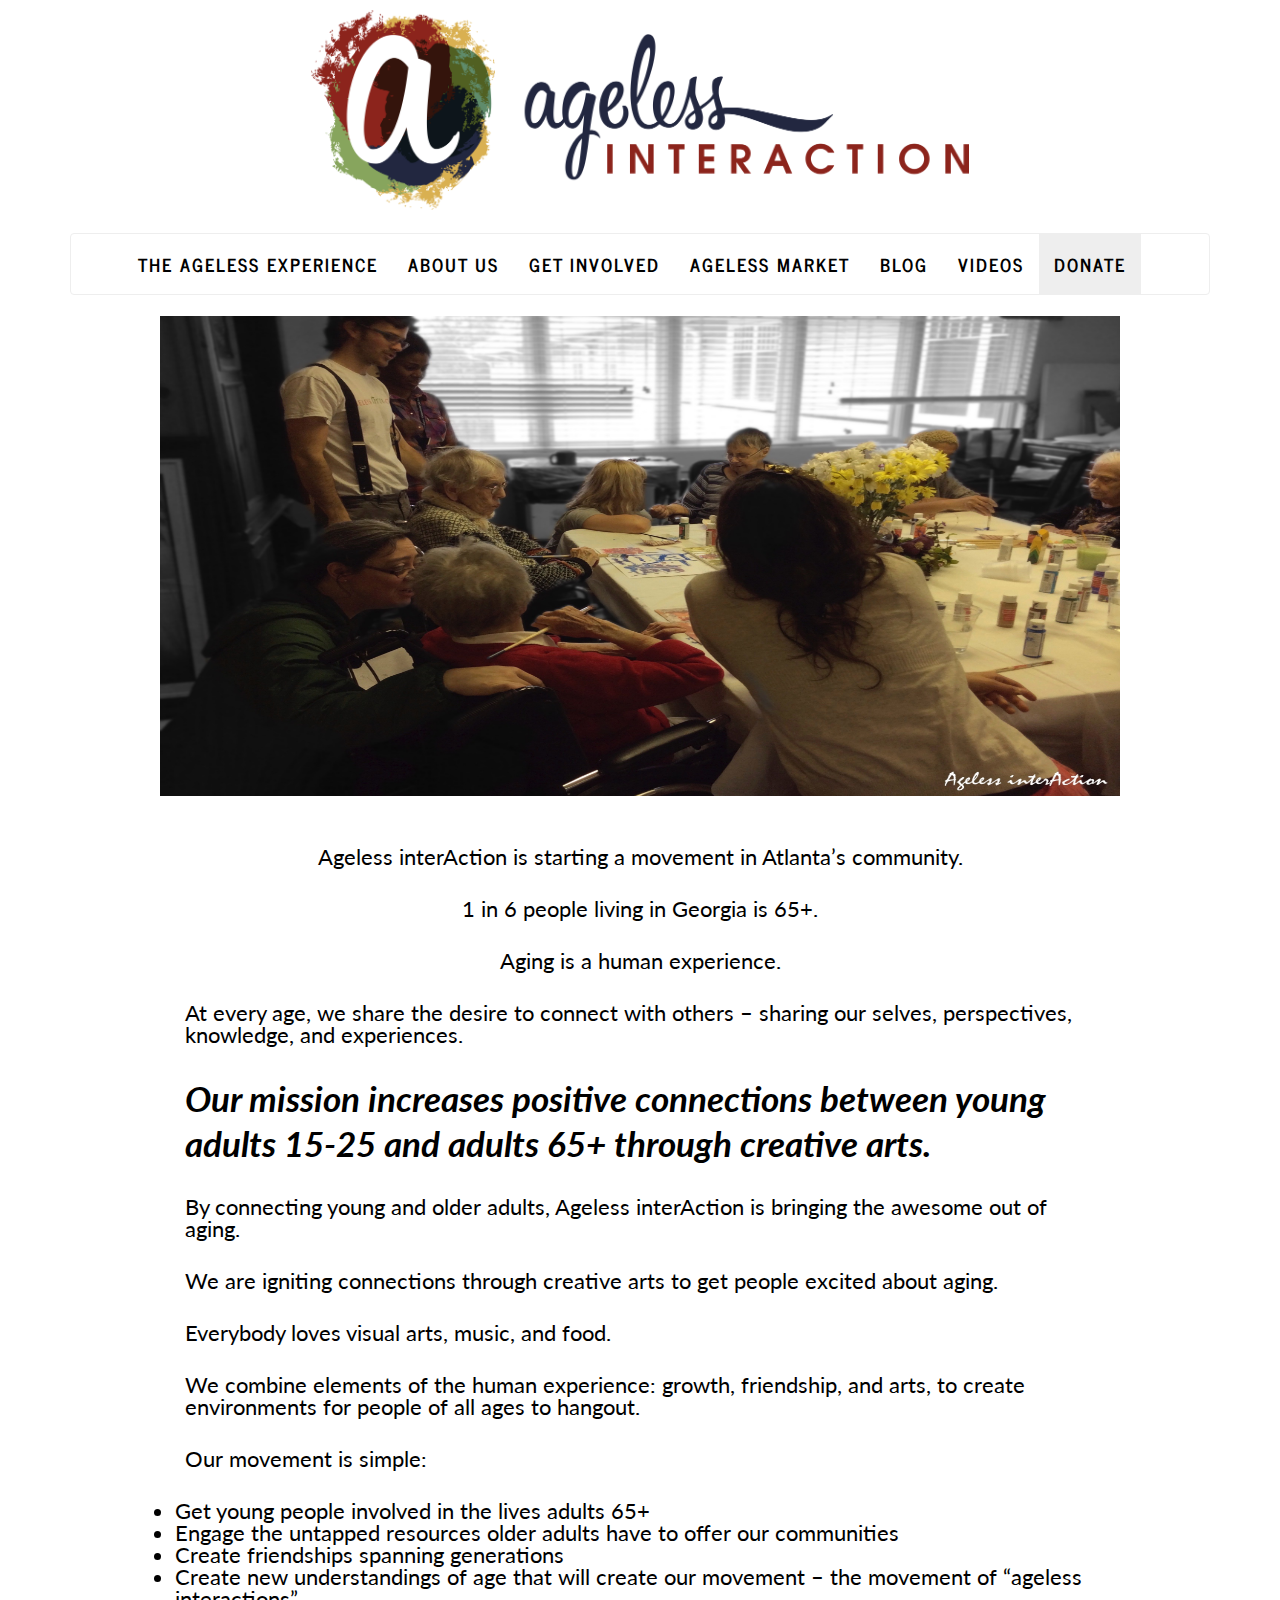
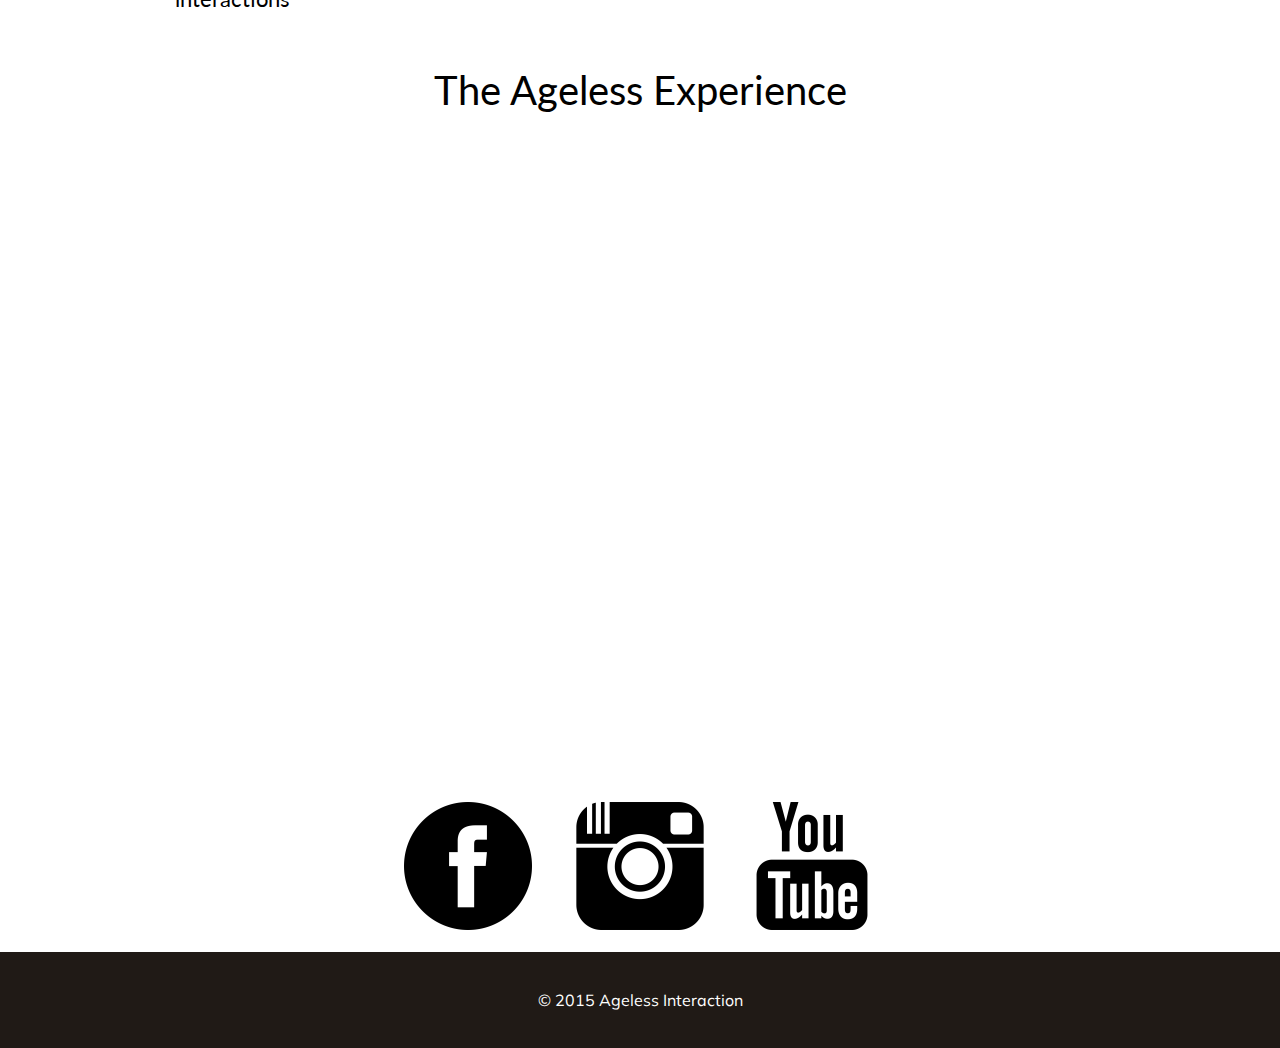
<file: index.html>
<!DOCTYPE html>
<html lang="en">
<head>
  <meta charset="utf-8">
  <meta name="viewport" content="width=device-width, initial-scale=1">
  <link href='http://fonts.googleapis.com/css?family=Muli' rel='stylesheet' type='text/css'>
  <link href='http://fonts.googleapis.com/css?family=Lato:300' rel='stylesheet' type='text/css'>
  <link rel="stylesheet" href="/stylesheets/bootstrap.min.css"></link>
  <link href="/stylesheets/screen.css" media="screen, projection" rel="stylesheet" type="text/css" />
  <link href="/stylesheets/print.css" media="print" rel="stylesheet" type="text/css" />
  <link href="/stylesheets/jquery.bxslider.css" media="print" rel="stylesheet" type="text/css" />
  <link rel="icon" 
      type="image/png" 
      href="images/icon.png">
  <!--[if IE]>
      <link href="/stylesheets/ie.css" media="screen, projection" rel="stylesheet" type="text/css" />
  <![endif]-->
</head>
<title> Ageless Interaction </title>
<body>
    <div class="container">
      <header>
      <div class="row">
        <div class="logo">
          <img src="images/icon_v2.png" alt="Ageless Interaction" height="200">
        </div>
      </div>

      <!--
      <div class="row">
        <div class="col-xs-4 btn btn-default">
          Shop
        </div>
        <div class="col-xs-4 btn btn-default">
          Stats
        </div> 
        <div class="col-xs-4 btn btn-primary">
          Donate
        </div>
      </div>-->

      <nav class="navbar navbar-default main-nav">

        <div class="container-fluid">
        <!-- Brand and toggle get grouped for better mobile display -->
        <div class="navbar-header">
          <button type="button" class="navbar-toggle collapsed" data-toggle="collapse" data-target="#bs-example-navbar-collapse-1">
            <span class="sr-only">Toggle navigation</span>
            <span class="icon-bar"></span>
            <span class="icon-bar"></span>
            <span class="icon-bar"></span>
          </button>
        </div>
              <div class="collapse navbar-collapse" id="bs-example-navbar-collapse-1">
             <ul class="nav navbar-nav">
              <li> <a href="index.html#ageless_experience"> The Ageless Experience </a> </li>

              <li> <a href="about.html"> About Us </a> </li>
             <li> <a href="get_involved.html"> Get Involved </a> </li>
             <li> <a href="coming_soon.html"> Ageless Market </a> </li>
             <li> <a href="coming_soon.html"> Blog </a> </li>
             <li> <a href="https://www.youtube.com/channel/UCBTeQMYo3TA3FllL4txUZWQ/videos" target="_blank"> Videos </a> </li>
             <li class="active"> <a href="https://squareup.com/market/ageless-interaction/donation" target="_blank"> Donate </a> </li>

            </ul>
          </div>
        </div>
      </nav>
    </header>
      <div class="row">
        <div class="col-xs-12">
         <div id="slider1_container" style="position: relative; top: 0px; left: 0px; width: 960px; height: 480px;" />

          <!-- Slides Container -->
          <div u="slides" style="cursor: move; position: absolute; overflow: hidden; left: 0px; top: 0px; width: 960px; height: 480px;">

              <div><img u="image" src="images/1.jpeg" /></div>
              <div><img u="image" src="images/2.jpeg" /></div>
              <div><img u="image" src="images/3.jpeg" /></div>
             <!-- <div><img u="image" src="images/4.jpeg" /></div> -->
              <div><img u="image" src="images/5.jpeg" /></div>
              <div><img u="image" src="images/6.jpeg" /></div>
              <div><img u="image" src="images/7.jpeg" /></div>
              <div><img u="image" src="images/8.jpeg" /></div>

          </div>
         </div>
      </div>
        <!--
        <div class="col-xs-5 blockquote">

          <div class="mb-wrap mb-style-3">
            <div class="mb-thumb"></div>
            <blockquote cite="http://www.gutenberg.org/ebooks/1257">
                <p>Embracing our growth is the most beautiful aspect of living. Instead of “aging,” we are simply growing. 
            We grow. We learn. We connect. And our ultimate goal, is to share these Experience</p>
            </blockquote>
            <div class="mb-attribution">
                <p class="mb-author">Meagan Jain</p>
                <cite><a href="http://www.gutenberg.org/ebooks/1257">The Three Musketeers</a></cite>
            </div>
          </div>

        </div>
        -->
      <div class="row">
        <div class="col-xs-10 col-xs-offset-1 intro-text">
          <center>
            <p> Ageless interAction is starting a movement in Atlanta’s community. </p>
            <p> 1 in 6 people living in Georgia is 65+. </p>
            <p> Aging is a human experience. </p>
          </center>
          <p> At every age, we share the desire to connect with others – sharing our selves, perspectives, knowledge, and experiences.</p>
          <p class="mission"> Our mission increases positive connections between young adults 15-25 and adults 65+ through creative arts. </p>
          <p> By connecting young and older adults, Ageless interAction is bringing the awesome out of aging.</p>
          <p> We are igniting connections through creative arts to get people excited about aging. </p>
          <p> Everybody loves visual arts, music, and food. </p>
          <p> We combine elements of the human experience: growth, friendship, and arts, to create environments for people of all ages to hangout.</p>
          <p> Our movement is simple:
            <ul class="bullets">
              <li>Get young people involved in the lives adults 65+</li>
              <li>Engage the untapped resources older adults have to offer our communities</li>
              <li> Create friendships spanning generations </li>
              <li> Create new understandings of age that will create our movement – the movement of “ageless interactions” 
              </li>
            </ul>
          </p>      
        </div>
      </div>
      <div class="row">
        <div class="col-xs-12 experience_video">
          <a name="ageless_experience"><h1>The Ageless Experience</h1></a>
          <center>
          <p>
           <iframe width="853" height="480" src="https://www.youtube.com/embed/hzFdYiwfNb4?rel=0&amp;controls=0&amp;showinfo=0" frameborder="0" allowfullscreen></iframe>
          </p>
        </center>
        </div>
      </div>
      <div class="row">
        <div class="social-links">
        <center>
          <a href="https://www.facebook.com/agelessinteraction"><img src="images/iconmonstr-facebook-4-icon-128.png"></a>
          <a href="https://instagram.com/agelessinteraction"><img src="images/iconmonstr-instagram-icon-128.png"></a>
          <a href="https://www.youtube.com/channel/UCBTeQMYo3TA3FllL4txUZWQ/videos"><img src="images/iconmonstr-youtube-icon-128.png"></a>
        </center>
      </div>
      </div>
    </div>

  <script src="//ajax.googleapis.com/ajax/libs/jquery/1.10.2/jquery.min.js"></script>
  <script>window.jQuery || document.write('<script src="js/vendor/jquery-1.10.2.min.js"><\/script>')</script>
  <script type="text/javascript" src="https://cdnjs.cloudflare.com/ajax/libs/twitter-bootstrap/3.3.1/js/bootstrap.min.js"></script>
  <script src="js/jquery.bxslider.min.js"></script>
  <script src="js/jssor.js"></script>
  <script src="js/jssor.slider.min.js"></script>
  <script src="js/main.js"></script>
</div>
  <footer>
    &copy; 2015 Ageless Interaction
  </footer>
</body>
</html>

<!--
- About
o Facts and Statistics 
o Our mission
o Our innovation
o What we do
  [These will all be on one scrolling page but people can click on each topic respectively and be moved to the area   that they clicked on]
- The Ageless Experience
o Young adult ageless innovators
o Older adult ageless leaders
- Get Involved
o Collaborate
o Connect
o Create 
- Ageless Market
- Blog
- Videos
- Donate
-->
</file>
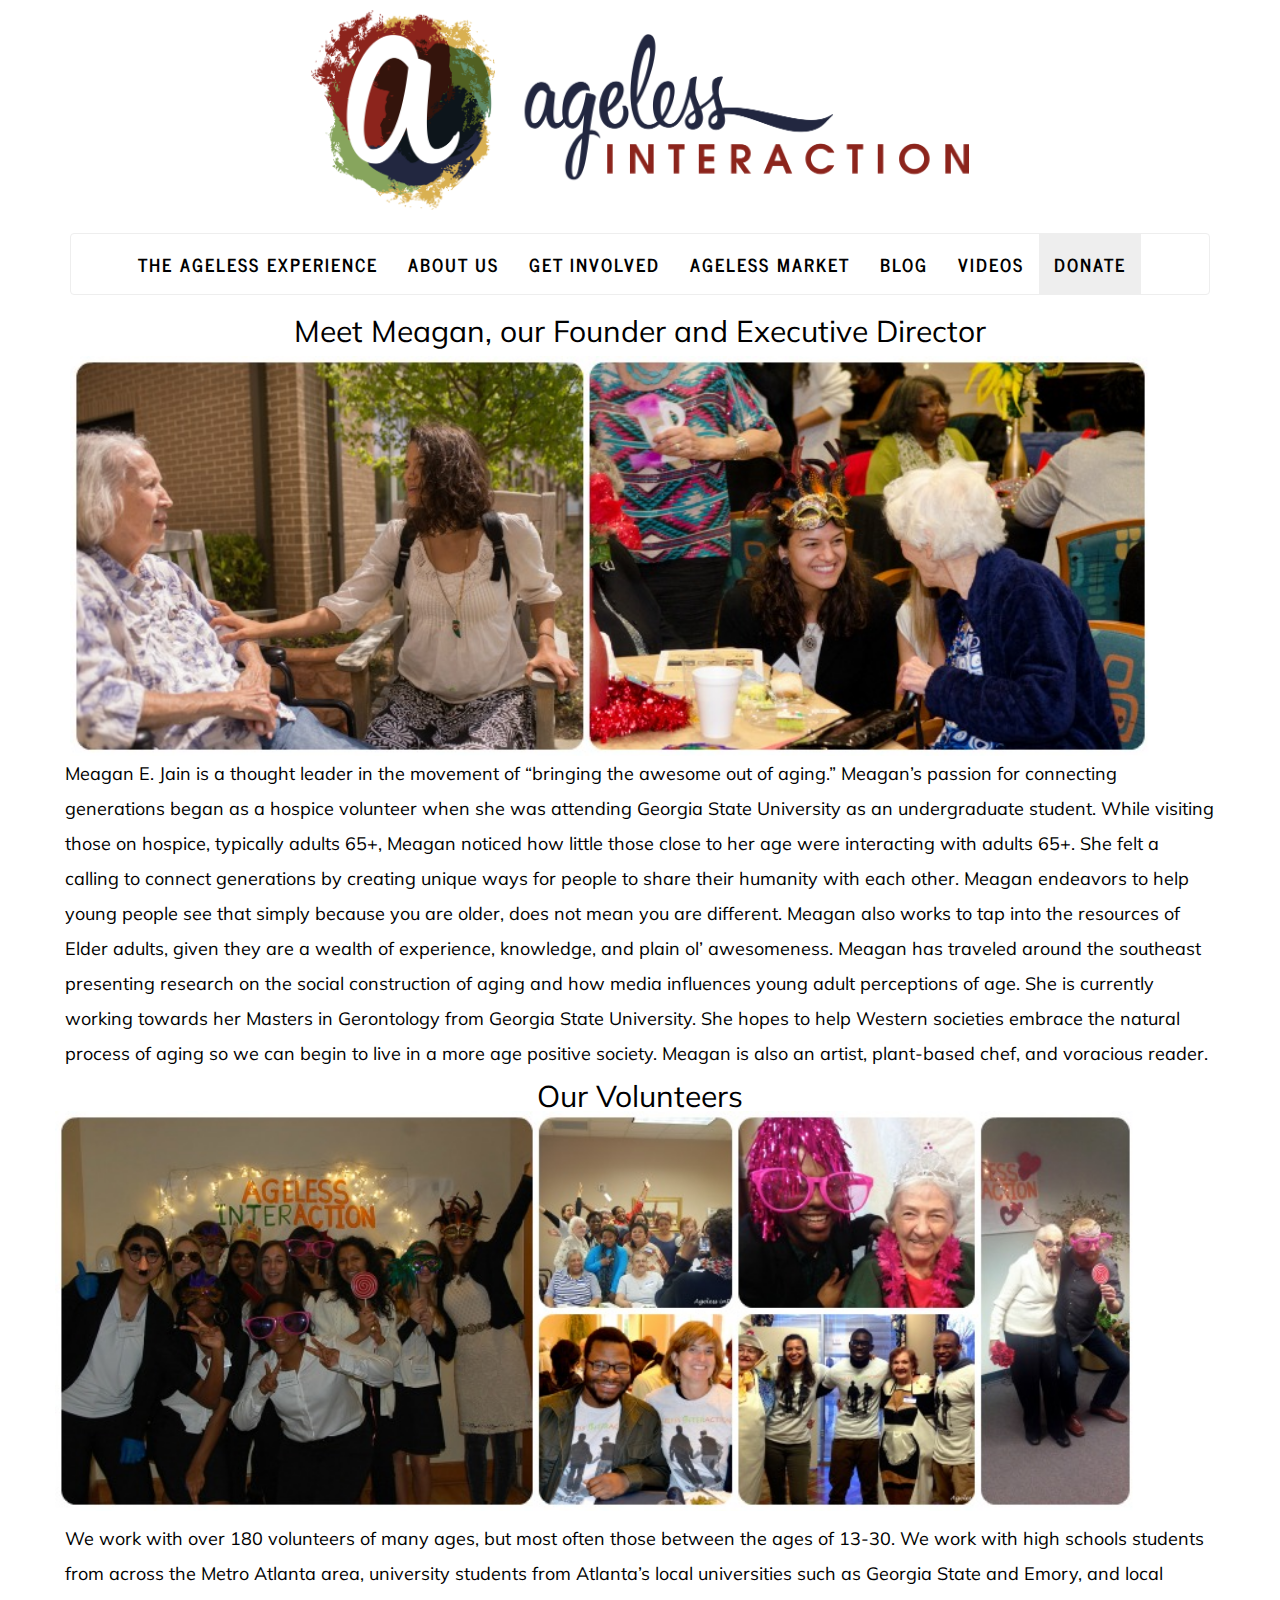
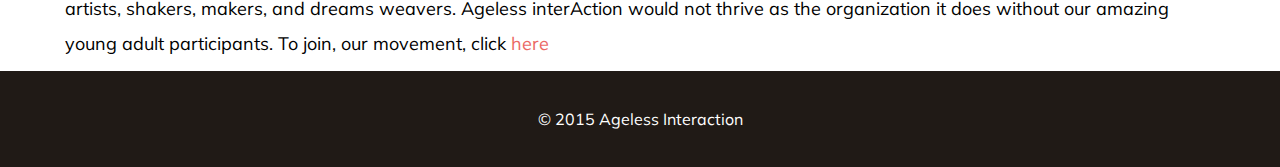
<file: about.html>
<!DOCTYPE html>
<html lang="en">
<head>
  <meta charset="utf-8">
  <meta name="viewport" content="width=device-width, initial-scale=1">
  <link href='http://fonts.googleapis.com/css?family=Muli' rel='stylesheet' type='text/css'>
  <link href='http://fonts.googleapis.com/css?family=Lato:300' rel='stylesheet' type='text/css'>
  <link rel="stylesheet" href="/stylesheets/bootstrap.min.css"></link>
  <link href="/stylesheets/screen.css" media="screen, projection" rel="stylesheet" type="text/css" />
  <link href="/stylesheets/print.css" media="print" rel="stylesheet" type="text/css" />
  <link href="/stylesheets/jquery.bxslider.css" media="print" rel="stylesheet" type="text/css" />
  <link rel="icon" 
      type="image/png" 
      href="images/icon.png">
  <!--[if IE]>
      <link href="/stylesheets/ie.css" media="screen, projection" rel="stylesheet" type="text/css" />
  <![endif]-->
</head>
<title> Ageless Interaction </title>
<body>
    <div class="container">
      <header>
      <div class="row">
        <div class="logo">
          <img src="images/icon_v2.png" alt="Ageless Interaction" height="200">
        </div>
      </div>

      <!--
      <div class="row">
        <div class="col-xs-4 btn btn-default">
          Shop
        </div>
        <div class="col-xs-4 btn btn-default">
          Stats
        </div> 
        <div class="col-xs-4 btn btn-primary">
          Donate
        </div>
      </div>-->

      <nav class="navbar navbar-default main-nav">

        <div class="container-fluid">
        <!-- Brand and toggle get grouped for better mobile display -->
        <div class="navbar-header">
          <button type="button" class="navbar-toggle collapsed" data-toggle="collapse" data-target="#bs-example-navbar-collapse-1">
            <span class="sr-only">Toggle navigation</span>
            <span class="icon-bar"></span>
            <span class="icon-bar"></span>
            <span class="icon-bar"></span>
          </button>
        </div>
        <div class="collapse navbar-collapse" id="bs-example-navbar-collapse-1">
             <ul class="nav navbar-nav">
              <li> <a href="index.html#ageless_experience"> The Ageless Experience </a> </li>

              <li> <a href="about.html"> About Us </a> </li>
             <li> <a href="get_involved.html"> Get Involved </a> </li>
             <li> <a href="coming_soon.html"> Ageless Market </a> </li>
             <li> <a href="coming_soon.html"> Blog </a> </li>
             <li> <a href="https://www.youtube.com/channel/UCBTeQMYo3TA3FllL4txUZWQ/videos" target="_blank"> Videos </a> </li>
             <li class="active"> <a href="https://squareup.com/market/ageless-interaction/donation" target="_blank"> Donate </a> </li>

            </ul>
          </div>
        </div>
      </nav>
    </header>
      <div class="row">
        <div class="col-xs-12 get_involved">
          <center>
          <h1> Meet Meagan, our Founder and Executive Director <h1>
            <p></p>
           <img src="images/Meagan_small_res.jpg"><br>
           <div class="clear"/>
        </center>

        </div>
        <p class="about_text">
          Meagan E. Jain is a thought leader in the movement of “bringing the awesome out of aging.” Meagan’s passion for connecting generations began as a hospice volunteer when she was attending Georgia State University as an undergraduate student. While visiting those on hospice, typically adults 65+, Meagan noticed how little those close to her age were interacting with adults 65+. She felt a calling to connect generations by creating unique ways for people to share their humanity with each other. Meagan endeavors to help young people see that simply because you are older, does not mean you are different. Meagan also works to tap into the resources of Elder adults, given they are a wealth of experience, knowledge, and plain ol’ awesomeness. Meagan has traveled around the southeast presenting research on the social construction of aging and how media influences young adult perceptions of age. She is currently working towards her Masters in Gerontology from Georgia State University. She hopes to help Western societies embrace the natural process of aging so we can begin to live in a more age positive society. Meagan is also an artist, plant-based chef, and voracious reader.
        </p>
        <div class="get_involved">
          <center>
            <h1> Our Volunteers </h1>
            <img src="images/volunteers.jpg"> <br>
            <div class="clear"/>
          </center>
          <p class="about_text">
            We work with over 180 volunteers of many ages, but most often those between the ages of 13-30. We work with high schools students from across the Metro Atlanta area, university students from Atlanta’s local universities such as Georgia State and Emory, and local artists, shakers, makers, and dreams weavers. Ageless interAction would not thrive as the organization it does without our amazing young adult participants. To join, our movement, click <a href="get_involved.html">here</a>
          </p>
       </div>
      </div>

   
    </div>

  <script src="//ajax.googleapis.com/ajax/libs/jquery/1.10.2/jquery.min.js"></script>
  <script>window.jQuery || document.write('<script src="js/vendor/jquery-1.10.2.min.js"><\/script>')</script>
  <script type="text/javascript" src="https://cdnjs.cloudflare.com/ajax/libs/twitter-bootstrap/3.3.1/js/bootstrap.min.js"></script>
  <script src="js/jquery.bxslider.min.js"></script>
  <script src="js/jssor.js"></script>
  <script src="js/jssor.slider.min.js"></script>
  <script src="js/main.js"></script>
</div>

  <footer>
    &copy; 2015 Ageless Interaction
  </footer>
</body>
</html>
</file>
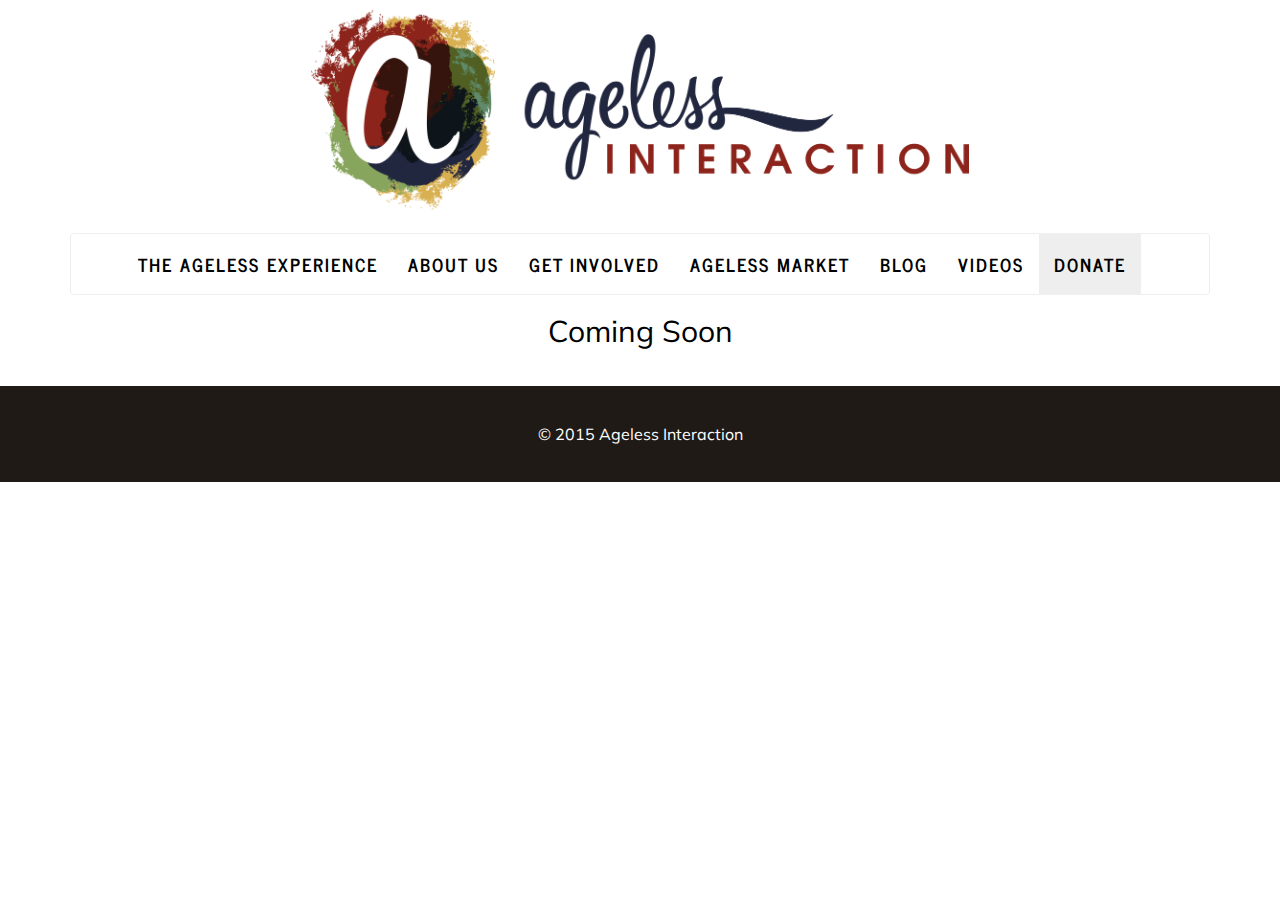
<file: coming_soon.html>
<!DOCTYPE html>
<html lang="en">
<head>
  <meta charset="utf-8">
  <meta name="viewport" content="width=device-width, initial-scale=1">
  <link href='http://fonts.googleapis.com/css?family=Muli' rel='stylesheet' type='text/css'>
  <link href='http://fonts.googleapis.com/css?family=Lato:300' rel='stylesheet' type='text/css'>
  <link rel="stylesheet" href="/stylesheets/bootstrap.min.css"></link>
  <link href="/stylesheets/screen.css" media="screen, projection" rel="stylesheet" type="text/css" />
  <link href="/stylesheets/print.css" media="print" rel="stylesheet" type="text/css" />
  <link href="/stylesheets/jquery.bxslider.css" media="print" rel="stylesheet" type="text/css" />
  <link rel="icon" 
      type="image/png" 
      href="images/icon.png">
  <!--[if IE]>
      <link href="/stylesheets/ie.css" media="screen, projection" rel="stylesheet" type="text/css" />
  <![endif]-->
</head>
<title> Ageless Interaction </title>
<body>
    <div class="container">
      <header>
      <div class="row">
        <div class="logo">
          <img src="images/icon_v2.png" alt="Ageless Interaction" height="200">
        </div>
      </div>

      <!--
      <div class="row">
        <div class="col-xs-4 btn btn-default">
          Shop
        </div>
        <div class="col-xs-4 btn btn-default">
          Stats
        </div> 
        <div class="col-xs-4 btn btn-primary">
          Donate
        </div>
      </div>-->

      <nav class="navbar navbar-default main-nav">

        <div class="container-fluid">
        <!-- Brand and toggle get grouped for better mobile display -->
        <div class="navbar-header">
          <button type="button" class="navbar-toggle collapsed" data-toggle="collapse" data-target="#bs-example-navbar-collapse-1">
            <span class="sr-only">Toggle navigation</span>
            <span class="icon-bar"></span>
            <span class="icon-bar"></span>
            <span class="icon-bar"></span>
          </button>
        </div>
             <div class="collapse navbar-collapse" id="bs-example-navbar-collapse-1">
             <ul class="nav navbar-nav">
              <li> <a href="index.html#ageless_experience"> The Ageless Experience </a> </li>

              <li> <a href="about.html"> About Us </a> </li>
             <li> <a href="get_involved.html"> Get Involved </a> </li>
             <li> <a href="coming_soon.html"> Ageless Market </a> </li>
             <li> <a href="coming_soon.html"> Blog </a> </li>
             <li> <a href="https://www.youtube.com/channel/UCBTeQMYo3TA3FllL4txUZWQ/videos" target="_blank"> Videos </a> </li>
             <li class="active"> <a href="https://squareup.com/market/ageless-interaction/donation" target="_blank"> Donate </a> </li>

            </ul>
          </div>
        </div>
      </nav>
    </header>
      <div class="row">
        <div class="col-xs-12 coming_soon">
          <center>
          <h1> Coming Soon <h1>
         <center>
      </div>

   
    </div>

  <script src="//ajax.googleapis.com/ajax/libs/jquery/1.10.2/jquery.min.js"></script>
  <script>window.jQuery || document.write('<script src="js/vendor/jquery-1.10.2.min.js"><\/script>')</script>
  <script type="text/javascript" src="https://cdnjs.cloudflare.com/ajax/libs/twitter-bootstrap/3.3.1/js/bootstrap.min.js"></script>
  <script src="js/jquery.bxslider.min.js"></script>
  <script src="js/jssor.js"></script>
  <script src="js/jssor.slider.min.js"></script>
  <script src="js/main.js"></script>
</div>
  <footer>
    &copy; 2015 Ageless Interaction
  </footer>
</body>
</html>
</file>
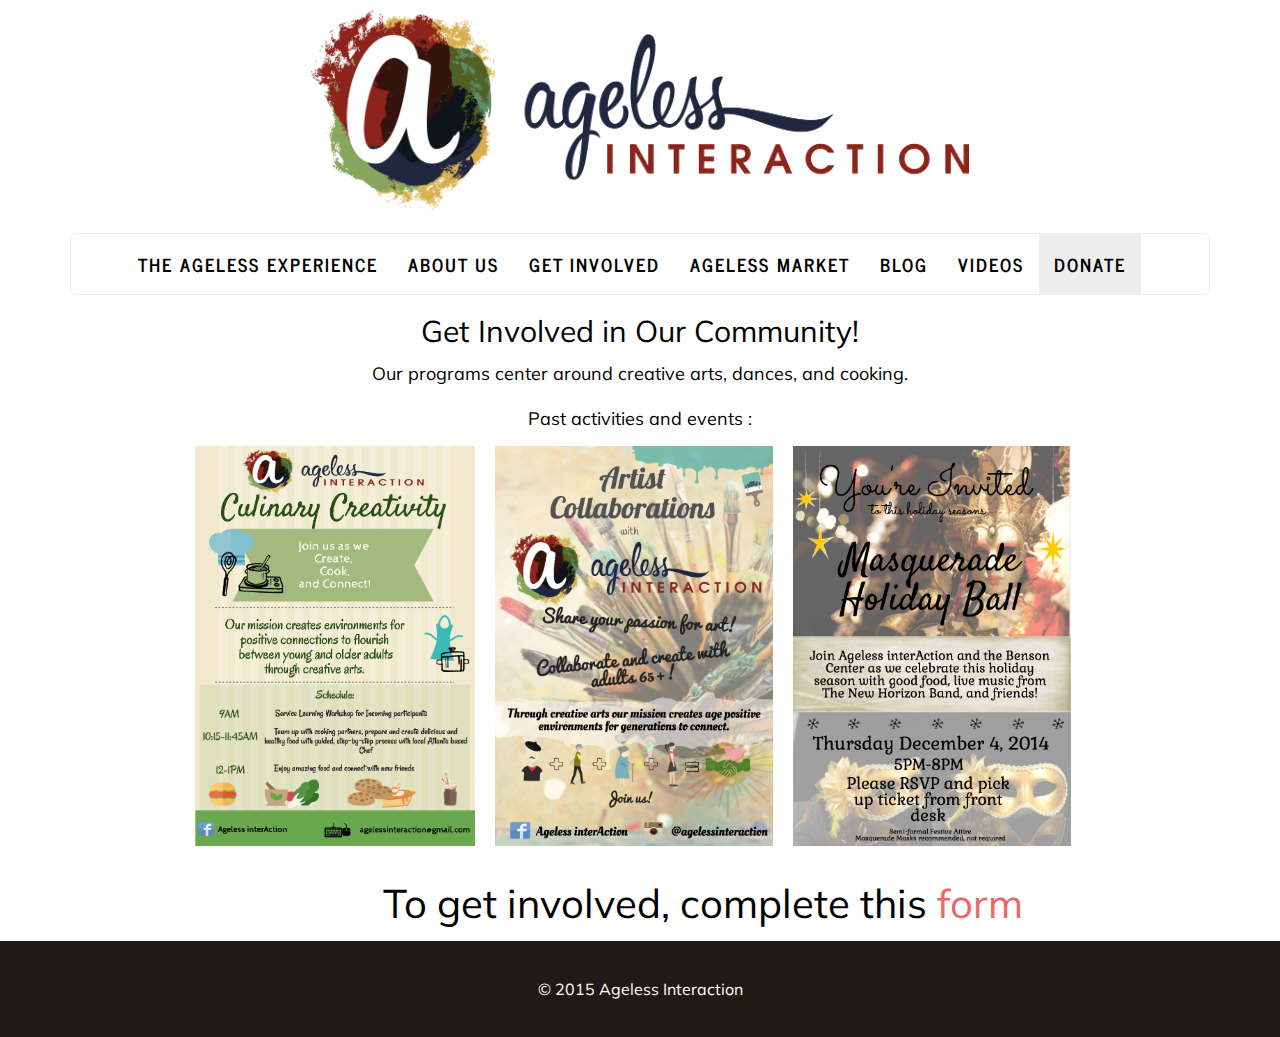
<file: get_involved.html>
<!DOCTYPE html>
<html lang="en">
<head>
  <meta charset="utf-8">
  <meta name="viewport" content="width=device-width, initial-scale=1">
  <link href='http://fonts.googleapis.com/css?family=Muli' rel='stylesheet' type='text/css'>
  <link href='http://fonts.googleapis.com/css?family=Lato:300' rel='stylesheet' type='text/css'>
  <link rel="stylesheet" href="/stylesheets/bootstrap.min.css"></link>
  <link href="/stylesheets/screen.css" media="screen, projection" rel="stylesheet" type="text/css" />
  <link href="/stylesheets/print.css" media="print" rel="stylesheet" type="text/css" />
  <link href="/stylesheets/jquery.bxslider.css" media="print" rel="stylesheet" type="text/css" />
  <link rel="icon" 
      type="image/png" 
      href="images/icon.png">
  <!--[if IE]>
      <link href="/stylesheets/ie.css" media="screen, projection" rel="stylesheet" type="text/css" />
  <![endif]-->
</head>
<title> Ageless Interaction </title>
<body>
    <div class="container">
      <header>
      <div class="row">
        <div class="logo">
          <img src="images/icon_v2.png" alt="Ageless Interaction" height="200">
        </div>
      </div>

      <!--
      <div class="row">
        <div class="col-xs-4 btn btn-default">
          Shop
        </div>
        <div class="col-xs-4 btn btn-default">
          Stats
        </div> 
        <div class="col-xs-4 btn btn-primary">
          Donate
        </div>
      </div>-->

      <nav class="navbar navbar-default main-nav">

        <div class="container-fluid">
        <!-- Brand and toggle get grouped for better mobile display -->
        <div class="navbar-header">
          <button type="button" class="navbar-toggle collapsed" data-toggle="collapse" data-target="#bs-example-navbar-collapse-1">
            <span class="sr-only">Toggle navigation</span>
            <span class="icon-bar"></span>
            <span class="icon-bar"></span>
            <span class="icon-bar"></span>
          </button>
        </div>
               <div class="collapse navbar-collapse" id="bs-example-navbar-collapse-1">
             <ul class="nav navbar-nav">
              <li> <a href="index.html#ageless_experience"> The Ageless Experience </a> </li>

              <li> <a href="about.html"> About Us </a> </li>
             <li> <a href="get_involved.html"> Get Involved </a> </li>
             <li> <a href="coming_soon.html"> Ageless Market </a> </li>
             <li> <a href="coming_soon.html"> Blog </a> </li>
             <li> <a href="https://www.youtube.com/channel/UCBTeQMYo3TA3FllL4txUZWQ/videos" target="_blank"> Videos </a> </li>
             <li class="active"> <a href="https://squareup.com/market/ageless-interaction/donation" target="_blank"> Donate </a> </li>

            </ul>
          </div>
        </div>
      </nav>
    </header>
      <div class="row">
        <div class="col-xs-12 get_involved">
          <center>
          <h1> Get Involved in Our Community! <h1>
         <p> Our programs center around creative arts, dances, and cooking. </p>
         <p> Past activities and events : </p>
         <div class="image_wrap">
           <a href="https://www.facebook.com/media/set/?set=a.757666514320531.1073741844.358143387606181&type=3"><img src="images/get_involved_1.png"></a>
           <a href="https://www.facebook.com/agelessinteraction/photos_stream?tab=photos"><img src="images/get_involved_2.png"></a>
           <a href="https://www.facebook.com/media/set/?set=a.734857636601419.1073741843.358143387606181&type=3"><img src="images/get_involved_3.png"></a>
           <div class="clear" />
        </div>
         
         <p class="get_involved_form">  To get involved, complete this <a href="https://docs.google.com/forms/d/1F9ZVNhvfnN1cCp1rq-lx9OINtQIpjVwzZzDy4-h-UHQ/viewform"> form </a> </p>
         </div>
         <center>
      </div>

   
    </div>

  <script src="//ajax.googleapis.com/ajax/libs/jquery/1.10.2/jquery.min.js"></script>
  <script>window.jQuery || document.write('<script src="js/vendor/jquery-1.10.2.min.js"><\/script>')</script>
  <script type="text/javascript" src="https://cdnjs.cloudflare.com/ajax/libs/twitter-bootstrap/3.3.1/js/bootstrap.min.js"></script>
  <script src="js/jquery.bxslider.min.js"></script>
  <script src="js/jssor.js"></script>
  <script src="js/jssor.slider.min.js"></script>
  <script src="js/main.js"></script>
</div>

  <footer>
    &copy; 2015 Ageless Interaction
  </footer>
</body>
</html>
</file>
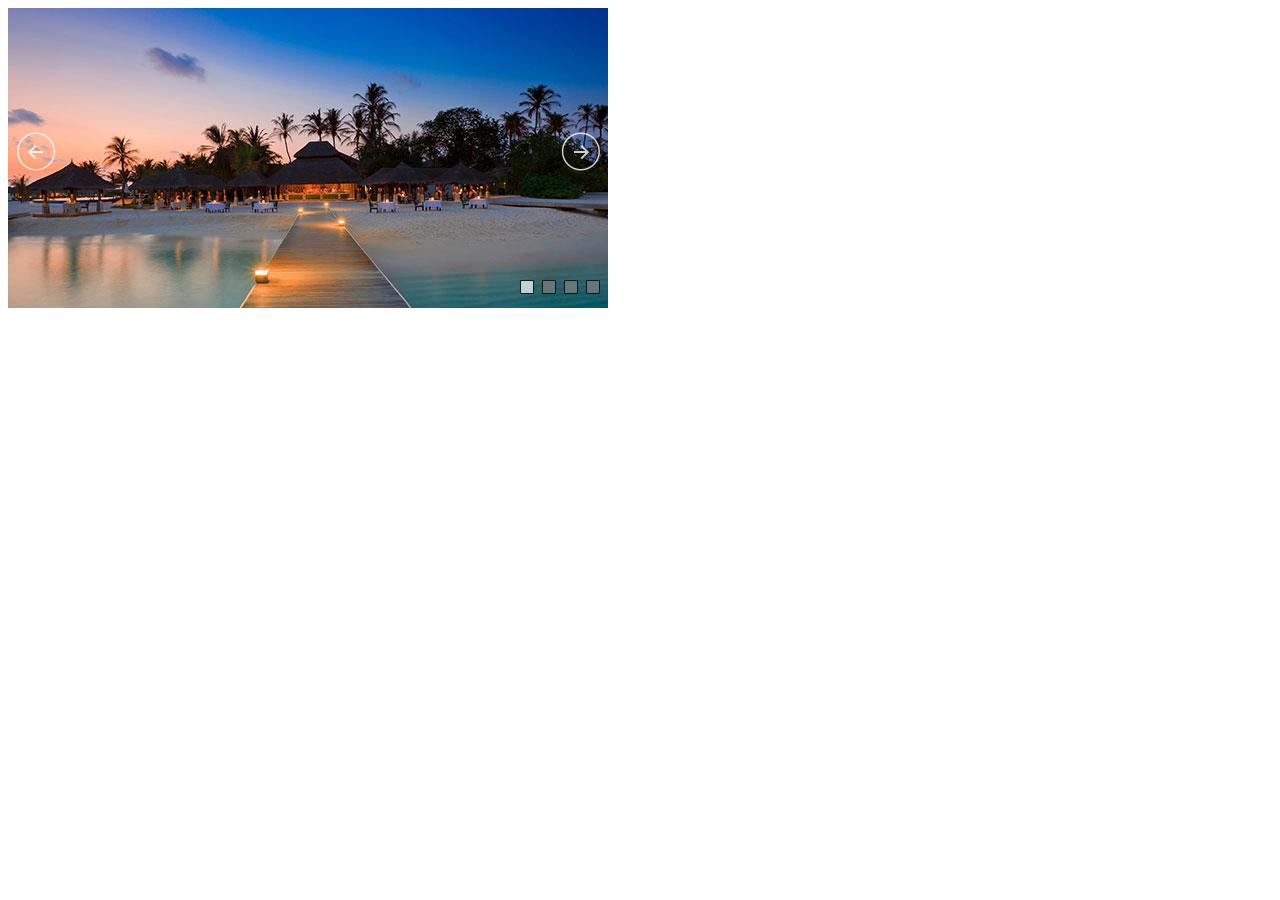
<file: downloads/slider-master/demos-jquery/banner-rotator-2.source.html>
﻿<!DOCTYPE html>
<html>
<head>
    <meta charset="utf-8">
    <meta name="viewport" content="width=device-width, initial-scale=1.0">
    <title>Banner Rotator Demo - Jssor Slider, Carousel, Slideshow with Javascript Source Code</title>
</head>
<body style="background:#fff;">
    <!-- Caption Style -->
    <style> 
        .captionOrange, .captionBlack
        {
            color: #fff;
            font-size: 20px;
            line-height: 30px;
            text-align: center;
            border-radius: 4px;
        }
        .captionOrange
        {
            background: #EB5100;
            background-color: rgba(235, 81, 0, 0.6);
        }
        .captionBlack
        {
        	font-size:16px;
            background: #000;
            background-color: rgba(0, 0, 0, 0.4);
        }
        a.captionOrange, A.captionOrange:active, A.captionOrange:visited
        {
        	color: #ffffff;
        	text-decoration: none;
        }
        a.captionOrange:hover
        {
            color: #eb5100;
            text-decoration: underline;
            background-color: #eeeeee;
            background-color: rgba(238, 238, 238, 0.7);
        }
        .bricon
        {
            background: url(../img/browser-icons.png);
        }
    </style>
    <!-- it works the same with all jquery version from 1.x to 2.x -->
    <script type="text/javascript" src="../js/jquery-1.9.1.min.js"></script>
    <!-- use jssor.slider.mini.js (40KB) instead for release -->
    <!-- jssor.slider.mini.js = (jssor.js + jssor.slider.js) -->
    <script type="text/javascript" src="../js/jssor.js"></script>
    <script type="text/javascript" src="../js/jssor.slider.js"></script>
    <script>
        jQuery(document).ready(function ($) {
            //Reference http://www.jssor.com/development/slider-with-slideshow-jquery.html
            //Reference http://www.jssor.com/development/tool-slideshow-transition-viewer.html

            var _SlideshowTransitions = [
            //Swing Outside in Stairs
            {$Duration: 1200, x: 0.2, y: -0.1, $Delay: 20, $Cols: 8, $Rows: 4, $Clip: 15, $During: { $Left: [0.3, 0.7], $Top: [0.3, 0.7] }, $Formation: $JssorSlideshowFormations$.$FormationStraightStairs, $Assembly: 260, $Easing: { $Left: $JssorEasing$.$EaseInWave, $Top: $JssorEasing$.$EaseInWave, $Clip: $JssorEasing$.$EaseOutQuad }, $Outside: true, $Round: { $Left: 1.3, $Top: 2.5} }

            //Dodge Dance Outside out Stairs
            , { $Duration: 1500, x: 0.3, y: -0.3, $Delay: 20, $Cols: 8, $Rows: 4, $Clip: 15, $During: { $Left: [0.1, 0.9], $Top: [0.1, 0.9] }, $SlideOut: true, $Formation: $JssorSlideshowFormations$.$FormationStraightStairs, $Assembly: 260, $Easing: { $Left: $JssorEasing$.$EaseInJump, $Top: $JssorEasing$.$EaseInJump, $Clip: $JssorEasing$.$EaseOutQuad }, $Outside: true, $Round: { $Left: 0.8, $Top: 2.5} }

            //Dodge Pet Outside in Stairs
            , { $Duration: 1500, x: 0.2, y: -0.1, $Delay: 20, $Cols: 8, $Rows: 4, $Clip: 15, $During: { $Left: [0.3, 0.7], $Top: [0.3, 0.7] }, $Formation: $JssorSlideshowFormations$.$FormationStraightStairs, $Assembly: 260, $Easing: { $Left: $JssorEasing$.$EaseInWave, $Top: $JssorEasing$.$EaseInWave, $Clip: $JssorEasing$.$EaseOutQuad }, $Outside: true, $Round: { $Left: 0.8, $Top: 2.5} }

            //Dodge Dance Outside in Random
            , { $Duration: 1500, x: 0.3, y: -0.3, $Delay: 80, $Cols: 8, $Rows: 4, $Clip: 15, $During: { $Left: [0.3, 0.7], $Top: [0.3, 0.7] }, $Easing: { $Left: $JssorEasing$.$EaseInJump, $Top: $JssorEasing$.$EaseInJump, $Clip: $JssorEasing$.$EaseOutQuad }, $Outside: true, $Round: { $Left: 0.8, $Top: 2.5} }

            //Flutter out Wind
            , { $Duration: 1800, x: 1, y: 0.2, $Delay: 30, $Cols: 10, $Rows: 5, $Clip: 15, $During: { $Left: [0.3, 0.7], $Top: [0.3, 0.7] }, $SlideOut: true, $Reverse: true, $Formation: $JssorSlideshowFormations$.$FormationStraightStairs, $Assembly: 2050, $Easing: { $Left: $JssorEasing$.$EaseInOutSine, $Top: $JssorEasing$.$EaseOutWave, $Clip: $JssorEasing$.$EaseInOutQuad }, $Outside: true, $Round: { $Top: 1.3} }

            //Collapse Stairs
            , { $Duration: 1200, $Delay: 30, $Cols: 8, $Rows: 4, $Clip: 15, $SlideOut: true, $Formation: $JssorSlideshowFormations$.$FormationStraightStairs, $Assembly: 2049, $Easing: $JssorEasing$.$EaseOutQuad }

            //Collapse Random
            , { $Duration: 1000, $Delay: 80, $Cols: 8, $Rows: 4, $Clip: 15, $SlideOut: true, $Easing: $JssorEasing$.$EaseOutQuad }

            //Vertical Chess Stripe
            , { $Duration: 1000, y: -1, $Cols: 12, $Formation: $JssorSlideshowFormations$.$FormationStraight, $ChessMode: { $Column: 12} }

            //Extrude out Stripe
            , { $Duration: 1000, x: -0.2, $Delay: 40, $Cols: 12, $SlideOut: true, $Formation: $JssorSlideshowFormations$.$FormationStraight, $Assembly: 260, $Easing: { $Left: $JssorEasing$.$EaseInOutExpo, $Opacity: $JssorEasing$.$EaseInOutQuad }, $Opacity: 2, $Outside: true, $Round: { $Top: 0.5} }

            //Dominoes Stripe
            , { $Duration: 2000, y: -1, $Delay: 60, $Cols: 15, $SlideOut: true, $Formation: $JssorSlideshowFormations$.$FormationStraight, $Easing: $JssorEasing$.$EaseOutJump, $Round: { $Top: 1.5} }
            ];

            var options = {
                $AutoPlay: true,                                    //[Optional] Whether to auto play, to enable slideshow, this option must be set to true, default value is false
                $AutoPlaySteps: 1,                                  //[Optional] Steps to go for each navigation request (this options applys only when slideshow disabled), the default value is 1
                $AutoPlayInterval: 4000,                            //[Optional] Interval (in milliseconds) to go for next slide since the previous stopped if the slider is auto playing, default value is 3000
                $PauseOnHover: 1,                               //[Optional] Whether to pause when mouse over if a slider is auto playing, 0 no pause, 1 pause for desktop, 2 pause for touch device, 3 pause for desktop and touch device, 4 freeze for desktop, 8 freeze for touch device, 12 freeze for desktop and touch device, default value is 1

                $ArrowKeyNavigation: true,   			            //[Optional] Allows keyboard (arrow key) navigation or not, default value is false
                $SlideDuration: 500,                                //[Optional] Specifies default duration (swipe) for slide in milliseconds, default value is 500
                $MinDragOffsetToSlide: 20,                          //[Optional] Minimum drag offset to trigger slide , default value is 20
                //$SlideWidth: 600,                                 //[Optional] Width of every slide in pixels, default value is width of 'slides' container
                //$SlideHeight: 300,                                //[Optional] Height of every slide in pixels, default value is height of 'slides' container
                $SlideSpacing: 0, 					                //[Optional] Space between each slide in pixels, default value is 0
                $DisplayPieces: 1,                                  //[Optional] Number of pieces to display (the slideshow would be disabled if the value is set to greater than 1), the default value is 1
                $ParkingPosition: 0,                                //[Optional] The offset position to park slide (this options applys only when slideshow disabled), default value is 0.
                $UISearchMode: 1,                                   //[Optional] The way (0 parellel, 1 recursive, default value is 1) to search UI components (slides container, loading screen, navigator container, arrow navigator container, thumbnail navigator container etc).
                $PlayOrientation: 1,                                //[Optional] Orientation to play slide (for auto play, navigation), 1 horizental, 2 vertical, 5 horizental reverse, 6 vertical reverse, default value is 1
                $DragOrientation: 3,                                //[Optional] Orientation to drag slide, 0 no drag, 1 horizental, 2 vertical, 3 either, default value is 1 (Note that the $DragOrientation should be the same as $PlayOrientation when $DisplayPieces is greater than 1, or parking position is not 0)

                $SlideshowOptions: {                                //[Optional] Options to specify and enable slideshow or not
                    $Class: $JssorSlideshowRunner$,                 //[Required] Class to create instance of slideshow
                    $Transitions: _SlideshowTransitions,            //[Required] An array of slideshow transitions to play slideshow
                    $TransitionsOrder: 1,                           //[Optional] The way to choose transition to play slide, 1 Sequence, 0 Random
                    $ShowLink: true                                    //[Optional] Whether to bring slide link on top of the slider when slideshow is running, default value is false
                },

                $BulletNavigatorOptions: {                                //[Optional] Options to specify and enable navigator or not
                    $Class: $JssorBulletNavigator$,                       //[Required] Class to create navigator instance
                    $ChanceToShow: 2,                               //[Required] 0 Never, 1 Mouse Over, 2 Always
                    $AutoCenter: 0,                                 //[Optional] Auto center navigator in parent container, 0 None, 1 Horizontal, 2 Vertical, 3 Both, default value is 0
                    $Steps: 1,                                      //[Optional] Steps to go for each navigation request, default value is 1
                    $Lanes: 1,                                      //[Optional] Specify lanes to arrange items, default value is 1
                    $SpacingX: 10,                                   //[Optional] Horizontal space between each item in pixel, default value is 0
                    $SpacingY: 10,                                   //[Optional] Vertical space between each item in pixel, default value is 0
                    $Orientation: 1                                 //[Optional] The orientation of the navigator, 1 horizontal, 2 vertical, default value is 1
                },

                $ArrowNavigatorOptions: {
                    $Class: $JssorArrowNavigator$,              //[Requried] Class to create arrow navigator instance
                    $ChanceToShow: 2                                //[Required] 0 Never, 1 Mouse Over, 2 Always
                }
            };

            var jssor_slider2 = new $JssorSlider$("slider2_container", options);

            //responsive code begin
            //you can remove responsive code if you don't want the slider scales while window resizes
            function ScaleSlider() {
                var parentWidth = jssor_slider2.$Elmt.parentNode.clientWidth;
                if (parentWidth)
                    jssor_slider2.$ScaleWidth(Math.min(parentWidth, 600));
                else
                    window.setTimeout(ScaleSlider, 30);
            }

            ScaleSlider();

            $(window).bind("load", ScaleSlider);
            $(window).bind("resize", ScaleSlider);
            $(window).bind("orientationchange", ScaleSlider);

            //responsive code end
        });
    </script>
    <!-- Jssor Slider Begin -->
    <!-- You can move inline styles to css file or css block. -->
    <div id="slider2_container" style="position: relative; width: 600px;
        height: 300px;">

        <!-- Loading Screen -->
        <div u="loading" style="position: absolute; top: 0px; left: 0px;">
            <div style="filter: alpha(opacity=70); opacity:0.7; position: absolute; display: block;
                background-color: #000; top: 0px; left: 0px;width: 100%;height:100%;">
            </div>
            <div style="position: absolute; display: block; background: url(../img/loading.gif) no-repeat center center;
                top: 0px; left: 0px;width: 100%;height:100%;">
            </div>
        </div>

        <!-- Slides Container -->
        <div u="slides" style="cursor: move; position: absolute; left: 0px; top: 0px; width: 600px; height: 300px;
            overflow: hidden;">
            <div>
                <a u=image href="#"><img src="../img/landscape/01.jpg" /></a>
            </div>
            <div>
                <a u=image href="#"><img src="../img/landscape/02.jpg" /></a>
            </div>
            <div>
                <a u=image href="#"><img src="../img/landscape/03.jpg" /></a>
            </div>
            <div>
                <a u=image href="#"><img src="../img/landscape/05.jpg" /></a>
            </div>
        </div>
        
        <!-- Bullet Navigator Skin Begin -->
        <!-- jssor slider bullet navigator skin 01 -->
        <style>
            /*
            .jssorb01 div           (normal)
            .jssorb01 div:hover     (normal mouseover)
            .jssorb01 .av           (active)
            .jssorb01 .av:hover     (active mouseover)
            .jssorb01 .dn           (mousedown)
            */
            .jssorb01 div, .jssorb01 div:hover, .jssorb01 .av
            {
                filter: alpha(opacity=70);
                opacity: .7;
                overflow:hidden;
                cursor: pointer;
                border: #000 1px solid;
            }
            .jssorb01 div { background-color: gray; }
            .jssorb01 div:hover, .jssorb01 .av:hover { background-color: #d3d3d3; }
            .jssorb01 .av { background-color: #fff; }
            .jssorb01 .dn, .jssorb01 .dn:hover { background-color: #555555; }
        </style>
        <!-- bullet navigator container -->
        <div u="navigator" class="jssorb01" style="position: absolute; bottom: 16px; right: 10px;">
            <!-- bullet navigator item prototype -->
            <div u="prototype" style="POSITION: absolute; WIDTH: 12px; HEIGHT: 12px;"></div>
        </div>
        <!-- Bullet Navigator Skin End -->
        
        <!-- Arrow Navigator Skin Begin -->
        <style>
            /* jssor slider arrow navigator skin 05 css */
            /*
            .jssora05l              (normal)
            .jssora05r              (normal)
            .jssora05l:hover        (normal mouseover)
            .jssora05r:hover        (normal mouseover)
            .jssora05ldn            (mousedown)
            .jssora05rdn            (mousedown)
            */
            .jssora05l, .jssora05r, .jssora05ldn, .jssora05rdn
            {
            	position: absolute;
            	cursor: pointer;
            	display: block;
                background: url(../img/a17.png) no-repeat;
                overflow:hidden;
            }
            .jssora05l { background-position: -10px -40px; }
            .jssora05r { background-position: -70px -40px; }
            .jssora05l:hover { background-position: -130px -40px; }
            .jssora05r:hover { background-position: -190px -40px; }
            .jssora05ldn { background-position: -250px -40px; }
            .jssora05rdn { background-position: -310px -40px; }
        </style>
        <!-- Arrow Left -->
        <span u="arrowleft" class="jssora05l" style="width: 40px; height: 40px; top: 123px; left: 8px;">
        </span>
        <!-- Arrow Right -->
        <span u="arrowright" class="jssora05r" style="width: 40px; height: 40px; top: 123px; right: 8px">
        </span>
        <!-- Arrow Navigator Skin End -->
        <a style="display: none" href="http://www.jssor.com">Image Slider</a>
    </div>
    <!-- Jssor Slider End -->
</body>
</html>
</file>
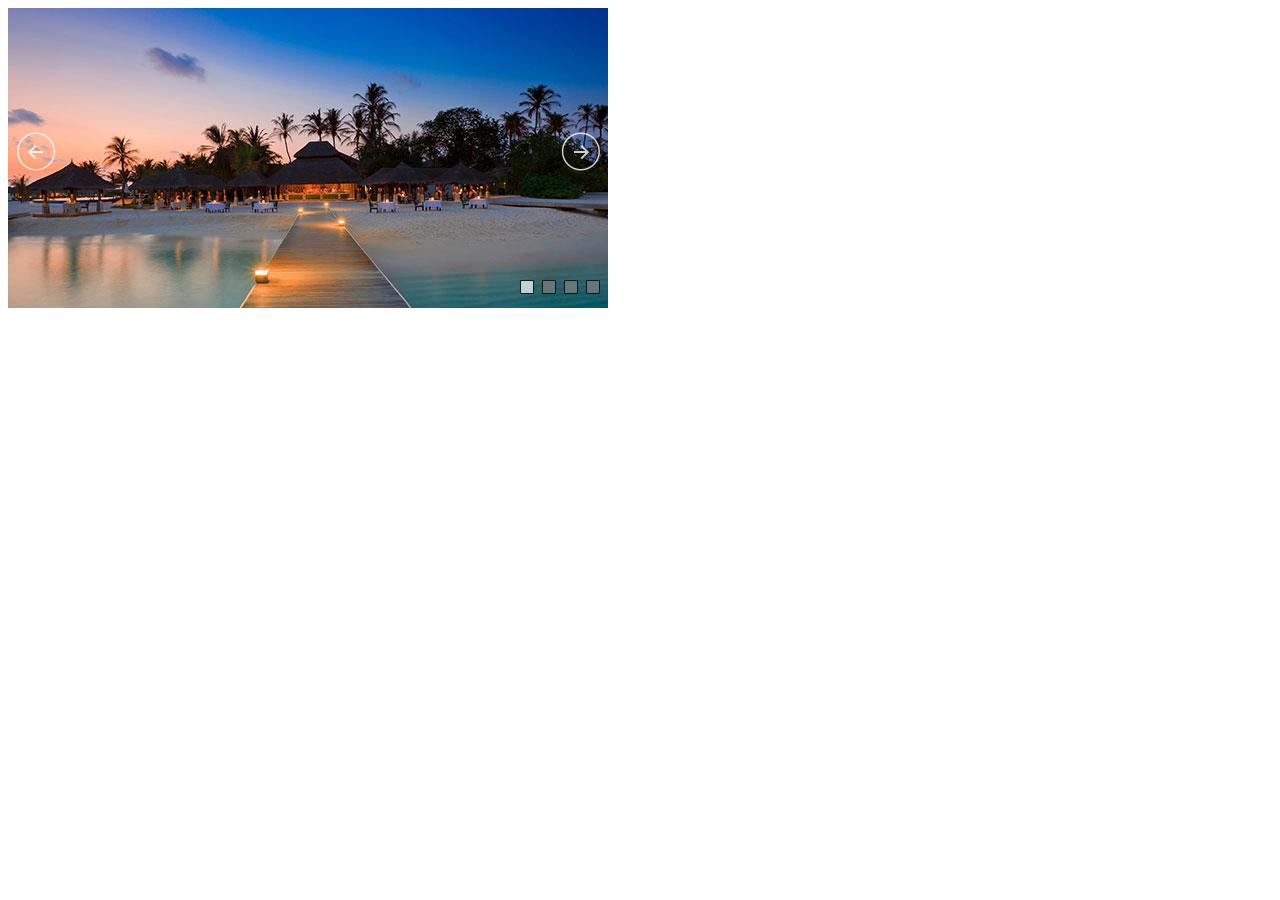
<file: downloads/slider-master/demos-jquery/banner-rotator.source.html>
﻿<!DOCTYPE html>
<html>
<head>
    <meta charset="utf-8">
    <meta name="viewport" content="width=device-width, initial-scale=1.0">
    <title>Banner Rotator Demo - Jssor Slider, Carousel, Slideshow with Javascript Source Code</title>
</head>
<body style="background:#fff;">
    <!-- Caption Style -->
    <style> 
        .captionOrange, .captionBlack
        {
            color: #fff;
            font-size: 20px;
            line-height: 30px;
            text-align: center;
            border-radius: 4px;
        }
        .captionOrange
        {
            background: #EB5100;
            background-color: rgba(235, 81, 0, 0.6);
        }
        .captionBlack
        {
        	font-size:16px;
            background: #000;
            background-color: rgba(0, 0, 0, 0.4);
        }
        a.captionOrange, A.captionOrange:active, A.captionOrange:visited
        {
        	color: #ffffff;
        	text-decoration: none;
        }
        a.captionOrange:hover
        {
            color: #eb5100;
            text-decoration: underline;
            background-color: #eeeeee;
            background-color: rgba(238, 238, 238, 0.7);
        }
        .bricon
        {
            background: url(../img/browser-icons.png);
        }
    </style>
    <!-- it works the same with all jquery version from 1.x to 2.x -->
    <script type="text/javascript" src="../js/jquery-1.9.1.min.js"></script>
    <!-- use jssor.slider.mini.js (40KB) instead for release -->
    <!-- jssor.slider.mini.js = (jssor.js + jssor.slider.js) -->
    <script type="text/javascript" src="../js/jssor.js"></script>
    <script type="text/javascript" src="../js/jssor.slider.js"></script>
    <script>
        jQuery(document).ready(function ($) {
            //Reference http://www.jssor.com/development/slider-with-slideshow-jquery.html
            //Reference http://www.jssor.com/development/tool-slideshow-transition-viewer.html

            var _SlideshowTransitions = [
                //Rotate Overlap
                { $Duration: 1200, $Zoom: 11, $Rotate: -1, $Easing: { $Zoom: $JssorEasing$.$EaseInQuad, $Opacity: $JssorEasing$.$EaseLinear, $Rotate: $JssorEasing$.$EaseInQuad }, $Opacity: 2, $Round: { $Rotate: 0.5 }, $Brother: { $Duration: 1200, $Zoom: 1, $Rotate: 1, $Easing: $JssorEasing$.$EaseSwing, $Opacity: 2, $Round: { $Rotate: 0.5 }, $Shift: 90 } },
                //Switch
                { $Duration: 1400, x: 0.25, $Zoom: 1.5, $Easing: { $Left: $JssorEasing$.$EaseInWave, $Zoom: $JssorEasing$.$EaseInSine }, $Opacity: 2, $ZIndex: -10, $Brother: { $Duration: 1400, x: -0.25, $Zoom: 1.5, $Easing: { $Left: $JssorEasing$.$EaseInWave, $Zoom: $JssorEasing$.$EaseInSine }, $Opacity: 2, $ZIndex: -10 } },
                //Rotate Relay
                { $Duration: 1200, $Zoom: 11, $Rotate: 1, $Easing: { $Opacity: $JssorEasing$.$EaseLinear, $Rotate: $JssorEasing$.$EaseInQuad }, $Opacity: 2, $Round: { $Rotate: 1 }, $ZIndex: -10, $Brother: { $Duration: 1200, $Zoom: 11, $Rotate: -1, $Easing: { $Opacity: $JssorEasing$.$EaseLinear, $Rotate: $JssorEasing$.$EaseInQuad }, $Opacity: 2, $Round: { $Rotate: 1 }, $ZIndex: -10, $Shift: 600 } },
                //Doors
                { $Duration: 1500, x: 0.5, $Cols: 2, $ChessMode: { $Column: 3 }, $Easing: { $Left: $JssorEasing$.$EaseInOutCubic }, $Opacity: 2, $Brother: { $Duration: 1500, $Opacity: 2 } },
                //Rotate in+ out-
                { $Duration: 1500, x: -0.3, y: 0.5, $Zoom: 1, $Rotate: 0.1, $During: { $Left: [0.6, 0.4], $Top: [0.6, 0.4], $Rotate: [0.6, 0.4], $Zoom: [0.6, 0.4] }, $Easing: { $Left: $JssorEasing$.$EaseInQuad, $Top: $JssorEasing$.$EaseInQuad, $Opacity: $JssorEasing$.$EaseLinear, $Rotate: $JssorEasing$.$EaseInQuad }, $Opacity: 2, $Brother: { $Duration: 1000, $Zoom: 11, $Rotate: -0.5, $Easing: { $Opacity: $JssorEasing$.$EaseLinear, $Rotate: $JssorEasing$.$EaseInQuad }, $Opacity: 2, $Shift: 200 } },
                //Fly Twins
                { $Duration: 1500, x: 0.3, $During: { $Left: [0.6, 0.4] }, $Easing: { $Left: $JssorEasing$.$EaseInQuad, $Opacity: $JssorEasing$.$EaseLinear }, $Opacity: 2, $Outside: true, $Brother: { $Duration: 1000, x: -0.3, $Easing: { $Left: $JssorEasing$.$EaseInQuad, $Opacity: $JssorEasing$.$EaseLinear }, $Opacity: 2 } },
                //Rotate in- out+
                { $Duration: 1500, $Zoom: 11, $Rotate: 0.5, $During: { $Left: [0.4, 0.6], $Top: [0.4, 0.6], $Rotate: [0.4, 0.6], $Zoom: [0.4, 0.6] }, $Easing: { $Opacity: $JssorEasing$.$EaseLinear, $Rotate: $JssorEasing$.$EaseInQuad }, $Opacity: 2, $Brother: { $Duration: 1000, $Zoom: 1, $Rotate: -0.5, $Easing: { $Opacity: $JssorEasing$.$EaseLinear, $Rotate: $JssorEasing$.$EaseInQuad }, $Opacity: 2, $Shift: 200 } },
                //Rotate Axis up overlap
                { $Duration: 1200, x: 0.25, y: 0.5, $Rotate: -0.1, $Easing: { $Left: $JssorEasing$.$EaseInQuad, $Top: $JssorEasing$.$EaseInQuad, $Opacity: $JssorEasing$.$EaseLinear, $Rotate: $JssorEasing$.$EaseInQuad }, $Opacity: 2, $Brother: { $Duration: 1200, x: -0.1, y: -0.7, $Rotate: 0.1, $Easing: { $Left: $JssorEasing$.$EaseInQuad, $Top: $JssorEasing$.$EaseInQuad, $Opacity: $JssorEasing$.$EaseLinear, $Rotate: $JssorEasing$.$EaseInQuad }, $Opacity: 2 } },
                //Chess Replace TB
                { $Duration: 1600, x: 1, $Rows: 2, $ChessMode: { $Row: 3 }, $Easing: { $Left: $JssorEasing$.$EaseInOutQuart, $Opacity: $JssorEasing$.$EaseLinear }, $Opacity: 2, $Brother: { $Duration: 1600, x: -1, $Rows: 2, $ChessMode: { $Row: 3 }, $Easing: { $Left: $JssorEasing$.$EaseInOutQuart, $Opacity: $JssorEasing$.$EaseLinear }, $Opacity: 2 } },
                //Chess Replace LR
                { $Duration: 1600, y: -1, $Cols: 2, $ChessMode: { $Column: 12 }, $Easing: { $Top: $JssorEasing$.$EaseInOutQuart, $Opacity: $JssorEasing$.$EaseLinear }, $Opacity: 2, $Brother: { $Duration: 1600, y: 1, $Cols: 2, $ChessMode: { $Column: 12 }, $Easing: { $Top: $JssorEasing$.$EaseInOutQuart, $Opacity: $JssorEasing$.$EaseLinear }, $Opacity: 2 } },
                //Shift TB
                { $Duration: 1200, y: 1, $Easing: { $Top: $JssorEasing$.$EaseInOutQuart, $Opacity: $JssorEasing$.$EaseLinear }, $Opacity: 2, $Brother: { $Duration: 1200, y: -1, $Easing: { $Top: $JssorEasing$.$EaseInOutQuart, $Opacity: $JssorEasing$.$EaseLinear }, $Opacity: 2 } },
                //Shift LR
                { $Duration: 1200, x: 1, $Easing: { $Left: $JssorEasing$.$EaseInOutQuart, $Opacity: $JssorEasing$.$EaseLinear }, $Opacity: 2, $Brother: { $Duration: 1200, x: -1, $Easing: { $Left: $JssorEasing$.$EaseInOutQuart, $Opacity: $JssorEasing$.$EaseLinear }, $Opacity: 2 } },
                //Return TB
                { $Duration: 1200, y: -1, $Easing: { $Top: $JssorEasing$.$EaseInOutQuart, $Opacity: $JssorEasing$.$EaseLinear }, $Opacity: 2, $ZIndex: -10, $Brother: { $Duration: 1200, y: -1, $Easing: { $Top: $JssorEasing$.$EaseInOutQuart, $Opacity: $JssorEasing$.$EaseLinear }, $Opacity: 2, $ZIndex: -10, $Shift: -100 } },
                //Return LR
                { $Duration: 1200, x: 1, $Delay: 40, $Cols: 6, $Formation: $JssorSlideshowFormations$.$FormationStraight, $Easing: { $Left: $JssorEasing$.$EaseInOutQuart, $Opacity: $JssorEasing$.$EaseLinear }, $Opacity: 2, $ZIndex: -10, $Brother: { $Duration: 1200, x: 1, $Delay: 40, $Cols: 6, $Formation: $JssorSlideshowFormations$.$FormationStraight, $Easing: { $Top: $JssorEasing$.$EaseInOutQuart, $Opacity: $JssorEasing$.$EaseLinear }, $Opacity: 2, $ZIndex: -10, $Shift: -100 } },
                //Rotate Axis down
                { $Duration: 1500, x: -0.1, y: -0.7, $Rotate: 0.1, $During: { $Left: [0.6, 0.4], $Top: [0.6, 0.4], $Rotate: [0.6, 0.4] }, $Easing: { $Left: $JssorEasing$.$EaseInQuad, $Top: $JssorEasing$.$EaseInQuad, $Opacity: $JssorEasing$.$EaseLinear, $Rotate: $JssorEasing$.$EaseInQuad }, $Opacity: 2, $Brother: { $Duration: 1000, x: 0.2, y: 0.5, $Rotate: -0.1, $Easing: { $Left: $JssorEasing$.$EaseInQuad, $Top: $JssorEasing$.$EaseInQuad, $Opacity: $JssorEasing$.$EaseLinear, $Rotate: $JssorEasing$.$EaseInQuad }, $Opacity: 2 } },
                //Extrude Replace
                { $Duration: 1600, x: -0.2, $Delay: 40, $Cols: 12, $During: { $Left: [0.4, 0.6] }, $SlideOut: true, $Formation: $JssorSlideshowFormations$.$FormationStraight, $Assembly: 260, $Easing: { $Left: $JssorEasing$.$EaseInOutExpo, $Opacity: $JssorEasing$.$EaseInOutQuad }, $Opacity: 2, $Outside: true, $Round: { $Top: 0.5 }, $Brother: { $Duration: 1000, x: 0.2, $Delay: 40, $Cols: 12, $Formation: $JssorSlideshowFormations$.$FormationStraight, $Assembly: 1028, $Easing: { $Left: $JssorEasing$.$EaseInOutExpo, $Opacity: $JssorEasing$.$EaseInOutQuad }, $Opacity: 2, $Round: { $Top: 0.5 } } }
            ];

            var _CaptionTransitions = [
            //CLIP|LR
            {$Duration: 900, $Clip: 3, $Easing: $JssorEasing$.$EaseInOutCubic },
            //CLIP|TB
            {$Duration: 900, $Clip: 12, $Easing: $JssorEasing$.$EaseInOutCubic },

            //DDGDANCE|LB
            {$Duration: 1800, x: 0.3, y: -0.3, $Zoom: 1, $Easing: { $Left: $JssorEasing$.$EaseInJump, $Top: $JssorEasing$.$EaseInJump, $Zoom: $JssorEasing$.$EaseOutQuad }, $Opacity: 2, $During: { $Left: [0, 0.8], $Top: [0, 0.8] }, $Round: { $Left: 0.8, $Top: 2.5} },
            //DDGDANCE|RB
            {$Duration: 1800, x: -0.3, y: -0.3, $Zoom: 1, $Easing: { $Left: $JssorEasing$.$EaseInJump, $Top: $JssorEasing$.$EaseInJump, $Zoom: $JssorEasing$.$EaseOutQuad }, $Opacity: 2, $During: { $Left: [0, 0.8], $Top: [0, 0.8] }, $Round: { $Left: 0.8, $Top: 2.5} },

            //TORTUOUS|HL
            {$Duration: 1500, x: 0.2, $Zoom: 1, $Easing: { $Left: $JssorEasing$.$EaseOutWave, $Zoom: $JssorEasing$.$EaseOutCubic }, $Opacity: 2, $During: { $Left: [0, 0.7] }, $Round: { $Left: 1.3} },
            //TORTUOUS|VB
            {$Duration: 1500, y: -0.2, $Zoom: 1, $Easing: { $Top: $JssorEasing$.$EaseOutWave, $Zoom: $JssorEasing$.$EaseOutCubic }, $Opacity: 2, $During: { $Top: [0, 0.7] }, $Round: { $Top: 1.3} },

            //ZMF|10
            {$Duration: 600, $Zoom: 11, $Easing: { $Zoom: $JssorEasing$.$EaseInExpo, $Opacity: $JssorEasing$.$EaseLinear }, $Opacity: 2 },

            //ZML|R
            {$Duration: 600, x: -0.6, $Zoom: 11, $Easing: { $Left: $JssorEasing$.$EaseInCubic, $Zoom: $JssorEasing$.$EaseInCubic }, $Opacity: 2 },
            //ZML|B
            {$Duration: 600, y: -0.6, $Zoom: 11, $Easing: { $Top: $JssorEasing$.$EaseInCubic, $Zoom: $JssorEasing$.$EaseInCubic }, $Opacity: 2 },

            //ZMS|B
            {$Duration: 700, y: -0.6, $Zoom: 1, $Easing: { $Top: $JssorEasing$.$EaseInCubic, $Zoom: $JssorEasing$.$EaseInCubic }, $Opacity: 2 },

            //ZM*JDN|LB
            {$Duration: 1200, x: 0.8, y: -0.5, $Zoom: 11, $Easing: { $Left: $JssorEasing$.$EaseLinear, $Top: $JssorEasing$.$EaseOutCubic, $Zoom: $JssorEasing$.$EaseInCubic }, $Opacity: 2, $During: { $Top: [0, 0.5]} },
            //ZM*JUP|LB
            {$Duration: 1200, x: 0.8, y: -0.5, $Zoom: 11, $Easing: { $Left: $JssorEasing$.$EaseLinear, $Top: $JssorEasing$.$EaseInCubic, $Zoom: $JssorEasing$.$EaseInCubic }, $Opacity: 2, $During: { $Top: [0, 0.5]} },
            //ZM*JUP|RB
            {$Duration: 1200, x: -0.8, y: -0.5, $Zoom: 11, $Easing: { $Left: $JssorEasing$.$EaseLinear, $Top: $JssorEasing$.$EaseInCubic, $Zoom: $JssorEasing$.$EaseInCubic }, $Opacity: 2, $During: { $Top: [0, 0.5]} },

            //ZM*WVR|LT
            {$Duration: 1200, x: 0.5, y: 0.3, $Zoom: 11, $Easing: { $Left: $JssorEasing$.$EaseLinear, $Top: $JssorEasing$.$EaseInWave }, $Opacity: 2, $Round: { $Rotate: 0.8} },
            //ZM*WVR|RT
            {$Duration: 1200, x: -0.5, y: 0.3, $Zoom: 11, $Easing: { $Left: $JssorEasing$.$EaseLinear, $Top: $JssorEasing$.$EaseInWave }, $Opacity: 2, $Round: { $Rotate: 0.8} },
            //ZM*WVR|TL
            {$Duration: 1200, x: 0.3, y: 0.5, $Zoom: 11, $Easing: { $Left: $JssorEasing$.$EaseInWave, $Top: $JssorEasing$.$EaseLinear }, $Opacity: 2, $Round: { $Rotate: 0.8} },
            //ZM*WVR|BL
            {$Duration: 1200, x: 0.3, y: -0.5, $Zoom: 11, $Easing: { $Left: $JssorEasing$.$EaseInWave, $Top: $JssorEasing$.$EaseLinear }, $Opacity: 2, $Round: { $Rotate: 0.8} },

            //RTT|10
            {$Duration: 700, $Zoom: 11, $Rotate: 1, $Easing: { $Zoom: $JssorEasing$.$EaseInExpo, $Opacity: $JssorEasing$.$EaseLinear, $Rotate: $JssorEasing$.$EaseInExpo }, $Opacity: 2, $Round: { $Rotate: 0.8} },

            //RTTL|R
            {$Duration: 700, x: -0.6, $Zoom: 11, $Rotate: 1, $Easing: { $Left: $JssorEasing$.$EaseInCubic, $Zoom: $JssorEasing$.$EaseInCubic, $Opacity: $JssorEasing$.$EaseLinear, $Rotate: $JssorEasing$.$EaseInCubic }, $Opacity: 2, $Round: { $Rotate: 0.8} },
            //RTTL|B
            {$Duration: 700, y: -0.6, $Zoom: 11, $Rotate: 1, $Easing: { $Top: $JssorEasing$.$EaseInCubic, $Zoom: $JssorEasing$.$EaseInCubic, $Opacity: $JssorEasing$.$EaseLinear, $Rotate: $JssorEasing$.$EaseInCubic }, $Opacity: 2, $Round: { $Rotate: 0.8} },

            //RTTS|R
            {$Duration: 700, x: -0.6, $Zoom: 1, $Rotate: 1, $Easing: { $Left: $JssorEasing$.$EaseInQuad, $Zoom: $JssorEasing$.$EaseInQuad, $Rotate: $JssorEasing$.$EaseInQuad, $Opacity: $JssorEasing$.$EaseOutQuad }, $Opacity: 2, $Round: { $Rotate: 1.2} },
            //RTTS|B
            {$Duration: 700, y: -0.6, $Zoom: 1, $Rotate: 1, $Easing: { $Top: $JssorEasing$.$EaseInQuad, $Zoom: $JssorEasing$.$EaseInQuad, $Rotate: $JssorEasing$.$EaseInQuad, $Opacity: $JssorEasing$.$EaseOutQuad }, $Opacity: 2, $Round: { $Rotate: 1.2} },

            //RTT*JDN|RT
            {$Duration: 1000, x: -0.8, y: 0.5, $Zoom: 11, $Rotate: 0.2, $Easing: { $Left: $JssorEasing$.$EaseLinear, $Top: $JssorEasing$.$EaseOutCubic, $Zoom: $JssorEasing$.$EaseInCubic }, $Opacity: 2, $During: { $Top: [0, 0.5]} },
            //RTT*JDN|LB
            {$Duration: 1000, x: 0.8, y: -0.5, $Zoom: 11, $Rotate: 0.2, $Easing: { $Left: $JssorEasing$.$EaseLinear, $Top: $JssorEasing$.$EaseOutCubic, $Zoom: $JssorEasing$.$EaseInCubic }, $Opacity: 2, $During: { $Top: [0, 0.5]} },
            //RTT*JUP|RB
            {$Duration: 1000, x: -0.8, y: -0.5, $Zoom: 11, $Rotate: 0.2, $Easing: { $Left: $JssorEasing$.$EaseLinear, $Top: $JssorEasing$.$EaseInCubic, $Zoom: $JssorEasing$.$EaseInCubic }, $Opacity: 2, $During: { $Top: [0, 0.5]} },
            {$Duration: 1000, x: -0.5, y: 0.8, $Zoom: 11, $Rotate: 1, $Easing: { $Left: $JssorEasing$.$EaseInCubic, $Top: $JssorEasing$.$EaseLinear, $Zoom: $JssorEasing$.$EaseInCubic }, $Opacity: 2, $During: { $Left: [0, 0.5] }, $Round: { $Rotate: 0.5 } },
            //RTT*JUP|BR
            {$Duration: 1000, x: -0.5, y: -0.8, $Zoom: 11, $Rotate: 0.2, $Easing: { $Left: $JssorEasing$.$EaseInCubic, $Top: $JssorEasing$.$EaseLinear, $Zoom: $JssorEasing$.$EaseInCubic }, $Opacity: 2, $During: { $Left: [0, 0.5]} },

            //R|IB
            {$Duration: 900, x: -0.6, $Easing: { $Left: $JssorEasing$.$EaseInOutBack }, $Opacity: 2 },
            //B|IB
            {$Duration: 900, y: -0.6, $Easing: { $Top: $JssorEasing$.$EaseInOutBack }, $Opacity: 2 },

            ];

            var options = {
                $AutoPlay: true,                                    //[Optional] Whether to auto play, to enable slideshow, this option must be set to true, default value is false
                $AutoPlaySteps: 1,                                  //[Optional] Steps to go for each navigation request (this options applys only when slideshow disabled), the default value is 1
                $AutoPlayInterval: 4000,                            //[Optional] Interval (in milliseconds) to go for next slide since the previous stopped if the slider is auto playing, default value is 3000
                $PauseOnHover: 1,                               //[Optional] Whether to pause when mouse over if a slider is auto playing, 0 no pause, 1 pause for desktop, 2 pause for touch device, 3 pause for desktop and touch device, 4 freeze for desktop, 8 freeze for touch device, 12 freeze for desktop and touch device, default value is 1

                $ArrowKeyNavigation: true,   			            //[Optional] Allows keyboard (arrow key) navigation or not, default value is false
                $SlideDuration: 500,                                //[Optional] Specifies default duration (swipe) for slide in milliseconds, default value is 500
                $MinDragOffsetToSlide: 20,                          //[Optional] Minimum drag offset to trigger slide , default value is 20
                //$SlideWidth: 600,                                 //[Optional] Width of every slide in pixels, default value is width of 'slides' container
                //$SlideHeight: 300,                                //[Optional] Height of every slide in pixels, default value is height of 'slides' container
                $SlideSpacing: 0, 					                //[Optional] Space between each slide in pixels, default value is 0
                $DisplayPieces: 1,                                  //[Optional] Number of pieces to display (the slideshow would be disabled if the value is set to greater than 1), the default value is 1
                $ParkingPosition: 0,                                //[Optional] The offset position to park slide (this options applys only when slideshow disabled), default value is 0.
                $UISearchMode: 1,                                   //[Optional] The way (0 parellel, 1 recursive, default value is 1) to search UI components (slides container, loading screen, navigator container, arrow navigator container, thumbnail navigator container etc).
                $PlayOrientation: 1,                                //[Optional] Orientation to play slide (for auto play, navigation), 1 horizental, 2 vertical, 5 horizental reverse, 6 vertical reverse, default value is 1
                $DragOrientation: 3,                                //[Optional] Orientation to drag slide, 0 no drag, 1 horizental, 2 vertical, 3 either, default value is 1 (Note that the $DragOrientation should be the same as $PlayOrientation when $DisplayPieces is greater than 1, or parking position is not 0)

                $SlideshowOptions: {                                //[Optional] Options to specify and enable slideshow or not
                    $Class: $JssorSlideshowRunner$,                 //[Required] Class to create instance of slideshow
                    $Transitions: _SlideshowTransitions,            //[Required] An array of slideshow transitions to play slideshow
                    $TransitionsOrder: 1,                           //[Optional] The way to choose transition to play slide, 1 Sequence, 0 Random
                    $ShowLink: true                                    //[Optional] Whether to bring slide link on top of the slider when slideshow is running, default value is false
                },

                $CaptionSliderOptions: {                            //[Optional] Options which specifies how to animate caption
                    $Class: $JssorCaptionSlider$,                   //[Required] Class to create instance to animate caption
                    $CaptionTransitions: _CaptionTransitions,       //[Required] An array of caption transitions to play caption, see caption transition section at jssor slideshow transition builder
                    $PlayInMode: 1,                                 //[Optional] 0 None (no play), 1 Chain (goes after main slide), 3 Chain Flatten (goes after main slide and flatten all caption animations), default value is 1
                    $PlayOutMode: 3                                 //[Optional] 0 None (no play), 1 Chain (goes before main slide), 3 Chain Flatten (goes before main slide and flatten all caption animations), default value is 1
                },

                $BulletNavigatorOptions: {                                //[Optional] Options to specify and enable navigator or not
                    $Class: $JssorBulletNavigator$,                       //[Required] Class to create navigator instance
                    $ChanceToShow: 2,                               //[Required] 0 Never, 1 Mouse Over, 2 Always
                    $AutoCenter: 0,                                 //[Optional] Auto center navigator in parent container, 0 None, 1 Horizontal, 2 Vertical, 3 Both, default value is 0
                    $Steps: 1,                                      //[Optional] Steps to go for each navigation request, default value is 1
                    $Lanes: 1,                                      //[Optional] Specify lanes to arrange items, default value is 1
                    $SpacingX: 10,                                   //[Optional] Horizontal space between each item in pixel, default value is 0
                    $SpacingY: 10,                                   //[Optional] Vertical space between each item in pixel, default value is 0
                    $Orientation: 1                                 //[Optional] The orientation of the navigator, 1 horizontal, 2 vertical, default value is 1
                },

                $ArrowNavigatorOptions: {
                    $Class: $JssorArrowNavigator$,              //[Requried] Class to create arrow navigator instance
                    $ChanceToShow: 2                                //[Required] 0 Never, 1 Mouse Over, 2 Always
                }
            };

            var jssor_slider1 = new $JssorSlider$("slider1_container", options);
            //responsive code begin
            //you can remove responsive code if you don't want the slider scales while window resizes
            function ScaleSlider() {
                var parentWidth = jssor_slider1.$Elmt.parentNode.clientWidth;
                if (parentWidth)
                    jssor_slider1.$ScaleWidth(Math.min(parentWidth, 600));
                else
                    window.setTimeout(ScaleSlider, 30);
            }
            ScaleSlider();

            $(window).bind("load", ScaleSlider);
            $(window).bind("resize", ScaleSlider);
            $(window).bind("orientationchange", ScaleSlider);
            //responsive code end
        });
    </script>
    <!-- Jssor Slider Begin -->
    <!-- You can move inline styles to css file or css block. -->
    <div id="slider1_container" style="position: relative; width: 600px;
        height: 300px; overflow: hidden;">

        <!-- Loading Screen -->
        <div u="loading" style="position: absolute; top: 0px; left: 0px;">
            <div style="filter: alpha(opacity=70); opacity:0.7; position: absolute; display: block;
                background-color: #000; top: 0px; left: 0px;width: 100%;height:100%;">
            </div>
            <div style="position: absolute; display: block; background: url(../img/loading.gif) no-repeat center center;
                top: 0px; left: 0px;width: 100%;height:100%;">
            </div>
        </div>
        
        <!-- Slides Container -->
        <div u="slides" style="cursor: move; position: absolute; left: 0px; top: 0px; width: 600px; height: 300px;
            overflow: hidden;">
            <div>
                <a u=image href="#"><img src="../img/landscape/01.jpg" /></a>
                <div u=caption t="*" class="captionOrange"  style="position:absolute; left:20px; top: 30px; width:300px; height:30px;"> 
                slideshow transition twins
                </div>
            </div>
            <div>
                <a u=image href="#"><img src="../img/landscape/02.jpg" /></a>
                <div u=caption t="*" class="captionOrange"  style="position:absolute; left:20px; top: 30px; width:300px; height:30px;"> 
                random caption transition
                </div>
            </div>
            <div>
                <a u=image href="#"><img src="../img/landscape/03.jpg" /></a>
                <div u=caption t="*" class="captionOrange"  style="position:absolute; left:20px; top: 30px; width:300px; height:30px;"> 
                mobile ready, touch swipe
                </div>
            </div>
            <div>
                <a u=image href="#"><img src="../img/landscape/04.jpg" /></a>
                <div u=caption t="*" class="captionOrange"  style="position:absolute; left:20px; top: 30px; width:300px; height:30px;"> 
                responsive, scale smoothly
                </div>
            </div>
        </div>
        
        <!-- Bullet Navigator Skin Begin -->
        <!-- jssor slider bullet navigator skin 01 -->
        <style>
            /*
            .jssorb01 div           (normal)
            .jssorb01 div:hover     (normal mouseover)
            .jssorb01 .av           (active)
            .jssorb01 .av:hover     (active mouseover)
            .jssorb01 .dn           (mousedown)
            */
            .jssorb01 div, .jssorb01 div:hover, .jssorb01 .av
            {
                filter: alpha(opacity=70);
                opacity: .7;
                overflow:hidden;
                cursor: pointer;
                border: #000 1px solid;
            }
            .jssorb01 div { background-color: gray; }
            .jssorb01 div:hover, .jssorb01 .av:hover { background-color: #d3d3d3; }
            .jssorb01 .av { background-color: #fff; }
            .jssorb01 .dn, .jssorb01 .dn:hover { background-color: #555555; }
        </style>
        <!-- bullet navigator container -->
        <div u="navigator" class="jssorb01" style="position: absolute; bottom: 16px; right: 10px;">
            <!-- bullet navigator item prototype -->
            <div u="prototype" style="POSITION: absolute; WIDTH: 12px; HEIGHT: 12px;"></div>
        </div>
        <!-- Bullet Navigator Skin End -->
        
        <!-- Arrow Navigator Skin Begin -->
        <style>
            /* jssor slider arrow navigator skin 05 css */
            /*
            .jssora05l              (normal)
            .jssora05r              (normal)
            .jssora05l:hover        (normal mouseover)
            .jssora05r:hover        (normal mouseover)
            .jssora05ldn            (mousedown)
            .jssora05rdn            (mousedown)
            */
            .jssora05l, .jssora05r, .jssora05ldn, .jssora05rdn
            {
            	position: absolute;
            	cursor: pointer;
            	display: block;
                background: url(../img/a17.png) no-repeat;
                overflow:hidden;
            }
            .jssora05l { background-position: -10px -40px; }
            .jssora05r { background-position: -70px -40px; }
            .jssora05l:hover { background-position: -130px -40px; }
            .jssora05r:hover { background-position: -190px -40px; }
            .jssora05ldn { background-position: -250px -40px; }
            .jssora05rdn { background-position: -310px -40px; }
        </style>
        <!-- Arrow Left -->
        <span u="arrowleft" class="jssora05l" style="width: 40px; height: 40px; top: 123px; left: 8px;">
        </span>
        <!-- Arrow Right -->
        <span u="arrowright" class="jssora05r" style="width: 40px; height: 40px; top: 123px; right: 8px">
        </span>
        <!-- Arrow Navigator Skin End -->
        <a style="display: none" href="http://www.jssor.com">Image Slider</a>
    </div>
    <!-- Jssor Slider End -->
</body>
</html>
</file>
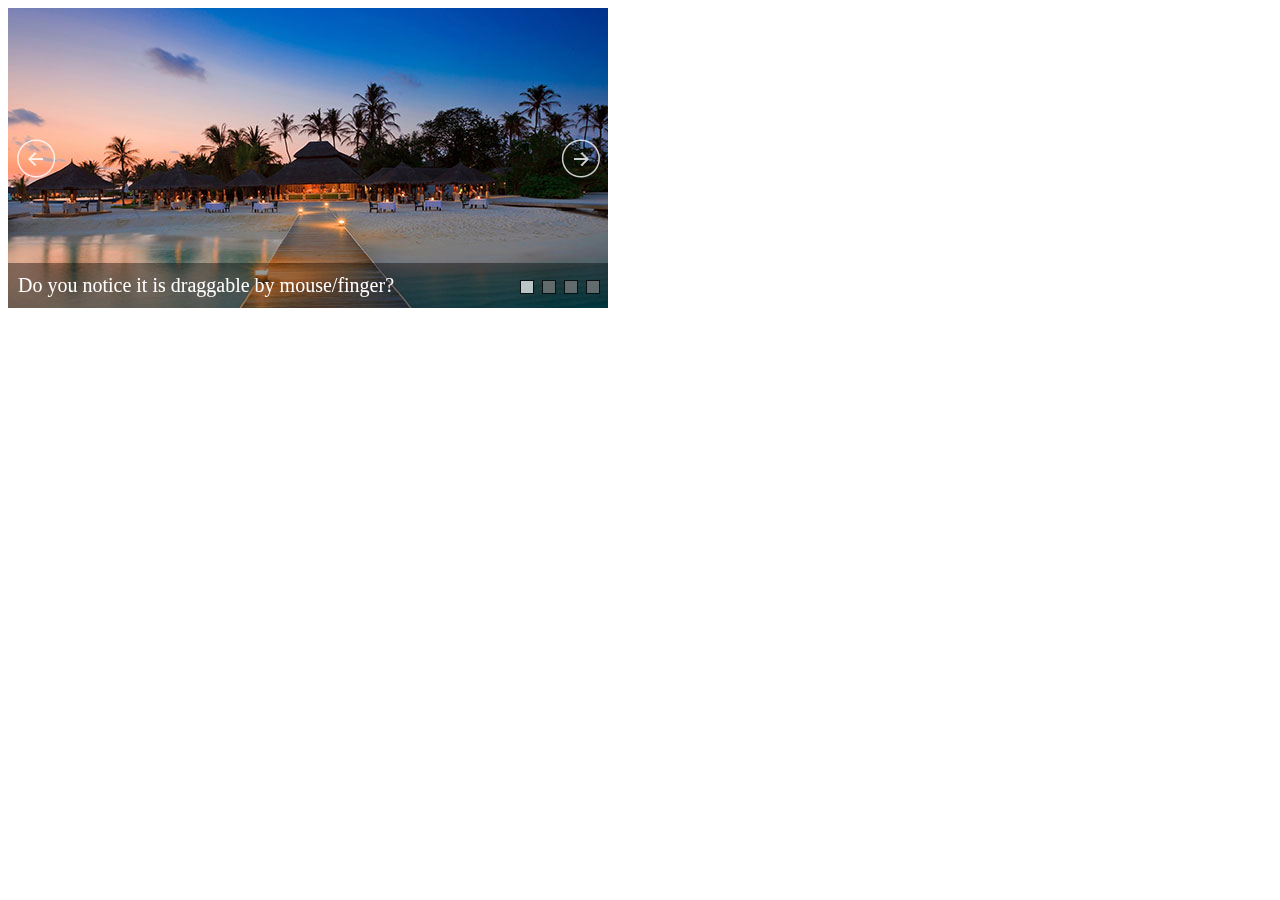
<file: downloads/slider-master/demos-jquery/banner-slider.source.html>
﻿<!DOCTYPE html>
<html>
<head>
    <meta charset="utf-8">
    <meta name="viewport" content="width=device-width, initial-scale=1.0">
    <title>Banner Slider Demo - Jssor Slider, Carousel, Slideshow with Javascript Source Code</title>
</head>
<body style="background:#fff;">
    <!-- Caption Style -->
    <style> 
        .captionOrange, .captionBlack
        {
            color: #fff;
            font-size: 20px;
            line-height: 30px;
            text-align: center;
            border-radius: 4px;
        }
        .captionOrange
        {
            background: #EB5100;
            background-color: rgba(235, 81, 0, 0.6);
        }
        .captionBlack
        {
        	font-size:16px;
            background: #000;
            background-color: rgba(0, 0, 0, 0.4);
        }
        a.captionOrange, A.captionOrange:active, A.captionOrange:visited
        {
        	color: #ffffff;
        	text-decoration: none;
        }
        a.captionOrange:hover
        {
            color: #eb5100;
            text-decoration: underline;
            background-color: #eeeeee;
            background-color: rgba(238, 238, 238, 0.7);
        }
        .bricon
        {
            background: url(../img/browser-icons.png);
        }
    </style>
    <!-- it works the same with all jquery version from 1.x to 2.x -->
    <script type="text/javascript" src="../js/jquery-1.9.1.min.js"></script>
    <!-- use jssor.slider.mini.js (40KB) instead for release -->
    <!-- jssor.slider.mini.js = (jssor.js + jssor.slider.js) -->
    <script type="text/javascript" src="../js/jssor.js"></script>
    <script type="text/javascript" src="../js/jssor.slider.js"></script>
    <script>
        jQuery(document).ready(function ($) {
            //Reference http://www.jssor.com/development/slider-with-slideshow-jquery.html
            //Reference http://www.jssor.com/development/tool-slideshow-transition-viewer.html

            var _SlideshowTransitions = [
            //Fade in R
            {$Duration: 1200, x: -0.3, $During: { $Left: [0.3, 0.7] }, $Easing: { $Left: $JssorEasing$.$EaseInCubic, $Opacity: $JssorEasing$.$EaseLinear }, $Opacity: 2 }
            //Fade out L
            , { $Duration: 1200, x: 0.3, $SlideOut: true, $Easing: { $Left: $JssorEasing$.$EaseInCubic, $Opacity: $JssorEasing$.$EaseLinear }, $Opacity: 2 }
            ];

            var options = {
                $AutoPlay: true,                                    //[Optional] Whether to auto play, to enable slideshow, this option must be set to true, default value is false
                $AutoPlaySteps: 1,                                  //[Optional] Steps to go for each navigation request (this options applys only when slideshow disabled), the default value is 1
                $AutoPlayInterval: 4000,                            //[Optional] Interval (in milliseconds) to go for next slide since the previous stopped if the slider is auto playing, default value is 3000
                $PauseOnHover: 1,                               //[Optional] Whether to pause when mouse over if a slider is auto playing, 0 no pause, 1 pause for desktop, 2 pause for touch device, 3 pause for desktop and touch device, 4 freeze for desktop, 8 freeze for touch device, 12 freeze for desktop and touch device, default value is 1

                $ArrowKeyNavigation: true,   			            //[Optional] Allows keyboard (arrow key) navigation or not, default value is false
                $SlideDuration: 500,                                //[Optional] Specifies default duration (swipe) for slide in milliseconds, default value is 500
                $MinDragOffsetToSlide: 20,                          //[Optional] Minimum drag offset to trigger slide , default value is 20
                //$SlideWidth: 600,                                 //[Optional] Width of every slide in pixels, default value is width of 'slides' container
                //$SlideHeight: 300,                                //[Optional] Height of every slide in pixels, default value is height of 'slides' container
                $SlideSpacing: 0, 					                //[Optional] Space between each slide in pixels, default value is 0
                $DisplayPieces: 1,                                  //[Optional] Number of pieces to display (the slideshow would be disabled if the value is set to greater than 1), the default value is 1
                $ParkingPosition: 0,                                //[Optional] The offset position to park slide (this options applys only when slideshow disabled), default value is 0.
                $UISearchMode: 1,                                   //[Optional] The way (0 parellel, 1 recursive, default value is 1) to search UI components (slides container, loading screen, navigator container, arrow navigator container, thumbnail navigator container etc).
                $PlayOrientation: 1,                                //[Optional] Orientation to play slide (for auto play, navigation), 1 horizental, 2 vertical, 5 horizental reverse, 6 vertical reverse, default value is 1
                $DragOrientation: 3,                                //[Optional] Orientation to drag slide, 0 no drag, 1 horizental, 2 vertical, 3 either, default value is 1 (Note that the $DragOrientation should be the same as $PlayOrientation when $DisplayPieces is greater than 1, or parking position is not 0)

                $SlideshowOptions: {                                //[Optional] Options to specify and enable slideshow or not
                    $Class: $JssorSlideshowRunner$,                 //[Required] Class to create instance of slideshow
                    $Transitions: _SlideshowTransitions,            //[Required] An array of slideshow transitions to play slideshow
                    $TransitionsOrder: 1,                           //[Optional] The way to choose transition to play slide, 1 Sequence, 0 Random
                    $ShowLink: true                                    //[Optional] Whether to bring slide link on top of the slider when slideshow is running, default value is false
                },

                $BulletNavigatorOptions: {                                //[Optional] Options to specify and enable navigator or not
                    $Class: $JssorBulletNavigator$,                       //[Required] Class to create navigator instance
                    $ChanceToShow: 2,                               //[Required] 0 Never, 1 Mouse Over, 2 Always
                    $Lanes: 1,                                      //[Optional] Specify lanes to arrange items, default value is 1
                    $SpacingX: 10,                                   //[Optional] Horizontal space between each item in pixel, default value is 0
                    $SpacingY: 10                                    //[Optional] Vertical space between each item in pixel, default value is 0
                },

                $ArrowNavigatorOptions: {
                    $Class: $JssorArrowNavigator$,              //[Requried] Class to create arrow navigator instance
                    $ChanceToShow: 2,                                //[Required] 0 Never, 1 Mouse Over, 2 Always
                    $AutoCenter: 2                                 //[Optional] Auto center navigator in parent container, 0 None, 1 Horizontal, 2 Vertical, 3 Both, default value is 0
                },

                $ThumbnailNavigatorOptions: {
                    $Class: $JssorThumbnailNavigator$,              //[Required] Class to create thumbnail navigator instance
                    $ChanceToShow: 2,                               //[Required] 0 Never, 1 Mouse Over, 2 Always
                    $ActionMode: 0,                                 //[Optional] 0 None, 1 act by click, 2 act by mouse hover, 3 both, default value is 1
                    $DisableDrag: true                              //[Optional] Disable drag or not, default value is false
                }
            };

            var jssor_sliderb = new $JssorSlider$("sliderb_container", options);
            //responsive code begin
            //you can remove responsive code if you don't want the slider scales while window resizes
            function ScaleSlider() {
                var parentWidth = jssor_sliderb.$Elmt.parentNode.clientWidth;
                if (parentWidth)
                    jssor_sliderb.$ScaleWidth(Math.min(parentWidth, 600));
                else
                    window.setTimeout(ScaleSlider, 30);
            }
            ScaleSlider();

            $(window).bind("load", ScaleSlider);
            $(window).bind("resize", ScaleSlider);
            $(window).bind("orientationchange", ScaleSlider);
            //responsive code end
        });
    </script>
    <!-- Jssor Slider Begin -->
    <!-- You can move inline styles to css file or css block. -->
    <div id="sliderb_container" style="position: relative; width: 600px;
        height: 300px; overflow: hidden;">

        <!-- Loading Screen -->
        <div u="loading" style="position: absolute; top: 0px; left: 0px;">
            <div style="filter: alpha(opacity=70); opacity:0.7; position: absolute; display: block;
                background-color: #000; top: 0px; left: 0px;width: 100%;height:100%;">
            </div>
            <div style="position: absolute; display: block; background: url(../img/loading.gif) no-repeat center center;
                top: 0px; left: 0px;width: 100%;height:100%;">
            </div>
        </div>

        <!-- Slides Container -->
        <div u="slides" style="cursor: move; position: absolute; left: 0px; top: 0px; width: 600px; height: 300px;
            overflow: hidden;">
            <div>
                <img u=image src="../img/landscape/01.jpg" />
                <div u="thumb">Do you notice it is draggable by mouse/finger?</div>
            </div>
            <div>
                <img u=image src="../img/landscape/02.jpg" />
                <div u="thumb">Did you drag by either horizontal or vertical?</div>
            </div>
            <div>
                <img u=image src="../img/landscape/03.jpg" />
                <div u="thumb">Do you notice navigator responses when drag?</div>
            </div>
            <div>
                <img u=image src="../img/landscape/04.jpg" />
                <div u="thumb">Do you notice arrow responses when click?</div>
            </div>
        </div>

        <!-- ThumbnailNavigator Skin Begin -->
        <div u="thumbnavigator" class="sliderb-T" style="position: absolute; bottom: 0px; left: 0px; height:45px; width:600px;">
            <div style="filter: alpha(opacity=40); opacity:0.4; position: absolute; display: block;
                background-color: #000000; top: 0px; left: 0px; width: 100%; height: 100%;">
            </div>
            <!-- Thumbnail Item Skin Begin -->
            <div u="slides">
                <div u="prototype" style="POSITION: absolute; WIDTH: 600px; HEIGHT: 45px; TOP: 0; LEFT: 0;">
                    <div u="thumbnailtemplate" style="font-family: verdana; font-weight: normal; POSITION: absolute; WIDTH: 100%; HEIGHT: 100%; TOP: 0; LEFT: 0; color:#fff; line-height: 45px; font-size:20px; padding-left:10px;"></div>
                </div>
            </div>
            <!-- Thumbnail Item Skin End -->
        </div>
        <!-- ThumbnailNavigator Skin End -->
        
        <!-- Bullet Navigator Skin Begin -->
        <!-- jssor slider bullet navigator skin 01 -->
        <style>
            /*
            .jssorb01 div           (normal)
            .jssorb01 div:hover     (normal mouseover)
            .jssorb01 .av           (active)
            .jssorb01 .av:hover     (active mouseover)
            .jssorb01 .dn           (mousedown)
            */
            .jssorb01 div, .jssorb01 div:hover, .jssorb01 .av
            {
                filter: alpha(opacity=70);
                opacity: .7;
                overflow:hidden;
                cursor: pointer;
                border: #000 1px solid;
            }
            .jssorb01 div { background-color: gray; }
            .jssorb01 div:hover, .jssorb01 .av:hover { background-color: #d3d3d3; }
            .jssorb01 .av { background-color: #fff; }
            .jssorb01 .dn, .jssorb01 .dn:hover { background-color: #555555; }
        </style>
        <!-- bullet navigator container -->
        <div u="navigator" class="jssorb01" style="position: absolute; bottom: 16px; right: 10px;">
            <!-- bullet navigator item prototype -->
            <div u="prototype" style="POSITION: absolute; WIDTH: 12px; HEIGHT: 12px;"></div>
        </div>
        <!-- Bullet Navigator Skin End -->
        
        <!-- Arrow Navigator Skin Begin -->
        <style>
            /* jssor slider arrow navigator skin 05 css */
            /*
            .jssora05l              (normal)
            .jssora05r              (normal)
            .jssora05l:hover        (normal mouseover)
            .jssora05r:hover        (normal mouseover)
            .jssora05ldn            (mousedown)
            .jssora05rdn            (mousedown)
            */
            .jssora05l, .jssora05r, .jssora05ldn, .jssora05rdn
            {
            	position: absolute;
            	cursor: pointer;
            	display: block;
                background: url(../img/a17.png) no-repeat;
                overflow:hidden;
            }
            .jssora05l { background-position: -10px -40px; }
            .jssora05r { background-position: -70px -40px; }
            .jssora05l:hover { background-position: -130px -40px; }
            .jssora05r:hover { background-position: -190px -40px; }
            .jssora05ldn { background-position: -250px -40px; }
            .jssora05rdn { background-position: -310px -40px; }
        </style>
        <!-- Arrow Left -->
        <span u="arrowleft" class="jssora05l" style="width: 40px; height: 40px; top: 123px; left: 8px;">
        </span>
        <!-- Arrow Right -->
        <span u="arrowright" class="jssora05r" style="width: 40px; height: 40px; top: 123px; right: 8px">
        </span>
        <!-- Arrow Navigator Skin End -->
        <a style="display: none" href="http://www.jssor.com">Image Slider</a>
        <!-- Trigger -->
    </div>
    <!-- Jssor Slider End -->
</body>
</html>
</file>
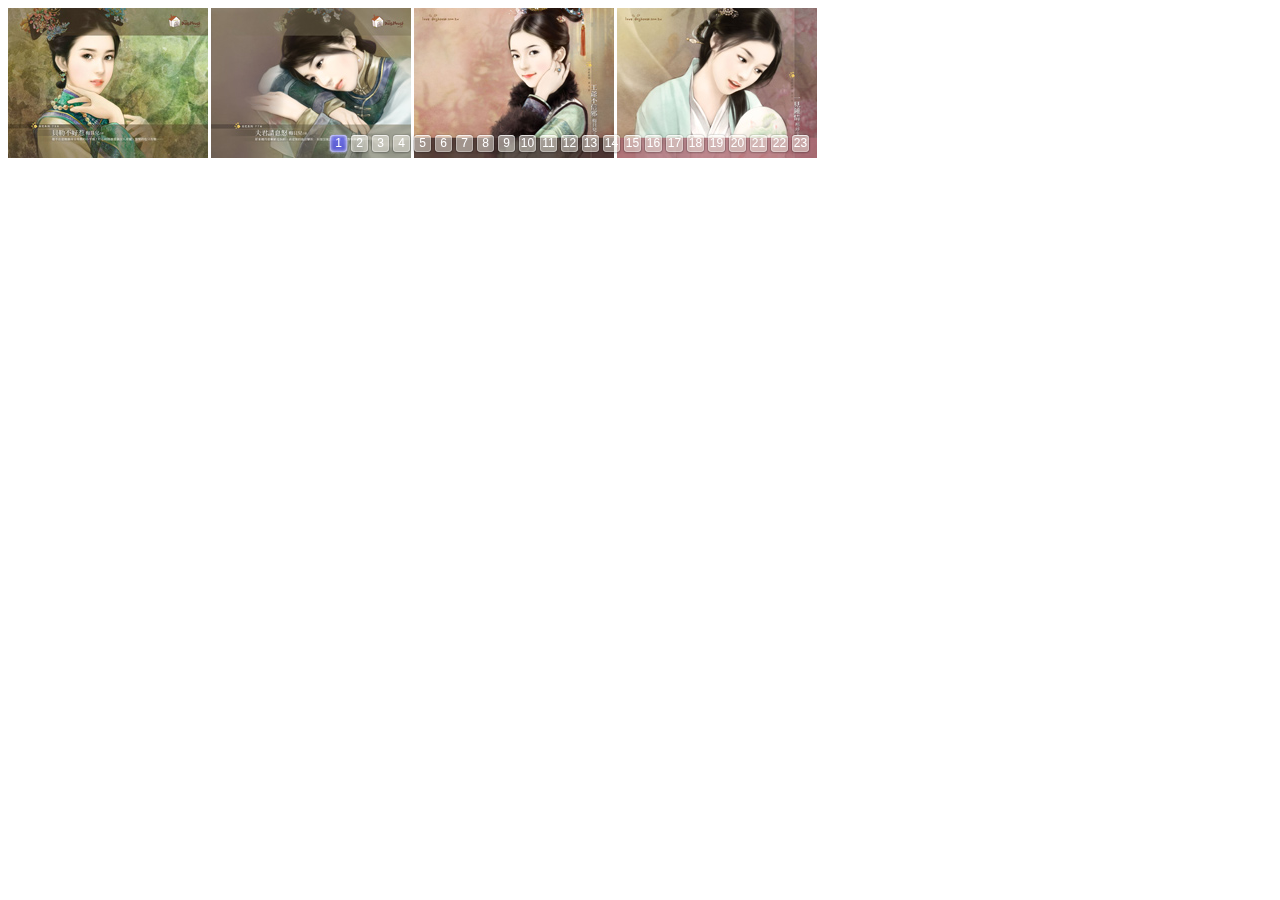
<file: downloads/slider-master/demos-jquery/carousel-slider.source.html>
﻿<!DOCTYPE html>
<html>
<head>
    <meta charset="utf-8">
    <meta name="viewport" content="width=device-width, initial-scale=1.0">
    <title>Carousel Demo - Jssor Slider, Carousel, Slideshow with Javascript Source Code</title>
</head>
<body style="font-family:Arial, Verdana;background-color:#fff;">
    <!-- it works the same with all jquery version from 1.x to 2.x -->
    <script type="text/javascript" src="../js/jquery-1.9.1.min.js"></script>
    <!-- use jssor.slider.mini.js (40KB) instead for release -->
    <!-- jssor.slider.mini.js = (jssor.js + jssor.slider.js) -->
    <script type="text/javascript" src="../js/jssor.js"></script>
    <script type="text/javascript" src="../js/jssor.slider.js"></script>
    <script>
        jQuery(document).ready(function ($) {
            var options = {
                $AutoPlay: true,                                    //[Optional] Whether to auto play, to enable slideshow, this option must be set to true, default value is false
                $AutoPlaySteps: 4,                                  //[Optional] Steps to go for each navigation request (this options applys only when slideshow disabled), the default value is 1
                $AutoPlayInterval: 4000,                            //[Optional] Interval (in milliseconds) to go for next slide since the previous stopped if the slider is auto playing, default value is 3000
                $PauseOnHover: 1,                               //[Optional] Whether to pause when mouse over if a slider is auto playing, 0 no pause, 1 pause for desktop, 2 pause for touch device, 3 pause for desktop and touch device, 4 freeze for desktop, 8 freeze for touch device, 12 freeze for desktop and touch device, default value is 1

                $ArrowKeyNavigation: true,   			            //[Optional] Allows keyboard (arrow key) navigation or not, default value is false
                $SlideDuration: 160,                                //[Optional] Specifies default duration (swipe) for slide in milliseconds, default value is 500
                $MinDragOffsetToSlide: 20,                          //[Optional] Minimum drag offset to trigger slide , default value is 20
                $SlideWidth: 200,                                   //[Optional] Width of every slide in pixels, default value is width of 'slides' container
                //$SlideHeight: 150,                                //[Optional] Height of every slide in pixels, default value is height of 'slides' container
                $SlideSpacing: 3, 					                //[Optional] Space between each slide in pixels, default value is 0
                $DisplayPieces: 4,                                  //[Optional] Number of pieces to display (the slideshow would be disabled if the value is set to greater than 1), the default value is 1
                $ParkingPosition: 0,                              //[Optional] The offset position to park slide (this options applys only when slideshow disabled), default value is 0.
                $UISearchMode: 1,                                   //[Optional] The way (0 parellel, 1 recursive, default value is 1) to search UI components (slides container, loading screen, navigator container, arrow navigator container, thumbnail navigator container etc).
                $PlayOrientation: 1,                                //[Optional] Orientation to play slide (for auto play, navigation), 1 horizental, 2 vertical, 5 horizental reverse, 6 vertical reverse, default value is 1
                $DragOrientation: 1,                                //[Optional] Orientation to drag slide, 0 no drag, 1 horizental, 2 vertical, 3 either, default value is 1 (Note that the $DragOrientation should be the same as $PlayOrientation when $DisplayPieces is greater than 1, or parking position is not 0)

                $BulletNavigatorOptions: {                                //[Optional] Options to specify and enable navigator or not
                    $Class: $JssorBulletNavigator$,                       //[Required] Class to create navigator instance
                    $ChanceToShow: 2,                               //[Required] 0 Never, 1 Mouse Over, 2 Always
                    $AutoCenter: 0,                                 //[Optional] Auto center navigator in parent container, 0 None, 1 Horizontal, 2 Vertical, 3 Both, default value is 0
                    $Steps: 1,                                      //[Optional] Steps to go for each navigation request, default value is 1
                    $Lanes: 1,                                      //[Optional] Specify lanes to arrange items, default value is 1
                    $SpacingX: 0,                                   //[Optional] Horizontal space between each item in pixel, default value is 0
                    $SpacingY: 0,                                   //[Optional] Vertical space between each item in pixel, default value is 0
                    $Orientation: 1                                 //[Optional] The orientation of the navigator, 1 horizontal, 2 vertical, default value is 1
                },

                $ArrowNavigatorOptions: {
                    $Class: $JssorArrowNavigator$,              //[Requried] Class to create arrow navigator instance
                    $ChanceToShow: 1,                               //[Required] 0 Never, 1 Mouse Over, 2 Always
                    $AutoCenter: 2,                                 //[Optional] Auto center navigator in parent container, 0 None, 1 Horizontal, 2 Vertical, 3 Both, default value is 0
                    $Steps: 4                                       //[Optional] Steps to go for each navigation request, default value is 1
                }
            };

            var jssor_slider1 = new $JssorSlider$("slider1_container", options);

            //responsive code begin
            //you can remove responsive code if you don't want the slider scales while window resizes
            function ScaleSlider() {
                var bodyWidth = document.body.clientWidth;
                if (bodyWidth)
                    jssor_slider1.$ScaleWidth(Math.min(bodyWidth, 809));
                else
                    window.setTimeout(ScaleSlider, 30);
            }
            ScaleSlider();

            $(window).bind("load", ScaleSlider);
            $(window).bind("resize", ScaleSlider);
            $(window).bind("orientationchange", ScaleSlider);
            //responsive code end
        });
    </script>
    <!-- Jssor Slider Begin -->
    <!-- You can move inline styles to css file or css block. -->
    <div id="slider1_container" style="position: relative; top: 0px; left: 0px; width: 809px; height: 150px; overflow: hidden;">

        <!-- Loading Screen -->
        <div u="loading" style="position: absolute; top: 0px; left: 0px;">
            <div style="filter: alpha(opacity=70); opacity:0.7; position: absolute; display: block;
                background-color: #000; top: 0px; left: 0px;width: 100%;height:100%;">
            </div>
            <div style="position: absolute; display: block; background: url(../img/loading.gif) no-repeat center center;
                top: 0px; left: 0px;width: 100%;height:100%;">
            </div>
        </div>

        <!-- Slides Container -->
        <div u="slides" style="cursor: move; position: absolute; left: 0px; top: 0px; width: 809px; height: 150px; overflow: hidden;">
            <div><img u="image" src="../img/ancient-lady/005.jpg" /></div>
            <div><img u="image" src="../img/ancient-lady/006.jpg" /></div>
            <div><img u="image" src="../img/ancient-lady/011.jpg" /></div>
            <div><img u="image" src="../img/ancient-lady/013.jpg" /></div>
            <div><img u="image" src="../img/ancient-lady/014.jpg" /></div>
            <div><img u="image" src="../img/ancient-lady/019.jpg" /></div>
            <div><img u="image" src="../img/ancient-lady/020.jpg" /></div>
            <div><img u="image" src="../img/ancient-lady/021.jpg" /></div>
            <div><img u="image" src="../img/ancient-lady/022.jpg" /></div>
            <div><img u="image" src="../img/ancient-lady/024.jpg" /></div>
            <div><img u="image" src="../img/ancient-lady/025.jpg" /></div>
            <div><img u="image" src="../img/ancient-lady/027.jpg" /></div>
            <div><img u="image" src="../img/ancient-lady/029.jpg" /></div>
            <div><img u="image" src="../img/ancient-lady/030.jpg" /></div>
            <div><img u="image" src="../img/ancient-lady/031.jpg" /></div>
            <div><img u="image" src="../img/ancient-lady/032.jpg" /></div>
            <div><img u="image" src="../img/ancient-lady/034.jpg" /></div>
            <div><img u="image" src="../img/ancient-lady/038.jpg" /></div>
            <div><img u="image" src="../img/ancient-lady/039.jpg" /></div>
            <div><img u="image" src="../img/ancient-lady/043.jpg" /></div>
            <div><img u="image" src="../img/ancient-lady/044.jpg" /></div>
            <div><img u="image" src="../img/ancient-lady/047.jpg" /></div>
            <div><img u="image" src="../img/ancient-lady/050.jpg" /></div>
        </div>
        
        <!-- Bullet Navigator Skin Begin -->
        <style>
            /* jssor slider bullet navigator skin 03 css */
            /*
            .jssorb03 div           (normal)
            .jssorb03 div:hover     (normal mouseover)
            .jssorb03 .av           (active)
            .jssorb03 .av:hover     (active mouseover)
            .jssorb03 .dn           (mousedown)
            */
            .jssorb03 div, .jssorb03 div:hover, .jssorb03 .av
            {
                background: url(../img/b03.png) no-repeat;
                overflow:hidden;
                cursor: pointer;
            }
            .jssorb03 div { background-position: -5px -4px; }
            .jssorb03 div:hover, .jssorb03 .av:hover { background-position: -35px -4px; }
            .jssorb03 .av { background-position: -65px -4px; }
            .jssorb03 .dn, .jssorb03 .dn:hover { background-position: -95px -4px; }
        </style>
        <!-- bullet navigator container -->
        <div u="navigator" class="jssorb03" style="position: absolute; bottom: 4px; right: 6px;">
            <!-- bullet navigator item prototype -->
            <div u="prototype" style="position: absolute; width: 21px; height: 21px; text-align:center; line-height:21px; color:white; font-size:12px;"><div u="numbertemplate"></div></div>
        </div>
        <!-- Bullet Navigator Skin End -->
        
        <!-- Arrow Navigator Skin Begin -->
        <style>
            /* jssor slider arrow navigator skin 03 css */
            /*
            .jssora03l              (normal)
            .jssora03r              (normal)
            .jssora03l:hover        (normal mouseover)
            .jssora03r:hover        (normal mouseover)
            .jssora03ldn            (mousedown)
            .jssora03rdn            (mousedown)
            */
            .jssora03l, .jssora03r, .jssora03ldn, .jssora03rdn
            {
            	position: absolute;
            	cursor: pointer;
            	display: block;
                background: url(../img/a03.png) no-repeat;
                overflow:hidden;
            }
            .jssora03l { background-position: -3px -33px; }
            .jssora03r { background-position: -63px -33px; }
            .jssora03l:hover { background-position: -123px -33px; }
            .jssora03r:hover { background-position: -183px -33px; }
            .jssora03ldn { background-position: -243px -33px; }
            .jssora03rdn { background-position: -303px -33px; }
        </style>
        <!-- Arrow Left -->
        <span u="arrowleft" class="jssora03l" style="width: 55px; height: 55px; top: 123px; left: 8px;">
        </span>
        <!-- Arrow Right -->
        <span u="arrowright" class="jssora03r" style="width: 55px; height: 55px; top: 123px; right: 8px">
        </span>
        <!-- Arrow Navigator Skin End -->
        <a style="display: none" href="http://www.jssor.com">Image Slider</a>
    </div>
    <!-- Jssor Slider End -->
</body>
</html>
</file>
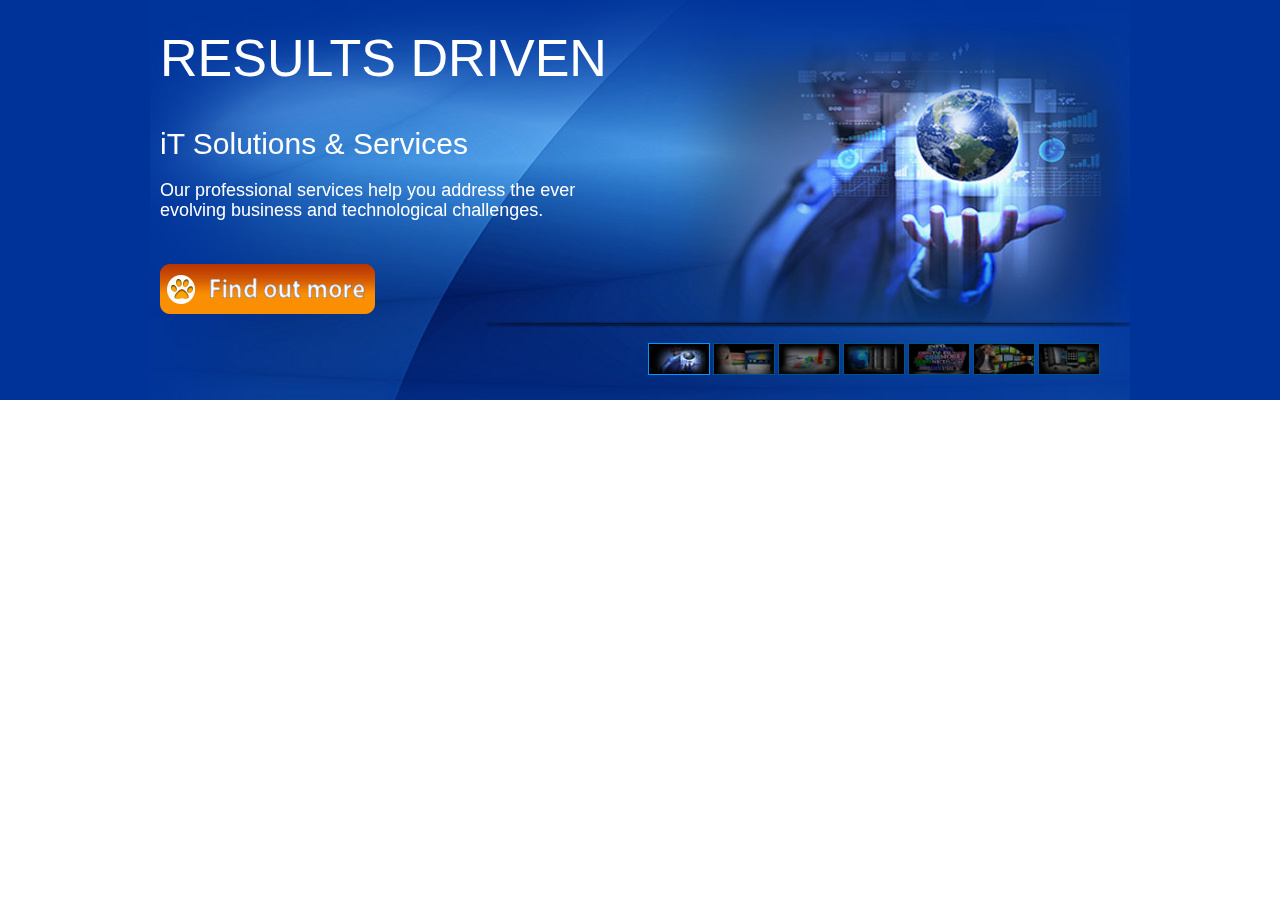
<file: downloads/slider-master/demos-jquery/content-slider.source.html>
﻿<!DOCTYPE html>
<html>
<head>
    <meta charset="utf-8">
    <meta name="viewport" content="width=device-width, initial-scale=1.0">
    <title>Content Slider - Jssor Slider, Carousel, Slideshow with Javascript Source Code</title>
</head>
<body style="padding: 0; margin: 0; font-family: Arial, Verdana; background-color: #fff;">
    <!-- it works the same with all jquery version from 1.x to 2.x -->
    <script type="text/javascript" src="../js/jquery-1.9.1.min.js"></script>
    <!-- use jssor.slider.mini.js (40KB) instead for release -->
    <!-- jssor.slider.mini.js = (jssor.js + jssor.slider.js) -->
    <script type="text/javascript" src="../js/jssor.js"></script>
    <script type="text/javascript" src="../js/jssor.slider.js"></script>
    <script>
        jQuery(document).ready(function ($) {
            var options = {
                $AutoPlay: true,                                    //[Optional] Whether to auto play, to enable slideshow, this option must be set to true, default value is false
                $AutoPlayInterval: 4000,                            //[Optional] Interval (in milliseconds) to go for next slide since the previous stopped if the slider is auto playing, default value is 3000
                $PauseOnHover: 1,                                   //[Optional] Whether to pause when mouse over if a slider is auto playing, 0 no pause, 1 pause for desktop, 2 pause for touch device, 3 pause for desktop and touch device, 4 freeze for desktop, 8 freeze for touch device, 12 freeze for desktop and touch device, default value is 1

                $ArrowKeyNavigation: true,   			            //[Optional] Allows keyboard (arrow key) navigation or not, default value is false
                $SlideDuration: 800,                                //[Optional] Specifies default duration (swipe) for slide in milliseconds, default value is 500
                $MinDragOffsetToSlide: 20,                          //[Optional] Minimum drag offset to trigger slide , default value is 20
                //$SlideWidth: 600,                                 //[Optional] Width of every slide in pixels, default value is width of 'slides' container
                //$SlideHeight: 300,                                //[Optional] Height of every slide in pixels, default value is height of 'slides' container
                $SlideSpacing: 0, 					                //[Optional] Space between each slide in pixels, default value is 0
                $DisplayPieces: 1,                                  //[Optional] Number of pieces to display (the slideshow would be disabled if the value is set to greater than 1), the default value is 1
                $ParkingPosition: 0,                                //[Optional] The offset position to park slide (this options applys only when slideshow disabled), default value is 0.
                $UISearchMode: 1,                                   //[Optional] The way (0 parellel, 1 recursive, default value is 1) to search UI components (slides container, loading screen, navigator container, arrow navigator container, thumbnail navigator container etc).
                $PlayOrientation: 1,                                //[Optional] Orientation to play slide (for auto play, navigation), 1 horizental, 2 vertical, 5 horizental reverse, 6 vertical reverse, default value is 1
                $DragOrientation: 1,                                //[Optional] Orientation to drag slide, 0 no drag, 1 horizental, 2 vertical, 3 either, default value is 1 (Note that the $DragOrientation should be the same as $PlayOrientation when $DisplayPieces is greater than 1, or parking position is not 0)

                $ArrowNavigatorOptions: {                       //[Optional] Options to specify and enable arrow navigator or not
                    $Class: $JssorArrowNavigator$,              //[Requried] Class to create arrow navigator instance
                    $ChanceToShow: 1,                               //[Required] 0 Never, 1 Mouse Over, 2 Always
                    $AutoCenter: 2,                                 //[Optional] Auto center arrows in parent container, 0 No, 1 Horizontal, 2 Vertical, 3 Both, default value is 0
                    $Steps: 1                                       //[Optional] Steps to go for each navigation request, default value is 1
                },

                $ThumbnailNavigatorOptions: {
                    $Class: $JssorThumbnailNavigator$,              //[Required] Class to create thumbnail navigator instance
                    $ChanceToShow: 2,                               //[Required] 0 Never, 1 Mouse Over, 2 Always

                    $ActionMode: 1,                                 //[Optional] 0 None, 1 act by click, 2 act by mouse hover, 3 both, default value is 1
                    $AutoCenter: 0,                                 //[Optional] Auto center thumbnail items in the thumbnail navigator container, 0 None, 1 Horizontal, 2 Vertical, 3 Both, default value is 3
                    $Lanes: 1,                                      //[Optional] Specify lanes to arrange thumbnails, default value is 1
                    $SpacingX: 3,                                   //[Optional] Horizontal space between each thumbnail in pixel, default value is 0
                    $SpacingY: 3,                                   //[Optional] Vertical space between each thumbnail in pixel, default value is 0
                    $DisplayPieces: 9,                              //[Optional] Number of pieces to display, default value is 1
                    $ParkingPosition: 260,                          //[Optional] The offset position to park thumbnail
                    $Orientation: 1,                                //[Optional] Orientation to arrange thumbnails, 1 horizental, 2 vertical, default value is 1
                    $DisableDrag: false                            //[Optional] Disable drag or not, default value is false
                }
            };

            var jssor_slider1 = new $JssorSlider$("slider1_container", options);

            //responsive code begin
            //you can remove responsive code if you don't want the slider scales while window resizes
            function ScaleSlider() {
                var bodyWidth = document.body.clientWidth;
                if (bodyWidth)
                    jssor_slider1.$ScaleWidth(Math.min(bodyWidth, 980));
                else
                    window.setTimeout(ScaleSlider, 30);
            }
            ScaleSlider();

            $(window).bind("load", ScaleSlider);
            $(window).bind("resize", ScaleSlider);
            $(window).bind("orientationchange", ScaleSlider);
            //responsive code end
        });
    </script>
    <div style="position: relative; width: 100%; background-color: #003399; overflow: hidden;">
        <div style="position: relative; left: 50%; width: 5000px; text-align: center; margin-left: -2500px;">
            <!-- Jssor Slider Begin -->
            <div id="slider1_container" style="position: relative; margin: 0 auto;
                top: 0px; left: 0px; width: 980px; height: 400px; background: url(../img/major/main_bg.jpg) top center no-repeat;">
                <!-- Loading Screen -->
                <div u="loading" style="position: absolute; top: 0px; left: 0px;">
                    <div style="filter: alpha(opacity=70); opacity: 0.7; position: absolute; display: block;
                        top: 0px; left: 0px; width: 100%; height: 100%;">
                    </div>
                    <div style="position: absolute; display: block; background: url(../img/loading.gif) no-repeat center center;
                        top: 0px; left: 0px; width: 100%; height: 100%;">
                    </div>
                </div>
                <!-- Slides Container -->
                <div u="slides" style="cursor: move; position: absolute; left: 0px; top: 0px; width: 980px;
                    height: 400px; overflow: hidden;">
                    <div>
                        <div style="position: absolute; width: 480px; height: 300px; top: 10px; left: 10px;
                            text-align: left; line-height: 1.8em; font-size: 12px;">
                            <br />
                            <span style="display: block; line-height: 1em; text-transform: uppercase; font-size: 52px;
                                color: #FFFFFF;">results driven</span>
                            <br />
                            <br />
                            <span style="display: block; line-height: 1.1em; font-size: 2.5em; color: #FFFFFF;">
                                iT Solutions & Services
                            </span>
                            <br />
                            <span style="display: block; line-height: 1.1em; font-size: 1.5em; color: #FFFFFF;">
                                Our professional services help you address the ever evolving business and technological
                                challenges.
                            </span>
                            <br />
                            <br />
                            <a href="http://www.jssor.com">
                                <img src="../img/major/find-out-more-bt.png" border="0" alt="auction slider" width="215"
                                     height="50" />
                            </a>
                        </div>
                        <img src="../img/major/s2.png" style="position: absolute; top: 23px; left: 480px; width: 500px; height: 300px;" />
                        <img u="thumb" src="../img/major/s2t.jpg" />
                    </div>
                    <div>
                        <div style="position: absolute; width: 480px; height: 300px; top: 10px; left: 10px;
                            text-align: left; line-height: 1.8em; font-size: 12px;">
                            <span style="display: block; line-height: 1em; text-transform: uppercase; font-size: 52px;
                                color: #FFFFFF;">web design & development</span>
                            <br />
                            <br />
                            <span style="display: block; line-height: 1.1em; font-size: 2.5em; color: #FFFFFF;">
                                Visually Compelling & Functional
                            </span>
                            <br />
                            <br />
                            <a href="http://www.jssor.com">
                                <img src="../img/major/find-out-more-bt.png" border="0" alt="ebay slideshow" width="215"
                                     height="50" />
                            </a>
                        </div>
                        <img src="../img/major/s3.png" style="position: absolute; top: 23px; left: 480px; width: 500px; height: 300px;" />
                        <img u="thumb" src="../img/major/s3t.jpg" />
                    </div>
                    <div>
                        <div style="position: absolute; width: 480px; height: 300px; top: 10px; left: 10px;
                            text-align: left; line-height: 1.8em; font-size: 12px;">
                            <span style="display: block; line-height: 1em; text-transform: uppercase; font-size: 52px;
                                color: #FFFFFF;">Online marketing</span>
                            <br />
                            <span style="display: block; line-height: 1.1em; font-size: 2.5em; color: #FFFFFF;">
                                We enhance your brand, your website traffic and your bottom line online.
                            </span>
                            <br />
                            <br />
                            <a href="http://www.jssor.com">
                                <img src="../img/major/find-out-more-bt.png" border="0" alt="listing slider" width="215"
                                     height="50" />
                            </a>
                        </div>
                        <img src="../img/major/s4.png" style="position: absolute; top: 23px; left: 480px; width: 500px; height: 300px;" />
                        <img u="thumb" src="../img/major/s4t.jpg" />
                    </div>
                    <div>
                        <div style="position: absolute; width: 480px; height: 300px; top: 10px; left: 10px;
                            text-align: left; line-height: 1.8em; font-size: 12px;">
                            <br />
                            <span style="display: block; line-height: 1em; text-transform: uppercase; font-size: 52px;
                                color: #FFFFFF;">web hosting</span>
                            <br />
                            <br />
                            <span style="display: block; line-height: 1.1em; font-size: 2.5em; color: #FFFFFF;">
                                we offer the web's best hosting plans for every site.
                            </span>
                            <br />
                            <br />
                            <a href="http://www.jssor.com">
                                <img src="../img/major/find-out-more-bt.png" border="0" alt="ebay store slider" width="215"
                                     height="50" />
                            </a>
                        </div>
                        <img src="../img/major/s5.png" style="position: absolute; top: 23px; left: 480px; width: 500px; height: 300px;" />
                        <img u="thumb" src="../img/major/s5t.jpg" />
                    </div>
                    <div>
                        <div style="position: absolute; width: 480px; height: 300px; top: 10px; left: 10px;
                            text-align: left; line-height: 1.8em; font-size: 12px;">
                            <span style="display: block; line-height: 1em; text-transform: uppercase; font-size: 52px;
                                color: #FFFFFF;">domain name registration</span>
                            <br />
                            <span style="display: block; line-height: 1.1em; font-size: 2.5em; color: #FFFFFF;">
                                Secure your online identity and register your domain now.
                            </span>
                            <br />
                            <br />
                            <a href="http://www.jssor.com">
                                <img src="../img/major/find-out-more-bt.png" border="0" alt="listing template slider"
                                     width="215" height="50" />
                            </a>
                        </div>
                        <img src="../img/major/s6.png" style="position: absolute; top: 23px; left: 480px; width: 500px; height: 300px;" />
                        <img u="thumb" src="../img/major/s6t.jpg" />
                    </div>
                    <div>
                        <div style="position: absolute; width: 480px; height: 300px; top: 10px; left: 10px;
                            text-align: left; line-height: 1.8em; font-size: 12px;">
                            <br />
                            <span style="display: block; line-height: 1em; text-transform: uppercase; font-size: 52px;
                                color: #FFFFFF;">video production</span>
                            <br />
                            <span style="display: block; line-height: 1.1em; font-size: 2.5em; color: #FFFFFF;">
                                Make a greater impact on your clients through interactive Video Production.
                            </span>
                            <br />
                            <br />
                            <a href="http://www.jssor.com">
                                <img src="../img/major/find-out-more-bt.png" border="0" alt="auction template slider"
                                     width="215" height="50" />
                            </a>
                        </div>
                        <img src="../img/major/s7.png" style="position: absolute; top: 23px; left: 480px; width: 500px; height: 300px;" />
                        <img u="thumb" src="../img/major/s7t.jpg" />
                    </div>
                    <div>
                        <div style="position: absolute; width: 480px; height: 300px; top: 10px; left: 10px;
                            text-align: left; line-height: 1.8em; font-size: 12px;">
                            <span style="display: block; line-height: 1em; text-transform: uppercase; font-size: 52px;
                                color: #FFFFFF;">mobile applications</span>
                            <br />
                            <span style="display: block; line-height: 1.1em; font-size: 2.5em; color: #FFFFFF;">
                                Stay connected to your customers on the go with a MajorMedia custom mobile app.
                                <br />
                                <br />
                                <a href="http://www.jssor.com">
                                    <img src="../img/major/find-out-more-bt.png" border="0" alt="ebay slider" width="215"
                                         height="50" />
                                </a>
                        </div>
                        <img src="../img/major/s8.png" style="position: absolute; top: 23px; left: 480px; width: 500px; height: 300px;" />
                        <img u="thumb" src="../img/major/s8t.jpg" />
                    </div>
                </div>
                <!-- Arrow Navigator Skin Begin -->
                <style>
                    /* jssor slider arrow navigator skin 07 css */
                    /*
                    .jssora07l              (normal)
                    .jssora07r              (normal)
                    .jssora07l:hover        (normal mouseover)
                    .jssora07r:hover        (normal mouseover)
                    .jssora07ldn            (mousedown)
                    .jssora07rdn            (mousedown)
                    */
                    .jssora07l, .jssora07r, .jssora07ldn, .jssora07rdn {
                        position: absolute;
                        cursor: pointer;
                        display: block;
                        background: url(../img/a07.png) no-repeat;
                        overflow: hidden;
                    }

                    .jssora07l {
                        background-position: -5px -35px;
                    }

                    .jssora07r {
                        background-position: -65px -35px;
                    }

                    .jssora07l:hover {
                        background-position: -125px -35px;
                    }

                    .jssora07r:hover {
                        background-position: -185px -35px;
                    }

                    .jssora07ldn {
                        background-position: -245px -35px;
                    }

                    .jssora07rdn {
                        background-position: -305px -35px;
                    }
                </style>
                <!-- Arrow Left -->
                <span u="arrowleft" class="jssora07l" style="width: 50px; height: 50px; top: 123px;
                    left: 8px;"></span>
                <!-- Arrow Right -->
                <span u="arrowright" class="jssora07r" style="width: 50px; height: 50px; top: 123px;
                    right: 8px"></span>
                <!-- Arrow Navigator Skin End -->
                <!-- ThumbnailNavigator Skin Begin -->
                <div u="thumbnavigator" class="jssort04" style="position: absolute; width: 600px;
                    height: 60px; right: 0px; bottom: 0px;">
                    <!-- Thumbnail Item Skin Begin -->
                    <style>
                        /* jssor slider thumbnail navigator skin 04 css */
                        /*
                        .jssort04 .p            (normal)
                        .jssort04 .p:hover      (normal mouseover)
                        .jssort04 .pav          (active)
                        .jssort04 .pav:hover    (active mouseover)
                        .jssort04 .pdn          (mousedown)
                        */
                        .jssort04 .w, .jssort04 .pav:hover .w {
                            position: absolute;
                            width: 60px;
                            height: 30px;
                            border: #0099FF 1px solid;
                        }

                        * html .jssort04 .w {
                            width: /**/ 62px;
                            height: /**/ 32px;
                        }

                        .jssort04 .pdn .w, .jssort04 .pav .w {
                            border-style: solid;
                        }

                        .jssort04 .c {
                            width: 62px;
                            height: 32px;
                            filter: alpha(opacity=45);
                            opacity: .45;
                            transition: opacity .6s;
                            -moz-transition: opacity .6s;
                            -webkit-transition: opacity .6s;
                            -o-transition: opacity .6s;
                        }

                        .jssort04 .p:hover .c, .jssort04 .pav .c {
                            filter: alpha(opacity=0);
                            opacity: 0;
                        }

                        .jssort04 .p:hover .c {
                            transition: none;
                            -moz-transition: none;
                            -webkit-transition: none;
                            -o-transition: none;
                        }
                    </style>
                    <div u="slides" style="bottom: 25px; right: 30px;">
                        <div u="prototype" class="p" style="position: absolute; width: 62px; height: 32px; top: 0; left: 0;">
                            <div class="w">
                                <div u="thumbnailtemplate" style="width: 100%; height: 100%; border: none; position: absolute; top: 0; left: 0;"></div>
                            </div>
                            <div class="c" style="position: absolute; background-color: #000; top: 0; left: 0">
                            </div>
                        </div>
                    </div>
                    <!-- Thumbnail Item Skin End -->
                </div>
                <!-- ThumbnailNavigator Skin End -->
                <a style="display: none" href="http://www.jssor.com">Image Slider</a>
            </div>
            <!-- Jssor Slider End -->
        </div>
    </div>
</body>
</html>
</file>
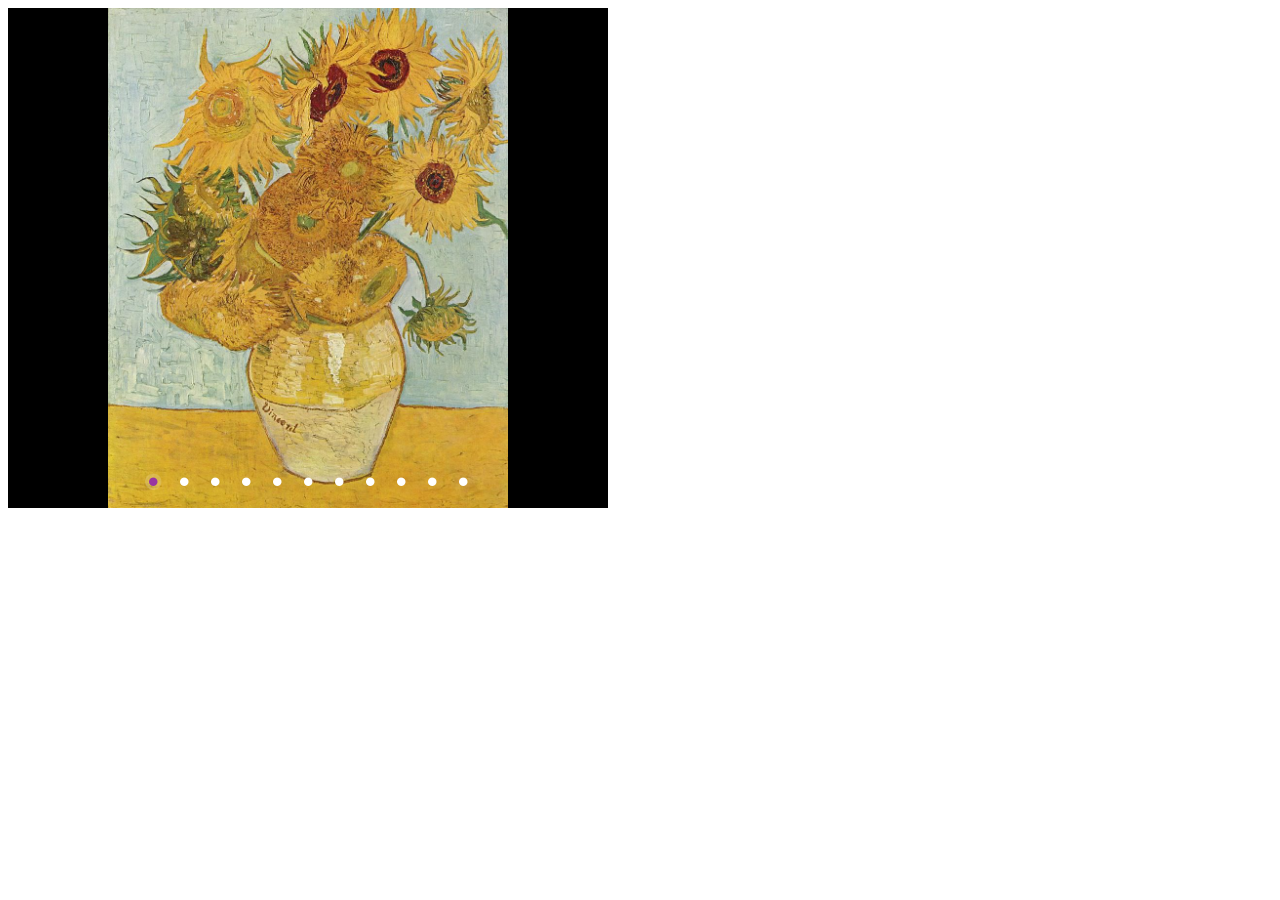
<file: downloads/slider-master/demos-jquery/different-size-photo-slider.source.html>
﻿<!DOCTYPE html>
<html>
<head>
    <meta charset="utf-8">
    <meta name="viewport" content="width=device-width, initial-scale=1.0">
    <title>Different Size Images Slider Example - Jssor Slider, Carousel, Slideshow with Javascript Source Code</title>
</head>
<body style="background:#fff;">
    <!-- it works the same with all jquery version from 1.x to 2.x -->
    <script type="text/javascript" src="../js/jquery-1.9.1.min.js"></script>
    <!-- use jssor.slider.mini.js (40KB) instead for release -->
    <!-- jssor.slider.mini.js = (jssor.js + jssor.slider.js) -->
    <script type="text/javascript" src="../js/jssor.js"></script>
    <script type="text/javascript" src="../js/jssor.slider.js"></script>
    <script>
        jQuery(document).ready(function ($) {
            //Reference http://www.jssor.com/development/slider-with-slideshow-jquery.html
            //Reference http://www.jssor.com/development/tool-slideshow-transition-viewer.html

            var _SlideshowTransitions = [
                //Fade Twins
                { $Duration: 700, $Opacity: 2, $Brother: { $Duration: 1000, $Opacity: 2 } },
                //Rotate Overlap
                { $Duration: 1200, $Zoom: 11, $Rotate: -1, $Easing: { $Zoom: $JssorEasing$.$EaseInQuad, $Opacity: $JssorEasing$.$EaseLinear, $Rotate: $JssorEasing$.$EaseInQuad }, $Opacity: 2, $Round: { $Rotate: 0.5 }, $Brother: { $Duration: 1200, $Zoom: 1, $Rotate: 1, $Easing: $JssorEasing$.$EaseSwing, $Opacity: 2, $Round: { $Rotate: 0.5 }, $Shift: 90 } },
                //Switch
                { $Duration: 1400, x: 0.25, $Zoom: 1.5, $Easing: { $Left: $JssorEasing$.$EaseInWave, $Zoom: $JssorEasing$.$EaseInSine }, $Opacity: 2, $ZIndex: -10, $Brother: { $Duration: 1400, x: -0.25, $Zoom: 1.5, $Easing: { $Left: $JssorEasing$.$EaseInWave, $Zoom: $JssorEasing$.$EaseInSine }, $Opacity: 2, $ZIndex: -10 } },
                //Rotate Relay
                { $Duration: 1200, $Zoom: 11, $Rotate: 1, $Easing: { $Opacity: $JssorEasing$.$EaseLinear, $Rotate: $JssorEasing$.$EaseInQuad }, $Opacity: 2, $Round: { $Rotate: 1 }, $ZIndex: -10, $Brother: { $Duration: 1200, $Zoom: 11, $Rotate: -1, $Easing: { $Opacity: $JssorEasing$.$EaseLinear, $Rotate: $JssorEasing$.$EaseInQuad }, $Opacity: 2, $Round: { $Rotate: 1 }, $ZIndex: -10, $Shift: 600 } },
                //Doors
                { $Duration: 1500, x: 0.5, $Cols: 2, $ChessMode: { $Column: 3 }, $Easing: { $Left: $JssorEasing$.$EaseInOutCubic }, $Opacity: 2, $Brother: { $Duration: 1500, $Opacity: 2 } },
                //Rotate in+ out-
                { $Duration: 1500, x: -0.3, y: 0.5, $Zoom: 1, $Rotate: 0.1, $During: { $Left: [0.6, 0.4], $Top: [0.6, 0.4], $Rotate: [0.6, 0.4], $Zoom: [0.6, 0.4] }, $Easing: { $Left: $JssorEasing$.$EaseInQuad, $Top: $JssorEasing$.$EaseInQuad, $Opacity: $JssorEasing$.$EaseLinear, $Rotate: $JssorEasing$.$EaseInQuad }, $Opacity: 2, $Brother: { $Duration: 1000, $Zoom: 11, $Rotate: -0.5, $Easing: { $Opacity: $JssorEasing$.$EaseLinear, $Rotate: $JssorEasing$.$EaseInQuad }, $Opacity: 2, $Shift: 200 } },
                //Fly Twins
                { $Duration: 1500, x: 0.3, $During: { $Left: [0.6, 0.4] }, $Easing: { $Left: $JssorEasing$.$EaseInQuad, $Opacity: $JssorEasing$.$EaseLinear }, $Opacity: 2, $Outside: true, $Brother: { $Duration: 1000, x: -0.3, $Easing: { $Left: $JssorEasing$.$EaseInQuad, $Opacity: $JssorEasing$.$EaseLinear }, $Opacity: 2 } },
                //Rotate in- out+
                { $Duration: 1500, $Zoom: 11, $Rotate: 0.5, $During: { $Left: [0.4, 0.6], $Top: [0.4, 0.6], $Rotate: [0.4, 0.6], $Zoom: [0.4, 0.6] }, $Easing: { $Opacity: $JssorEasing$.$EaseLinear, $Rotate: $JssorEasing$.$EaseInQuad }, $Opacity: 2, $Brother: { $Duration: 1000, $Zoom: 1, $Rotate: -0.5, $Easing: { $Opacity: $JssorEasing$.$EaseLinear, $Rotate: $JssorEasing$.$EaseInQuad }, $Opacity: 2, $Shift: 200 } },
                //Rotate Axis up overlap
                { $Duration: 1200, x: 0.25, y: 0.5, $Rotate: -0.1, $Easing: { $Left: $JssorEasing$.$EaseInQuad, $Top: $JssorEasing$.$EaseInQuad, $Opacity: $JssorEasing$.$EaseLinear, $Rotate: $JssorEasing$.$EaseInQuad }, $Opacity: 2, $Brother: { $Duration: 1200, x: -0.1, y: -0.7, $Rotate: 0.1, $Easing: { $Left: $JssorEasing$.$EaseInQuad, $Top: $JssorEasing$.$EaseInQuad, $Opacity: $JssorEasing$.$EaseLinear, $Rotate: $JssorEasing$.$EaseInQuad }, $Opacity: 2 } },
                //Chess Replace TB
                { $Duration: 1600, x: 1, $Rows: 2, $ChessMode: { $Row: 3 }, $Easing: { $Left: $JssorEasing$.$EaseInOutQuart, $Opacity: $JssorEasing$.$EaseLinear }, $Opacity: 2, $Brother: { $Duration: 1600, x: -1, $Rows: 2, $ChessMode: { $Row: 3 }, $Easing: { $Left: $JssorEasing$.$EaseInOutQuart, $Opacity: $JssorEasing$.$EaseLinear }, $Opacity: 2 } },
                //Chess Replace LR
                { $Duration: 1600, y: -1, $Cols: 2, $ChessMode: { $Column: 12 }, $Easing: { $Top: $JssorEasing$.$EaseInOutQuart, $Opacity: $JssorEasing$.$EaseLinear }, $Opacity: 2, $Brother: { $Duration: 1600, y: 1, $Cols: 2, $ChessMode: { $Column: 12 }, $Easing: { $Top: $JssorEasing$.$EaseInOutQuart, $Opacity: $JssorEasing$.$EaseLinear }, $Opacity: 2 } },
                //Shift TB
                { $Duration: 1200, y: 1, $Easing: { $Top: $JssorEasing$.$EaseInOutQuart, $Opacity: $JssorEasing$.$EaseLinear }, $Opacity: 2, $Brother: { $Duration: 1200, y: -1, $Easing: { $Top: $JssorEasing$.$EaseInOutQuart, $Opacity: $JssorEasing$.$EaseLinear }, $Opacity: 2 } },
                //Shift LR
                { $Duration: 1200, x: 1, $Easing: { $Left: $JssorEasing$.$EaseInOutQuart, $Opacity: $JssorEasing$.$EaseLinear }, $Opacity: 2, $Brother: { $Duration: 1200, x: -1, $Easing: { $Left: $JssorEasing$.$EaseInOutQuart, $Opacity: $JssorEasing$.$EaseLinear }, $Opacity: 2 } },
                //Return TB
                { $Duration: 1200, y: -1, $Easing: { $Top: $JssorEasing$.$EaseInOutQuart, $Opacity: $JssorEasing$.$EaseLinear }, $Opacity: 2, $ZIndex: -10, $Brother: { $Duration: 1200, y: -1, $Easing: { $Top: $JssorEasing$.$EaseInOutQuart, $Opacity: $JssorEasing$.$EaseLinear }, $Opacity: 2, $ZIndex: -10, $Shift: -100 } },
                //Return LR
                { $Duration: 1200, x: 1, $Delay: 40, $Cols: 6, $Formation: $JssorSlideshowFormations$.$FormationStraight, $Easing: { $Left: $JssorEasing$.$EaseInOutQuart, $Opacity: $JssorEasing$.$EaseLinear }, $Opacity: 2, $ZIndex: -10, $Brother: { $Duration: 1200, x: 1, $Delay: 40, $Cols: 6, $Formation: $JssorSlideshowFormations$.$FormationStraight, $Easing: { $Top: $JssorEasing$.$EaseInOutQuart, $Opacity: $JssorEasing$.$EaseLinear }, $Opacity: 2, $ZIndex: -10, $Shift: -100 } },
                //Rotate Axis down
                { $Duration: 1500, x: -0.1, y: -0.7, $Rotate: 0.1, $During: { $Left: [0.6, 0.4], $Top: [0.6, 0.4], $Rotate: [0.6, 0.4] }, $Easing: { $Left: $JssorEasing$.$EaseInQuad, $Top: $JssorEasing$.$EaseInQuad, $Opacity: $JssorEasing$.$EaseLinear, $Rotate: $JssorEasing$.$EaseInQuad }, $Opacity: 2, $Brother: { $Duration: 1000, x: 0.2, y: 0.5, $Rotate: -0.1, $Easing: { $Left: $JssorEasing$.$EaseInQuad, $Top: $JssorEasing$.$EaseInQuad, $Opacity: $JssorEasing$.$EaseLinear, $Rotate: $JssorEasing$.$EaseInQuad }, $Opacity: 2 } },
                //Extrude Replace
                { $Duration: 1600, x: -0.2, $Delay: 40, $Cols: 12, $During: { $Left: [0.4, 0.6] }, $SlideOut: true, $Formation: $JssorSlideshowFormations$.$FormationStraight, $Assembly: 260, $Easing: { $Left: $JssorEasing$.$EaseInOutExpo, $Opacity: $JssorEasing$.$EaseInOutQuad }, $Opacity: 2, $Outside: true, $Round: { $Top: 0.5 }, $Brother: { $Duration: 1000, x: 0.2, $Delay: 40, $Cols: 12, $Formation: $JssorSlideshowFormations$.$FormationStraight, $Assembly: 1028, $Easing: { $Left: $JssorEasing$.$EaseInOutExpo, $Opacity: $JssorEasing$.$EaseInOutQuad }, $Opacity: 2, $Round: { $Top: 0.5 } } }
            ];


            var options = {
                $FillMode: 1,                                       //[Optional] The way to fill image in slide, 0 stretch, 1 contain (keep aspect ratio and put all inside slide), 2 cover (keep aspect ratio and cover whole slide), 4 actual size, 5 contain for large image, actual size for small image, default value is 0
                $DragOrientation: 3,                                //[Optional] Orientation to drag slide, 0 no drag, 1 horizental, 2 vertical, 3 either, default value is 1 (Note that the $DragOrientation should be the same as $PlayOrientation when $DisplayPieces is greater than 1, or parking position is not 0)
                $AutoPlay: true,                                    //[Optional] Whether to auto play, to enable slideshow, this option must be set to true, default value is false
                $AutoPlayInterval: 2500,                            //[Optional] Interval (in milliseconds) to go for next slide since the previous stopped if the slider is auto playing, default value is 3000
                $SlideshowOptions: {                                //[Optional] Options to specify and enable slideshow or not
                    $Class: $JssorSlideshowRunner$,                 //[Required] Class to create instance of slideshow
                    $Transitions: _SlideshowTransitions,            //[Required] An array of slideshow transitions to play slideshow
                    $TransitionsOrder: 1,                           //[Optional] The way to choose transition to play slide, 1 Sequence, 0 Random
                    $ShowLink: true                                    //[Optional] Whether to bring slide link on top of the slider when slideshow is running, default value is false
                },

                $BulletNavigatorOptions: {                                //[Optional] Options to specify and enable navigator or not
                    $Class: $JssorBulletNavigator$,                       //[Required] Class to create navigator instance
                    $ChanceToShow: 2,                               //[Required] 0 Never, 1 Mouse Over, 2 Always
                    $AutoCenter: 1,                                 //[Optional] Auto center navigator in parent container, 0 None, 1 Horizontal, 2 Vertical, 3 Both, default value is 0
                    $Steps: 1,                                      //[Optional] Steps to go for each navigation request, default value is 1
                    $Lanes: 1,                                      //[Optional] Specify lanes to arrange items, default value is 1
                    $SpacingX: 10,                                  //[Optional] Horizontal space between each item in pixel, default value is 0
                    $SpacingY: 10,                                  //[Optional] Vertical space between each item in pixel, default value is 0
                    $Orientation: 1                                 //[Optional] The orientation of the navigator, 1 horizontal, 2 vertical, default value is 1
                }
            };

            var jssor_slider1 = new $JssorSlider$("slider1_container", options);

            //responsive code begin
            //you can remove responsive code if you don't want the slider scales while window resizes
            function ScaleSlider() {
                var parentWidth = jssor_slider1.$Elmt.parentNode.clientWidth;
                if (parentWidth)
                    jssor_slider1.$ScaleWidth(Math.min(parentWidth, 600));
                else
                    window.setTimeout(ScaleSlider, 30);
            }
            ScaleSlider();

            $(window).bind("load", ScaleSlider);
            $(window).bind("resize", ScaleSlider);
            $(window).bind("orientationchange", ScaleSlider);
            //responsive code end
        });
    </script>
    <!-- Jssor Slider Begin -->
    <!-- You can move inline styles to css file or css block. -->
    <div id="slider1_container" style="position: relative; width: 600px; height: 500px; background-color: #000; overflow: hidden; ">

        <!-- Loading Screen -->
        <div u="loading" style="position: absolute; top: 0px; left: 0px;">
            <div style="filter: alpha(opacity=70); opacity:0.7; position: absolute; display: block;
                background-color: #000; top: 0px; left: 0px;width: 100%;height:100%;">
            </div>
            <div style="position: absolute; display: block; background: url(../img/loading.gif) no-repeat center center;
                top: 0px; left: 0px;width: 100%;height:100%;">
            </div>
        </div>

        <!-- Slides Container -->
        <div u="slides" style="cursor: move; position: absolute; left: 0px; top: 0px; width: 600px; height: 500px;
            overflow: hidden;">
            <div>
                <a u=image href="#"><img src="../img/paint/01.jpg" /></a>
            </div>
            <div>
                <a u=image href="#"><img src="../img/paint/02.jpg" /></a>
            </div>
            <div>
                <a u=image href="#"><img src="../img/paint/03.jpg" /></a>
            </div>
            <div>
                <a u=image href="#"><img src="../img/paint/04.jpg" /></a>
            </div>
            <div>
                <a u=image href="#"><img src="../img/paint/05.jpg" /></a>
            </div>
            <div>
                <a u=image href="#"><img src="../img/paint/06.jpg" /></a>
            </div>
            <div>
                <a u=image href="#"><img src="../img/paint/07.jpg" /></a>
            </div>
            <div>
                <a u=image href="#"><img src="../img/paint/08.jpg" /></a>
            </div>
            <div>
                <a u=image href="#"><img src="../img/paint/09.jpg" /></a>
            </div>
            <div>
                <a u=image href="#"><img src="../img/paint/10.jpg" /></a>
            </div>
            <div>
                <a u=image href="#"><img src="../img/paint/11.jpg" /></a>
            </div>
        </div>

        <!-- Bullet Navigator Skin Begin -->
        <style>
            /* jssor slider bullet navigator skin 13 css */
            /*
            .jssorb13 div           (normal)
            .jssorb13 div:hover     (normal mouseover)
            .jssorb13 .av           (active)
            .jssorb13 .av:hover     (active mouseover)
            .jssorb13 .dn           (mousedown)
            */
            .jssorb13 div, .jssorb13 div:hover, .jssorb13 .av {
                background: url(../img/b13.png) no-repeat;
                overflow: hidden;
                cursor: pointer;
            }

            .jssorb13 div {
                background-position: -5px -5px;
            }

                .jssorb13 div:hover, .jssorb13 .av:hover {
                    background-position: -35px -5px;
                }

            .jssorb13 .av {
                background-position: -65px -5px;
            }

            .jssorb13 .dn, .jssorb13 .dn:hover {
                background-position: -95px -5px;
            }
        </style>
        <!-- bullet navigator container -->
        <div u="navigator" class="jssorb13" style="position: absolute; bottom: 16px; right: 6px;">
            <!-- bullet navigator item prototype -->
            <div u="prototype" style="POSITION: absolute; WIDTH: 21px; HEIGHT: 21px;"></div>
        </div>
        <!-- Bullet Navigator Skin End -->
        <a style="display: none" href="http://www.jssor.com">Image Slider</a>
    </div>
    <!-- Jssor Slider End -->
</body>
</html>
</file>
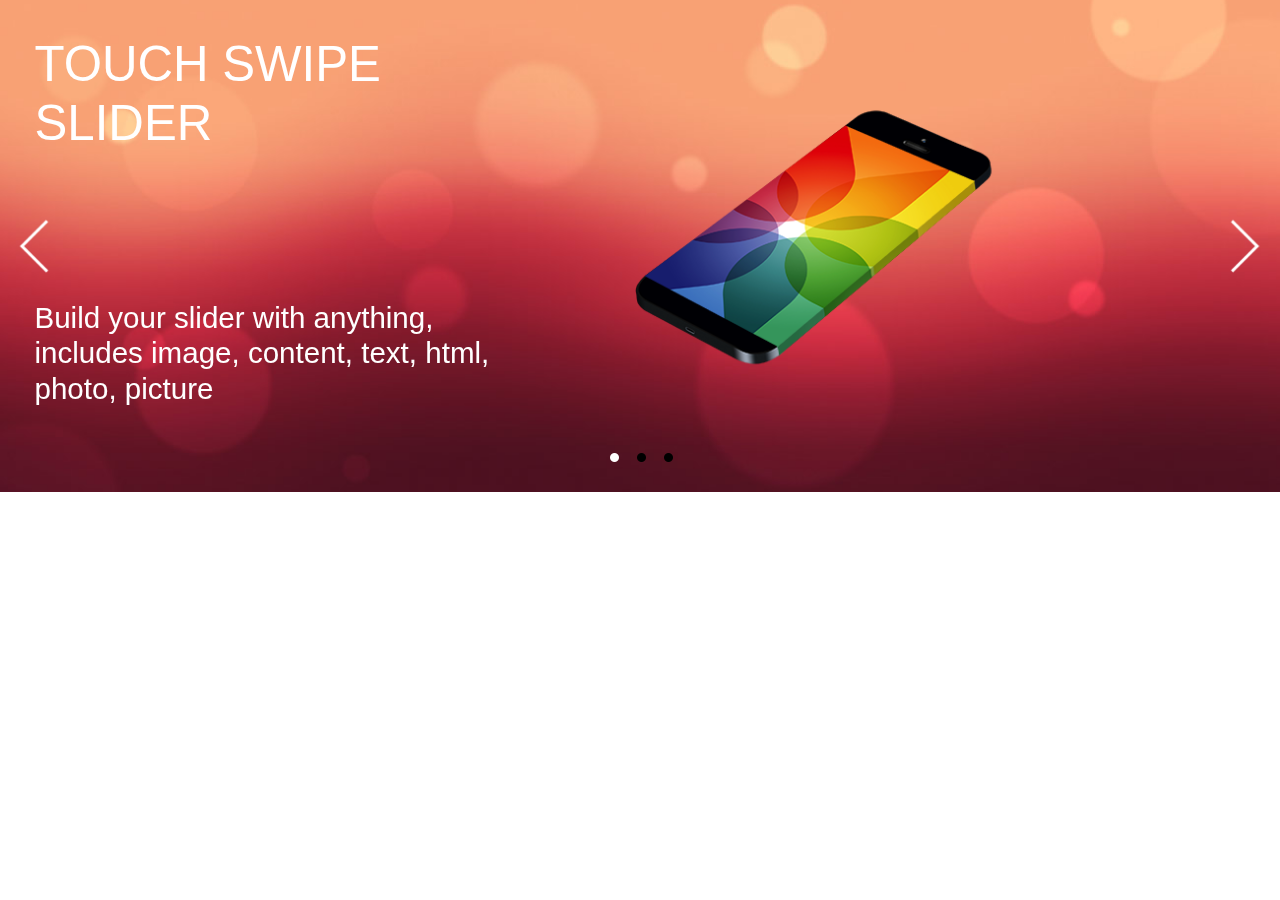
<file: downloads/slider-master/demos-jquery/full-width-slider.source.html>
﻿<!DOCTYPE html>
<html>
<head>
    <meta charset="utf-8">
    <meta name="viewport" content="width=device-width, initial-scale=1.0">
    <title>Full Width Slider - Jssor Slider, Carousel, Slideshow</title>
</head>
<body style="padding:0px; margin:0px; font-family:Arial, Verdana;background-color:#fff;">
    <!-- it works the same with all jquery version from 1.x to 2.x -->
    <script type="text/javascript" src="../js/jquery-1.9.1.min.js"></script>
    <!-- use jssor.slider.mini.js (40KB) instead for release -->
    <!-- jssor.slider.mini.js = (jssor.js + jssor.slider.js) -->
    <script type="text/javascript" src="../js/jssor.js"></script>
    <script type="text/javascript" src="../js/jssor.slider.js"></script>
    <script>
        jQuery(document).ready(function ($) {

            var _CaptionTransitions = [];
            _CaptionTransitions["L"] = { $Duration: 900, x: 0.6, $Easing: { $Left: $JssorEasing$.$EaseInOutSine }, $Opacity: 2 };
            _CaptionTransitions["R"] = { $Duration: 900, x: -0.6, $Easing: { $Left: $JssorEasing$.$EaseInOutSine }, $Opacity: 2 };
            _CaptionTransitions["T"] = { $Duration: 900, y: 0.6, $Easing: { $Top: $JssorEasing$.$EaseInOutSine }, $Opacity: 2 };
            _CaptionTransitions["B"] = { $Duration: 900, y: -0.6, $Easing: { $Top: $JssorEasing$.$EaseInOutSine }, $Opacity: 2 };
            _CaptionTransitions["ZMF|10"] = { $Duration: 900, $Zoom: 11, $Easing: { $Zoom: $JssorEasing$.$EaseOutQuad, $Opacity: $JssorEasing$.$EaseLinear }, $Opacity: 2 };
            _CaptionTransitions["RTT|10"] = { $Duration: 900, $Zoom: 11, $Rotate: 1, $Easing: { $Zoom: $JssorEasing$.$EaseOutQuad, $Opacity: $JssorEasing$.$EaseLinear, $Rotate: $JssorEasing$.$EaseInExpo }, $Opacity: 2, $Round: { $Rotate: 0.8} };
            _CaptionTransitions["RTT|2"] = { $Duration: 900, $Zoom: 3, $Rotate: 1, $Easing: { $Zoom: $JssorEasing$.$EaseInQuad, $Opacity: $JssorEasing$.$EaseLinear, $Rotate: $JssorEasing$.$EaseInQuad }, $Opacity: 2, $Round: { $Rotate: 0.5} };
            _CaptionTransitions["RTTL|BR"] = { $Duration: 900, x: -0.6, y: -0.6, $Zoom: 11, $Rotate: 1, $Easing: { $Left: $JssorEasing$.$EaseInCubic, $Top: $JssorEasing$.$EaseInCubic, $Zoom: $JssorEasing$.$EaseInCubic, $Opacity: $JssorEasing$.$EaseLinear, $Rotate: $JssorEasing$.$EaseInCubic }, $Opacity: 2, $Round: { $Rotate: 0.8} };
            _CaptionTransitions["CLIP|LR"] = { $Duration: 900, $Clip: 15, $Easing: { $Clip: $JssorEasing$.$EaseInOutCubic }, $Opacity: 2 };
            _CaptionTransitions["MCLIP|L"] = { $Duration: 900, $Clip: 1, $Move: true, $Easing: { $Clip: $JssorEasing$.$EaseInOutCubic} };
            _CaptionTransitions["MCLIP|R"] = { $Duration: 900, $Clip: 2, $Move: true, $Easing: { $Clip: $JssorEasing$.$EaseInOutCubic} };

            var options = {
                $FillMode: 2,                                       //[Optional] The way to fill image in slide, 0 stretch, 1 contain (keep aspect ratio and put all inside slide), 2 cover (keep aspect ratio and cover whole slide), 4 actual size, 5 contain for large image, actual size for small image, default value is 0
                $AutoPlay: true,                                    //[Optional] Whether to auto play, to enable slideshow, this option must be set to true, default value is false
                $AutoPlayInterval: 4000,                            //[Optional] Interval (in milliseconds) to go for next slide since the previous stopped if the slider is auto playing, default value is 3000
                $PauseOnHover: 1,                                   //[Optional] Whether to pause when mouse over if a slider is auto playing, 0 no pause, 1 pause for desktop, 2 pause for touch device, 3 pause for desktop and touch device, 4 freeze for desktop, 8 freeze for touch device, 12 freeze for desktop and touch device, default value is 1

                $ArrowKeyNavigation: true,   			            //[Optional] Allows keyboard (arrow key) navigation or not, default value is false
                $SlideEasing: $JssorEasing$.$EaseOutQuint,          //[Optional] Specifies easing for right to left animation, default value is $JssorEasing$.$EaseOutQuad
                $SlideDuration: 800,                               //[Optional] Specifies default duration (swipe) for slide in milliseconds, default value is 500
                $MinDragOffsetToSlide: 20,                          //[Optional] Minimum drag offset to trigger slide , default value is 20
                //$SlideWidth: 600,                                 //[Optional] Width of every slide in pixels, default value is width of 'slides' container
                //$SlideHeight: 300,                                //[Optional] Height of every slide in pixels, default value is height of 'slides' container
                $SlideSpacing: 0, 					                //[Optional] Space between each slide in pixels, default value is 0
                $DisplayPieces: 1,                                  //[Optional] Number of pieces to display (the slideshow would be disabled if the value is set to greater than 1), the default value is 1
                $ParkingPosition: 0,                                //[Optional] The offset position to park slide (this options applys only when slideshow disabled), default value is 0.
                $UISearchMode: 1,                                   //[Optional] The way (0 parellel, 1 recursive, default value is 1) to search UI components (slides container, loading screen, navigator container, arrow navigator container, thumbnail navigator container etc).
                $PlayOrientation: 1,                                //[Optional] Orientation to play slide (for auto play, navigation), 1 horizental, 2 vertical, 5 horizental reverse, 6 vertical reverse, default value is 1
                $DragOrientation: 1,                                //[Optional] Orientation to drag slide, 0 no drag, 1 horizental, 2 vertical, 3 either, default value is 1 (Note that the $DragOrientation should be the same as $PlayOrientation when $DisplayPieces is greater than 1, or parking position is not 0)

                $CaptionSliderOptions: {                            //[Optional] Options which specifies how to animate caption
                    $Class: $JssorCaptionSlider$,                   //[Required] Class to create instance to animate caption
                    $CaptionTransitions: _CaptionTransitions,       //[Required] An array of caption transitions to play caption, see caption transition section at jssor slideshow transition builder
                    $PlayInMode: 1,                                 //[Optional] 0 None (no play), 1 Chain (goes after main slide), 3 Chain Flatten (goes after main slide and flatten all caption animations), default value is 1
                    $PlayOutMode: 3                                 //[Optional] 0 None (no play), 1 Chain (goes before main slide), 3 Chain Flatten (goes before main slide and flatten all caption animations), default value is 1
                },

                $BulletNavigatorOptions: {                          //[Optional] Options to specify and enable navigator or not
                    $Class: $JssorBulletNavigator$,                 //[Required] Class to create navigator instance
                    $ChanceToShow: 2,                               //[Required] 0 Never, 1 Mouse Over, 2 Always
                    $AutoCenter: 1,                                 //[Optional] Auto center navigator in parent container, 0 None, 1 Horizontal, 2 Vertical, 3 Both, default value is 0
                    $Steps: 1,                                      //[Optional] Steps to go for each navigation request, default value is 1
                    $Lanes: 1,                                      //[Optional] Specify lanes to arrange items, default value is 1
                    $SpacingX: 8,                                   //[Optional] Horizontal space between each item in pixel, default value is 0
                    $SpacingY: 8,                                   //[Optional] Vertical space between each item in pixel, default value is 0
                    $Orientation: 1,                                //[Optional] The orientation of the navigator, 1 horizontal, 2 vertical, default value is 1
                    $Scale: false,                                  //Scales bullets navigator or not while slider scale
                },

                $ArrowNavigatorOptions: {                           //[Optional] Options to specify and enable arrow navigator or not
                    $Class: $JssorArrowNavigator$,                  //[Requried] Class to create arrow navigator instance
                    $ChanceToShow: 1,                               //[Required] 0 Never, 1 Mouse Over, 2 Always
                    $AutoCenter: 2,                                 //[Optional] Auto center arrows in parent container, 0 No, 1 Horizontal, 2 Vertical, 3 Both, default value is 0
                    $Steps: 1                                       //[Optional] Steps to go for each navigation request, default value is 1
                }
            };

            var jssor_slider1 = new $JssorSlider$("slider1_container", options);

            //responsive code begin
            //you can remove responsive code if you don't want the slider scales while window resizes
            function ScaleSlider() {
                var bodyWidth = document.body.clientWidth;
                if (bodyWidth)
                    jssor_slider1.$ScaleWidth(Math.min(bodyWidth, 1920));
                else
                    window.setTimeout(ScaleSlider, 30);
            }
            ScaleSlider();

            $(window).bind("load", ScaleSlider);
            $(window).bind("resize", ScaleSlider);
            $(window).bind("orientationchange", ScaleSlider);
            //responsive code end
        });
    </script>
    <!-- Jssor Slider Begin -->
    <!-- You can move inline styles to css file or css block. -->
    <div id="slider1_container" style="position: relative; margin: 0 auto;
        top: 0px; left: 0px; width: 1300px; height: 500px; overflow: hidden;">
        <!-- Loading Screen -->
        <div u="loading" style="position: absolute; top: 0px; left: 0px;">
            <div style="filter: alpha(opacity=70); opacity: 0.7; position: absolute; display: block;
                top: 0px; left: 0px; width: 100%; height: 100%;">
            </div>
            <div style="position: absolute; display: block; background: url(../img/loading.gif) no-repeat center center;
                top: 0px; left: 0px; width: 100%; height: 100%;">
            </div>
        </div>
        <!-- Slides Container -->
        <div u="slides" style="cursor: move; position: absolute; left: 0px; top: 0px; width: 1300px;
            height: 500px; overflow: hidden;">
            <div>
                <img u="image" src="../img/1920/red.jpg" />
                <div u="caption" t="NO" t3="RTT|2" r3="137.5%" du3="3000" d3="500" style="position: absolute; width: 445px; height: 300px; top: 100px; left: 600px;">
                    <img src="../img/new-site/c-phone.png" style="position: absolute; width: 445px; height: 300px; top: 0px; left: 0px;" />
                    <img u="caption" t="CLIP|LR" du="4000" t2="NO" src="../img/new-site/c-jssor-slider.png" style="position: absolute; width: 102px; height: 78px; top: 70px; left: 130px;" />
                    <img u="caption" t="ZMF|10" t2="NO" src="../img/new-site/c-text.png" style="position: absolute; width: 80px; height: 53px; top: 153px; left: 163px;" />
                    <img u="caption" t="RTT|10" t2="NO" src="../img/new-site/c-fruit.png" style="position: absolute; width: 140px; height: 90px; top: 60px; left: 220px;" />
                    <img u="caption" t="T" du="4000" t2="NO" src="../img/new-site/c-navigator.png" style="position: absolute; width: 200px; height: 155px; top: 57px; left: 121px;" />
                </div>
                <div u="caption" t="RTT|2" r="-75%" du="1600" d="2500" t2="NO" style="position: absolute; width: 470px; height: 220px; top: 120px; left: 650px;">
                    <img src="../img/new-site/c-phone-horizontal.png" style="position: absolute; width: 470px; height: 220px; top: 0px; left: 0px;" />
                    <img u="caption" t3="MCLIP|L" du3="2000" src="../img/new-site/c-slide-1.jpg" style="position: absolute; width: 379px; height: 213px; top: 4px; left: 45px;" />
                    <img u="caption" t="MCLIP|R" du="2000" t2="NO" src="../img/new-site/c-slide-3.jpg" style="position: absolute; width: 379px; height: 213px; top: 4px; left: 45px;" />
                    <img u="caption" t="RTTL|BR" x="500%" y="500%" du="1000" d="-3000" r="-30%" t3="L" x3="70%" du3="1600" src="../img/new-site/c-finger-pointing.png" style="position: absolute; width: 257px; height: 300px; top: 80px; left: 200px;" />
                    <img src="../img/new-site/c-navigator-horizontal.png" style="position: absolute; width: 379px; height: 213px; top: 4px; left: 45px;" />
                </div>
                <div style="position: absolute; width: 480px; height: 120px; top: 30px; left: 30px; padding: 5px;
                    text-align: left; line-height: 60px; text-transform: uppercase; font-size: 50px;
                        color: #FFFFFF;">Touch Swipe Slider
                </div>
                <div style="position: absolute; width: 480px; height: 120px; top: 300px; left: 30px; padding: 5px;
                    text-align: left; line-height: 36px; font-size: 30px;
                        color: #FFFFFF;">
                        Build your slider with anything, includes image, content, text, html, photo, picture
                </div>
            </div>
            <div>
                <img u="image" src="../img/1920/purple.jpg" />
                <div style="position: absolute; width: 480px; height: 120px; top: 30px; left: 30px; padding: 5px;
                    text-align: left; line-height: 60px; text-transform: uppercase; font-size: 50px;
                        color: #FFFFFF;">Touch Swipe Slider
                </div>
                <div style="position: absolute; width: 480px; height: 120px; top: 300px; left: 30px; padding: 5px;
                    text-align: left; line-height: 36px; font-size: 30px;
                        color: #FFFFFF;">
                        Build your slider with anything, includes image, content, text, html, photo, picture
                </div>
            </div>
            <div>
                <img u="image" src="../img/1920/blue.jpg" />
                <div style="position: absolute; width: 480px; height: 120px; top: 30px; left: 30px; padding: 5px;
                    text-align: left; line-height: 60px; text-transform: uppercase; font-size: 50px;
                        color: #FFFFFF;">Touch Swipe Slider
                </div>
                <div style="position: absolute; width: 480px; height: 120px; top: 300px; left: 30px; padding: 5px;
                    text-align: left; line-height: 36px; font-size: 30px;
                        color: #FFFFFF;">
                        Build your slider with anything, includes image, content, text, html, photo, picture
                </div>
            </div>
        </div>
                
        <!-- Bullet Navigator Skin Begin -->
        <style>
            /* jssor slider bullet navigator skin 21 css */
            /*
            .jssorb21 div           (normal)
            .jssorb21 div:hover     (normal mouseover)
            .jssorb21 .av           (active)
            .jssorb21 .av:hover     (active mouseover)
            .jssorb21 .dn           (mousedown)
            */
            .jssorb21 div, .jssorb21 div:hover, .jssorb21 .av
            {
                background: url(../img/b21.png) no-repeat;
                overflow:hidden;
                cursor: pointer;
            }
            .jssorb21 div { background-position: -5px -5px; }
            .jssorb21 div:hover, .jssorb21 .av:hover { background-position: -35px -5px; }
            .jssorb21 .av { background-position: -65px -5px; }
            .jssorb21 .dn, .jssorb21 .dn:hover { background-position: -95px -5px; }
        </style>
        <!-- bullet navigator container -->
        <div u="navigator" class="jssorb21" style="position: absolute; bottom: 26px; left: 6px;">
            <!-- bullet navigator item prototype -->
            <div u="prototype" style="POSITION: absolute; WIDTH: 19px; HEIGHT: 19px; text-align:center; line-height:19px; color:White; font-size:12px;"></div>
        </div>
        <!-- Bullet Navigator Skin End -->

        <!-- Arrow Navigator Skin Begin -->
        <style>
            /* jssor slider arrow navigator skin 21 css */
            /*
            .jssora21l              (normal)
            .jssora21r              (normal)
            .jssora21l:hover        (normal mouseover)
            .jssora21r:hover        (normal mouseover)
            .jssora21ldn            (mousedown)
            .jssora21rdn            (mousedown)
            */
            .jssora21l, .jssora21r, .jssora21ldn, .jssora21rdn
            {
            	position: absolute;
            	cursor: pointer;
            	display: block;
                background: url(../img/a21.png) center center no-repeat;
                overflow: hidden;
            }
            .jssora21l { background-position: -3px -33px; }
            .jssora21r { background-position: -63px -33px; }
            .jssora21l:hover { background-position: -123px -33px; }
            .jssora21r:hover { background-position: -183px -33px; }
            .jssora21ldn { background-position: -243px -33px; }
            .jssora21rdn { background-position: -303px -33px; }
        </style>
        <!-- Arrow Left -->
        <span u="arrowleft" class="jssora21l" style="width: 55px; height: 55px; top: 123px; left: 8px;">
        </span>
        <!-- Arrow Right -->
        <span u="arrowright" class="jssora21r" style="width: 55px; height: 55px; top: 123px; right: 8px">
        </span>
        <!-- Arrow Navigator Skin End -->
        <a style="display: none" href="http://www.jssor.com">Image Slider</a>
    </div>
    <!-- Jssor Slider End -->
</body>
</html>
</file>
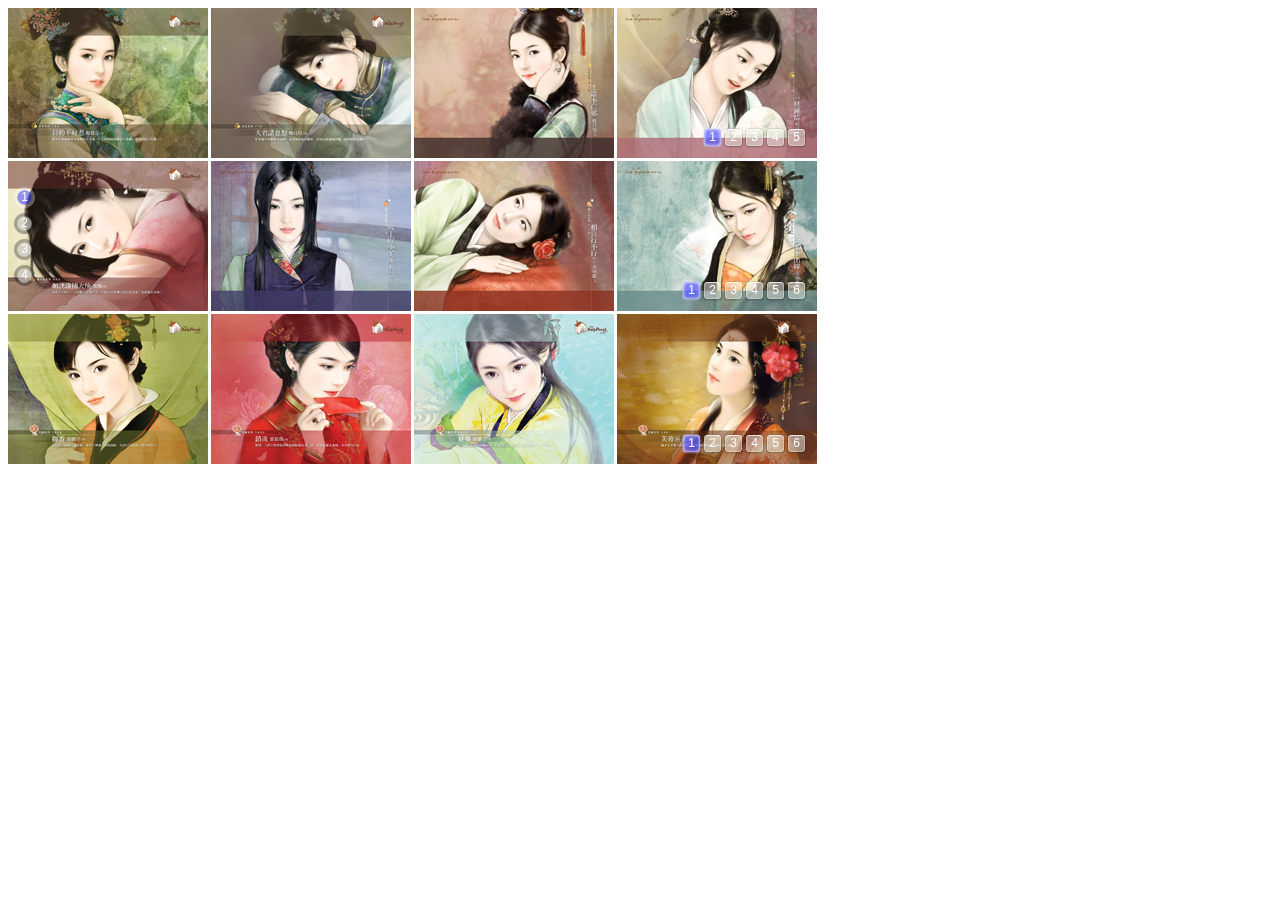
<file: downloads/slider-master/demos-jquery/grid-slider.source.html>
﻿<!DOCTYPE html>
<html>
<head>
    <meta charset="utf-8">
    <meta name="viewport" content="width=device-width, initial-scale=1.0">
    <title>Grid Slider Demo - Jssor Slider, Carousel, Slideshow with Javascript Source Code</title>
</head>
<body style="font-family:Arial, Verdana;background-color:#fff;">
    <!-- it works the same with all jquery version from 1.x to 2.x -->
    <script type="text/javascript" src="../js/jquery-1.9.1.min.js"></script>
    <!-- use jssor.slider.mini.js (40KB) instead for release -->
    <!-- jssor.slider.mini.js = (jssor.js + jssor.slider.js) -->
    <script type="text/javascript" src="../js/jssor.js"></script>
    <script type="text/javascript" src="../js/jssor.slider.js"></script>
    <script>

        jQuery(document).ready(function ($) {

            var nestedSliders = [];

            $.each(["sliderh1_container", "sliderh2_container", "sliderh3_container", "sliderh4_container"], function (index, value) {

                var sliderhOptions = {
                    $PauseOnHover: 1,                               //[Optional] Whether to pause when mouse over if a slider is auto playing, 0 no pause, 1 pause for desktop, 2 pause for touch device, 3 pause for desktop and touch device, 4 freeze for desktop, 8 freeze for touch device, 12 freeze for desktop and touch device, default value is 1
                    $AutoPlaySteps: 4,                                  //[Optional] Steps to go for each navigation request (this options applys only when slideshow disabled), the default value is 1
                    $SlideDuration: 300,                                //[Optional] Specifies default duration (swipe) for slide in milliseconds, default value is 500
                    $MinDragOffsetToSlide: 20,                          //[Optional] Minimum drag offset to trigger slide , default value is 20
                    $SlideWidth: 200,                                   //[Optional] Width of every slide in pixels, default value is width of 'slides' container
                    //$SlideHeight: 150,                                //[Optional] Height of every slide in pixels, default value is height of 'slides' container
                    $SlideSpacing: 3, 					                //[Optional] Space between each slide in pixels, default value is 0
                    $DisplayPieces: 4,                                  //[Optional] Number of pieces to display (the slideshow would be disabled if the value is set to greater than 1), the default value is 1
                    $ParkingPosition: 0,                              //[Optional] The offset position to park slide (this options applys only when slideshow disabled), default value is 0.
                    $UISearchMode: 0,                                   //[Optional] The way (0 parellel, 1 recursive, default value is 1) to search UI components (slides container, loading screen, navigator container, arrow navigator container, thumbnail navigator container etc).

                    $BulletNavigatorOptions: {                                //[Optional] Options to specify and enable navigator or not
                        $Class: $JssorBulletNavigator$,                       //[Required] Class to create navigator instance
                        $ChanceToShow: 2,                               //[Required] 0 Never, 1 Mouse Over, 2 Always
                        $AutoCenter: 0,                                 //[Optional] Auto center navigator in parent container, 0 None, 1 Horizontal, 2 Vertical, 3 Both, default value is 0
                        $Steps: 1,                                      //[Optional] Steps to go for each navigation request, default value is 1
                        $Lanes: 1,                                      //[Optional] Specify lanes to arrange items, default value is 1
                        $SpacingX: 0,                                   //[Optional] Horizontal space between each item in pixel, default value is 0
                        $SpacingY: 0,                                   //[Optional] Vertical space between each item in pixel, default value is 0
                        $Orientation: 1                                 //[Optional] The orientation of the navigator, 1 horizontal, 2 vertical, default value is 1
                    }
                };
                var jssor_sliderh = new $JssorSlider$(value, sliderhOptions);

                nestedSliders.push(jssor_sliderh);
            });

            var options = {
                $AutoPlay: false,                                    //[Optional] Whether to auto play, to enable slideshow, this option must be set to true, default value is false
                $AutoPlaySteps: 1,                                  //[Optional] Steps to go for each navigation request (this options applys only when slideshow disabled), the default value is 1
                $AutoPlayInterval: 4000,                            //[Optional] Interval (in milliseconds) to go for next slide since the previous stopped if the slider is auto playing, default value is 3000
                $PauseOnHover: 1,                               //[Optional] Whether to pause when mouse over if a slider is auto playing, 0 no pause, 1 pause for desktop, 2 pause for touch device, 3 pause for desktop and touch device, 4 freeze for desktop, 8 freeze for touch device, 12 freeze for desktop and touch device, default value is 1

                $ArrowKeyNavigation: true,   			            //[Optional] Allows keyboard (arrow key) navigation or not, default value is false
                $SlideDuration: 300,                                //[Optional] Specifies default duration (swipe) for slide in milliseconds, default value is 500
                $MinDragOffsetToSlide: 80,                          //[Optional] Minimum drag offset to trigger slide , default value is 20
                //$SlideWidth: 600,                                 //[Optional] Width of every slide in pixels, default value is width of 'slides' container
                $SlideHeight: 150,                                //[Optional] Height of every slide in pixels, default value is height of 'slides' container
                $SlideSpacing: 3, 					                //[Optional] Space between each slide in pixels, default value is 0
                $DisplayPieces: 3,                                  //[Optional] Number of pieces to display (the slideshow would be disabled if the value is set to greater than 1), the default value is 1
                $ParkingPosition: 0,                                //[Optional] The offset position to park slide (this options applys only when slideshow disabled), default value is 0.
                $UISearchMode: 0,                                   //[Optional] The way (0 parellel, 1 recursive, default value is 1) to search UI components (slides container, loading screen, navigator container, arrow navigator container, thumbnail navigator container etc).
                $PlayOrientation: 2,                                //[Optional] Orientation to play slide (for auto play, navigation), 1 horizental, 2 vertical, 5 horizental reverse, 6 vertical reverse, default value is 1
                $DragOrientation: 2,                                //[Optional] Orientation to drag slide, 0 no drag, 1 horizental, 2 vertical, 3 either, default value is 1 (Note that the $DragOrientation should be the same as $PlayOrientation when $DisplayPieces is greater than 1, or parking position is not 0),

                $BulletNavigatorOptions: {                                //[Optional] Options to specify and enable navigator or not
                    $Class: $JssorBulletNavigator$,                       //[Required] Class to create navigator instance
                    $ChanceToShow: 2,                               //[Required] 0 Never, 1 Mouse Over, 2 Always
                    $AutoCenter: 2,                                 //[Optional] Auto center navigator in parent container, 0 None, 1 Horizontal, 2 Vertical, 3 Both, default value is 0
                    $SpacingY: 5,                                   //[Optional] Vertical space between each item in pixel, default value is 0
                    $Orientation: 2                                 //[Optional] The orientation of the navigator, 1 horizontal, 2 vertical, default value is 1
                }
            };
            var jssor_slider1 = new $JssorSlider$("slider1_container", options);

            //responsive code begin
            //you can remove responsive code if you don't want the slider scales while window resizes
            function ScaleSlider() {
                var parentWidth = jssor_slider1.$Elmt.parentNode.clientWidth;
                if (parentWidth) {
                    var sliderWidth = parentWidth;

                    //keep the slider width no more than 809
                    sliderWidth = Math.min(sliderWidth, 809);

                    jssor_slider1.$ScaleWidth(sliderWidth);
                }
                else
                    window.setTimeout(ScaleSlider, 30);
            }
            ScaleSlider();

            $(window).bind("load", ScaleSlider);
            $(window).bind("resize", ScaleSlider);
            $(window).bind("orientationchange", ScaleSlider);
            //responsive code end
        });
    </script>
    <!-- sliderh style begin -->
    <style>
        /* jssor slider bullet navigator skin 03 css */
        /*
        .jssorb03 div           (normal)
        .jssorb03 div:hover     (normal mouseover)
        .jssorb03 .av           (active)
        .jssorb03 .av:hover     (active mouseover)
        .jssorb03 .dn           (mousedown)
        */
        .jssorb03 div, .jssorb03 div:hover, .jssorb03 .av
        {
            background: url(../img/b03.png) no-repeat;
            overflow:hidden;
            cursor: pointer;
        }
        .jssorb03 div { background-position: -5px -4px; }
        .jssorb03 div:hover, .jssorb03 .av:hover { background-position: -35px -4px; }
        .jssorb03 .av { background-position: -65px -4px; }
        .jssorb03 .dn, .jssorb03 .dn:hover { background-position: -95px -4px; }
    </style>
    <!-- sliderh style end -->
    <!-- Jssor Slider Begin -->
    <!-- You can move inline styles to css file or css block. -->
    <div id="slider1_container" style="position: relative; top: 0px; left: 0px; width: 809px; height: 456px; overflow: hidden; ">
            <!-- Slides Container -->
            <div u="slides" style="cursor: move; position: absolute; left: 0px; top: 0px; width: 809px; height: 456px;
                overflow: hidden;">
                <div>
                    <div id="sliderh1_container" style="position: relative; top: 0px; left: 0px; width: 809px;
                        height: 150px;">

                        <!-- Slides Container -->
                        <div u="slides" style="cursor: move; position: absolute; left: 0px; top: 0px; width: 809px; height: 150px;
                            overflow: hidden;">
                            <div><img u="image" src="../img/ancient-lady/005.jpg" /></div>
                            <div><img u="image" src="../img/ancient-lady/006.jpg" /></div>
                            <div><img u="image" src="../img/ancient-lady/011.jpg" /></div>
                            <div><img u="image" src="../img/ancient-lady/013.jpg" /></div>
                            <div><img u="image" src="../img/ancient-lady/014.jpg" /></div>
                        </div>
                        <!-- Bullet Navigator Skin Begin -->
                        <!-- bullet navigator container -->
                        <div u="navigator" class="jssorb03" style="position: absolute; bottom: 10px; right: 10px;">
                            <!-- bullet navigator item prototype -->
                            <div u="prototype" style="position: absolute; width: 21px; height: 21px; text-align:center; line-height:21px; color:white; font-size:12px;"><div u="numbertemplate"></div></div>
                        </div>
                        <!-- Bullet Navigator Skin End -->
                    </div>
                </div>
                <div>
                    <div id="sliderh2_container" style="position: relative; top: 0px; left: 0px; width: 809px;
                        height: 150px;">

                        <!-- Slides Container -->
                        <div u="slides" style="cursor: move; position: absolute; left: 0px; top: 0px; width: 809px; height: 150px;
                            overflow: hidden;">
                            <div><img u="image" src="../img/ancient-lady/020.jpg" /></div>
                            <div><img u="image" src="../img/ancient-lady/021.jpg" /></div>
                            <div><img u="image" src="../img/ancient-lady/022.jpg" /></div>
                            <div><img u="image" src="../img/ancient-lady/024.jpg" /></div>
                            <div><img u="image" src="../img/ancient-lady/025.jpg" /></div>
                            <div><img u="image" src="../img/ancient-lady/027.jpg" /></div>
                        </div>
                        <!-- Bullet Navigator Skin Begin -->
                        <!-- bullet navigator container -->
                        <div u="navigator" class="jssorb03" style="position: absolute; bottom: 10px; right: 10px;">
                            <!-- bullet navigator item prototype -->
                            <div u="prototype" style="position: absolute; width: 21px; height: 21px; text-align:center; line-height:21px; color:white; font-size:12px;"><div u="numbertemplate"></div></div>
                        </div>
                        <!-- Bullet Navigator Skin End -->
                    </div>
                </div>
                <div>
                    <div id="sliderh3_container" style="position: relative; top: 0px; left: 0px; width: 809px;
                        height: 150px;">

                        <!-- Slides Container -->
                        <div u="slides" style="cursor: move; position: absolute; left: 0px; top: 0px; width: 809px; height: 150px;
                            overflow: hidden;">
                            <div><img u="image" src="../img/ancient-lady/029.jpg" /></div>
                            <div><img u="image" src="../img/ancient-lady/030.jpg" /></div>
                            <div><img u="image" src="../img/ancient-lady/031.jpg" /></div>
                            <div><img u="image" src="../img/ancient-lady/032.jpg" /></div>
                            <div><img u="image" src="../img/ancient-lady/034.jpg" /></div>
                            <div><img u="image" src="../img/ancient-lady/038.jpg" /></div>
                        </div>
                        <!-- Bullet Navigator Skin Begin -->
                        <!-- bullet navigator container -->
                        <div u="navigator" class="jssorb03" style="position: absolute; bottom: 10px; right: 10px;">
                            <!-- bullet navigator item prototype -->
                            <div u="prototype" style="position: absolute; width: 21px; height: 21px; text-align:center; line-height:21px; color:white; font-size:12px;"><div u="numbertemplate"></div></div>
                        </div>
                        <!-- Bullet Navigator Skin End -->
                    </div>
                </div>
                <div>
                    <div id="sliderh4_container" style="position: relative; top: 0px; left: 0px; width: 809px;
                        height: 150px;">

                        <!-- Slides Container -->
                        <div u="slides" style="cursor: move; position: absolute; left: 0px; top: 0px; width: 809px; height: 150px;
                            overflow: hidden;">
                            <div><img u="image" src="../img/ancient-lady/039.jpg" /></div>
                            <div><img u="image" src="../img/ancient-lady/043.jpg" /></div>
                            <div><img u="image" src="../img/ancient-lady/044.jpg" /></div>
                            <div><img u="image" src="../img/ancient-lady/047.jpg" /></div>
                            <div><img u="image" src="../img/ancient-lady/050.jpg" /></div>
                        </div>
                        <!-- Bullet Navigator Skin Begin -->
                        <!-- bullet navigator container -->
                        <div u="navigator" class="jssorb03" style="position: absolute; bottom: 10px; right: 10px;">
                            <!-- bullet navigator item prototype -->
                            <div u="prototype" style="position: absolute; width: 21px; height: 21px; text-align:center; line-height:21px; color:white; font-size:12px;"><div u="numbertemplate"></div></div>
                        </div>
                        <!-- Bullet Navigator Skin End -->
                    </div>
                </div>
            </div>
        <!-- Bullet Navigator Skin Begin -->
        <!-- jssor slider bullet navigator skin 02 -->
        <style>
            /*
            .jssorb02 div           (normal)
            .jssorb02 div:hover     (normal mouseover)
            .jssorb02 .av           (active)
            .jssorb02 .av:hover     (active mouseover)
            .jssorb02 .dn           (mousedown)
            */
            .jssorb02 div, .jssorb02 div:hover, .jssorb02 .av
            {
                background: url(../img/b02.png) no-repeat;
                overflow:hidden;
                cursor: pointer;
            }
            .jssorb02 div { background-position: -5px -5px; }
            .jssorb02 div:hover, .jssorb02 .av:hover { background-position: -35px -5px; }
            .jssorb02 .av { background-position: -65px -5px; }
            .jssorb02 .dn, .jssorb02 .dn:hover { background-position: -95px -5px; }
        </style>
        <!-- bullet navigator container -->
        <div u="navigator" class="jssorb02" style="position: absolute; bottom: 8px; left: 6px;">
            <!-- bullet navigator item prototype -->
            <div u="prototype" style="POSITION: absolute; WIDTH: 21px; HEIGHT: 21px; text-align:center; line-height:21px; color:White; font-size:12px;"><div u="numbertemplate"></div></div>
        </div>
        <!-- Bullet Navigator Skin End -->
            <a style="display: none" href="http://www.jssor.com">Image Slider</a>
        </div>
    <!-- Jssor Slider End -->
</body>
</html>
</file>
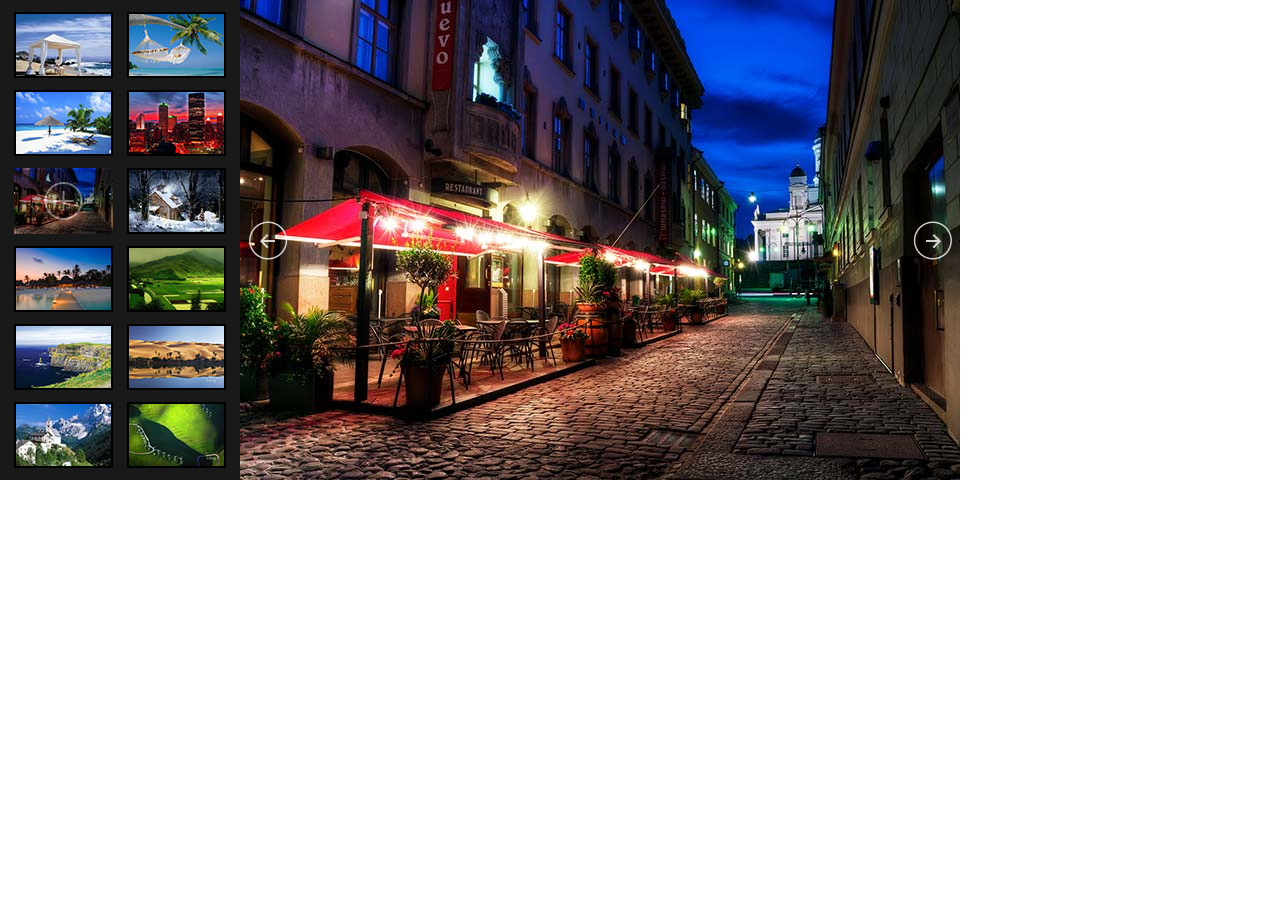
<file: downloads/slider-master/demos-jquery/image-gallery-with-vertical-thumbnail.source.html>
﻿<!DOCTYPE html>
<html>
<head>
    <meta charset="utf-8">
    <meta name="viewport" content="width=device-width, initial-scale=1.0">
    <title>Image Gallery with Vertical Thumbnail Navigater Theme - Jssor Slider, Carousel, Slideshow with Javascript Source Code</title>
</head>
<body style="margin: 0px; padding: 0px; font-family:Arial, Verdana;background-color:#fff;">
    <!-- it works the same with all jquery version from 1.x to 2.x -->
    <script type="text/javascript" src="../js/jquery-1.9.1.min.js"></script>
    <!-- use jssor.slider.mini.js (40KB) instead for release -->
    <!-- jssor.slider.mini.js = (jssor.js + jssor.slider.js) -->
    <script type="text/javascript" src="../js/jssor.js"></script>
    <script type="text/javascript" src="../js/jssor.slider.js"></script>
    <script>
        jQuery(document).ready(function ($) {
            var _SlideshowTransitions = [
            //Zoom- in
            {$Duration: 1200, $Zoom: 1, $Easing: { $Zoom: $JssorEasing$.$EaseInCubic, $Opacity: $JssorEasing$.$EaseOutQuad }, $Opacity: 2 },
            //Zoom+ out
            {$Duration: 1000, $Zoom: 11, $SlideOut: true, $Easing: { $Zoom: $JssorEasing$.$EaseInExpo, $Opacity: $JssorEasing$.$EaseLinear }, $Opacity: 2 },
            //Rotate Zoom- in
            {$Duration: 1200, $Zoom: 1, $Rotate: 1, $During: { $Zoom: [0.2, 0.8], $Rotate: [0.2, 0.8] }, $Easing: { $Zoom: $JssorEasing$.$EaseSwing, $Opacity: $JssorEasing$.$EaseLinear, $Rotate: $JssorEasing$.$EaseSwing }, $Opacity: 2, $Round: { $Rotate: 0.5} },
            //Rotate Zoom+ out
            {$Duration: 1000, $Zoom: 11, $Rotate: 1, $SlideOut: true, $Easing: { $Zoom: $JssorEasing$.$EaseInExpo, $Opacity: $JssorEasing$.$EaseLinear, $Rotate: $JssorEasing$.$EaseInExpo }, $Opacity: 2, $Round: { $Rotate: 0.8} },

            //Zoom HDouble- in
            {$Duration: 1200, x: 0.5, $Cols: 2, $Zoom: 1, $Assembly: 2049, $ChessMode: { $Column: 15 }, $Easing: { $Left: $JssorEasing$.$EaseInCubic, $Zoom: $JssorEasing$.$EaseInCubic, $Opacity: $JssorEasing$.$EaseLinear }, $Opacity: 2 },
            //Zoom HDouble+ out
            {$Duration: 1200, x: 4, $Cols: 2, $Zoom: 11, $SlideOut: true, $Assembly: 2049, $ChessMode: { $Column: 15 }, $Easing: { $Left: $JssorEasing$.$EaseInExpo, $Zoom: $JssorEasing$.$EaseInExpo, $Opacity: $JssorEasing$.$EaseLinear }, $Opacity: 2 },

            //Rotate Zoom- in L
            {$Duration: 1200, x: 0.6, $Zoom: 1, $Rotate: 1, $During: { $Left: [0.2, 0.8], $Zoom: [0.2, 0.8], $Rotate: [0.2, 0.8] }, $Easing: { $Left: $JssorEasing$.$EaseSwing, $Zoom: $JssorEasing$.$EaseSwing, $Opacity: $JssorEasing$.$EaseLinear, $Rotate: $JssorEasing$.$EaseSwing }, $Opacity: 2, $Round: { $Rotate: 0.5} },
            //Rotate Zoom+ out R
            {$Duration: 1000, x: -4, $Zoom: 11, $Rotate: 1, $SlideOut: true, $Easing: { $Left: $JssorEasing$.$EaseInExpo, $Zoom: $JssorEasing$.$EaseInExpo, $Opacity: $JssorEasing$.$EaseLinear, $Rotate: $JssorEasing$.$EaseInExpo }, $Opacity: 2, $Round: { $Rotate: 0.8} },
            //Rotate Zoom- in R
            {$Duration: 1200, x: -0.6, $Zoom: 1, $Rotate: 1, $During: { $Left: [0.2, 0.8], $Zoom: [0.2, 0.8], $Rotate: [0.2, 0.8] }, $Easing: { $Left: $JssorEasing$.$EaseSwing, $Zoom: $JssorEasing$.$EaseSwing, $Opacity: $JssorEasing$.$EaseLinear, $Rotate: $JssorEasing$.$EaseSwing }, $Opacity: 2, $Round: { $Rotate: 0.5} },
            //Rotate Zoom+ out L
            {$Duration: 1000, x: 4, $Zoom: 11, $Rotate: 1, $SlideOut: true, $Easing: { $Left: $JssorEasing$.$EaseInExpo, $Zoom: $JssorEasing$.$EaseInExpo, $Opacity: $JssorEasing$.$EaseLinear, $Rotate: $JssorEasing$.$EaseInExpo }, $Opacity: 2, $Round: { $Rotate: 0.8} },

            //Rotate HDouble- in
            {$Duration: 1200, x: 0.5, y: 0.3, $Cols: 2, $Zoom: 1, $Rotate: 1, $Assembly: 2049, $ChessMode: { $Column: 15 }, $Easing: { $Left: $JssorEasing$.$EaseInCubic, $Top: $JssorEasing$.$EaseInCubic, $Zoom: $JssorEasing$.$EaseInCubic, $Opacity: $JssorEasing$.$EaseOutQuad, $Rotate: $JssorEasing$.$EaseInCubic }, $Opacity: 2, $Round: { $Rotate: 0.7} },
            //Rotate HDouble- out
            {$Duration: 1000, x: 0.5, y: 0.3, $Cols: 2, $Zoom: 1, $Rotate: 1, $SlideOut: true, $Assembly: 2049, $ChessMode: { $Column: 15 }, $Easing: { $Left: $JssorEasing$.$EaseInExpo, $Top: $JssorEasing$.$EaseInExpo, $Zoom: $JssorEasing$.$EaseInExpo, $Opacity: $JssorEasing$.$EaseLinear, $Rotate: $JssorEasing$.$EaseInExpo }, $Opacity: 2, $Round: { $Rotate: 0.7} },
            //Rotate VFork in
            {$Duration: 1200, x: -4, y: 2, $Rows: 2, $Zoom: 11, $Rotate: 1, $Assembly: 2049, $ChessMode: { $Row: 28 }, $Easing: { $Left: $JssorEasing$.$EaseInCubic, $Top: $JssorEasing$.$EaseInCubic, $Zoom: $JssorEasing$.$EaseInCubic, $Opacity: $JssorEasing$.$EaseOutQuad, $Rotate: $JssorEasing$.$EaseInCubic }, $Opacity: 2, $Round: { $Rotate: 0.7} },
            //Rotate HFork in
            {$Duration: 1200, x: 1, y: 2, $Cols: 2, $Zoom: 11, $Rotate: 1, $Assembly: 2049, $ChessMode: { $Column: 19 }, $Easing: { $Left: $JssorEasing$.$EaseInCubic, $Top: $JssorEasing$.$EaseInCubic, $Zoom: $JssorEasing$.$EaseInCubic, $Opacity: $JssorEasing$.$EaseOutQuad, $Rotate: $JssorEasing$.$EaseInCubic }, $Opacity: 2, $Round: { $Rotate: 0.8} }
            ];

            var options = {
                $AutoPlay: true,                                    //[Optional] Whether to auto play, to enable slideshow, this option must be set to true, default value is false
                $AutoPlayInterval: 1500,                            //[Optional] Interval (in milliseconds) to go for next slide since the previous stopped if the slider is auto playing, default value is 3000
                $PauseOnHover: 1,                                //[Optional] Whether to pause when mouse over if a slider is auto playing, 0 no pause, 1 pause for desktop, 2 pause for touch device, 3 pause for desktop and touch device, 4 freeze for desktop, 8 freeze for touch device, 12 freeze for desktop and touch device, default value is 1

                $DragOrientation: 3,                                //[Optional] Orientation to drag slide, 0 no drag, 1 horizental, 2 vertical, 3 either, default value is 1 (Note that the $DragOrientation should be the same as $PlayOrientation when $DisplayPieces is greater than 1, or parking position is not 0)
                $ArrowKeyNavigation: true,   			            //[Optional] Allows keyboard (arrow key) navigation or not, default value is false
                $SlideDuration: 600,                                //Specifies default duration (swipe) for slide in milliseconds

                $SlideshowOptions: {                                //[Optional] Options to specify and enable slideshow or not
                    $Class: $JssorSlideshowRunner$,                 //[Required] Class to create instance of slideshow
                    $Transitions: _SlideshowTransitions,            //[Required] An array of slideshow transitions to play slideshow
                    $TransitionsOrder: 1,                           //[Optional] The way to choose transition to play slide, 1 Sequence, 0 Random
                    $ShowLink: true                                    //[Optional] Whether to bring slide link on top of the slider when slideshow is running, default value is false
                },

                $ArrowNavigatorOptions: {                       //[Optional] Options to specify and enable arrow navigator or not
                    $Class: $JssorArrowNavigator$,              //[Requried] Class to create arrow navigator instance
                    $ChanceToShow: 1,                               //[Required] 0 Never, 1 Mouse Over, 2 Always
                    $AutoCenter: 2,                                 //[Optional] Auto center navigator in parent container, 0 None, 1 Horizontal, 2 Vertical, 3 Both, default value is 0
                    $Steps: 1                                       //[Optional] Steps to go for each navigation request, default value is 1
                },

                $ThumbnailNavigatorOptions: {                       //[Optional] Options to specify and enable thumbnail navigator or not
                    $Class: $JssorThumbnailNavigator$,              //[Required] Class to create thumbnail navigator instance
                    $ChanceToShow: 2,                               //[Required] 0 Never, 1 Mouse Over, 2 Always

                    $ActionMode: 1,                                 //[Optional] 0 None, 1 act by click, 2 act by mouse hover, 3 both, default value is 1
                    $Lanes: 2,                                      //[Optional] Specify lanes to arrange thumbnails, default value is 1
                    $SpacingX: 14,                                   //[Optional] Horizontal space between each thumbnail in pixel, default value is 0
                    $SpacingY: 12,                                   //[Optional] Vertical space between each thumbnail in pixel, default value is 0
                    $DisplayPieces: 6,                             //[Optional] Number of pieces to display, default value is 1
                    $ParkingPosition: 156,                          //[Optional] The offset position to park thumbnail
                    $Orientation: 2                                //[Optional] Orientation to arrange thumbnails, 1 horizental, 2 vertical, default value is 1
                }
            };

            var jssor_slider1 = new $JssorSlider$("slider1_container", options);
            //responsive code begin
            //you can remove responsive code if you don't want the slider scales while window resizes
            function ScaleSlider() {
                var parentWidth = jssor_slider1.$Elmt.parentNode.clientWidth;
                if (parentWidth)
                    jssor_slider1.$ScaleWidth(Math.max(Math.min(parentWidth, 960), 300));
                else
                    window.setTimeout(ScaleSlider, 30);
            }
            ScaleSlider();

            $(window).bind("load", ScaleSlider);
            $(window).bind("resize", ScaleSlider);
            $(window).bind("orientationchange", ScaleSlider);
            //responsive code end
        });
    </script>
    <!-- Jssor Slider Begin -->
    <!-- You can move inline styles to css file or css block. -->
    <div id="slider1_container" style="position: relative; top: 0px; left: 0px; width: 960px;
        height: 480px; background: #191919; overflow: hidden;">

        <!-- Loading Screen -->
        <div u="loading" style="position: absolute; top: 0px; left: 0px;">
            <div style="filter: alpha(opacity=70); opacity:0.7; position: absolute; display: block;
                background-color: #000000; top: 0px; left: 0px;width: 100%;height:100%;">
            </div>
            <div style="position: absolute; display: block; background: url(../img/loading.gif) no-repeat center center;
                top: 0px; left: 0px;width: 100%;height:100%;">
            </div>
        </div>

        <!-- Slides Container -->
        <div u="slides" style="cursor: move; position: absolute; left: 240px; top: 0px; width: 720px; height: 480px; overflow: hidden;">
            <div>
                <img u="image" src="../img/travel/01.jpg" />
                <img u="thumb" src="../img/travel/thumb-01.jpg" />
            </div>
            <div>
                <img u="image" src="../img/travel/02.jpg" />
                <img u="thumb" src="../img/travel/thumb-02.jpg" />
            </div>
            <div>
                <img u="image" src="../img/travel/03.jpg" />
                <img u="thumb" src="../img/travel/thumb-03.jpg" />
            </div>
            <div>
                <img u="image" src="../img/travel/04.jpg" />
                <img u="thumb" src="../img/travel/thumb-04.jpg" />
            </div>
            <div>
                <img u="image" src="../img/travel/05.jpg" />
                <img u="thumb" src="../img/travel/thumb-05.jpg" />
            </div>
            <div>
                <img u="image" src="../img/travel/06.jpg" />
                <img u="thumb" src="../img/travel/thumb-06.jpg" />
            </div>
            <div>
                <img u="image" src="../img/travel/07.jpg" />
                <img u="thumb" src="../img/travel/thumb-07.jpg" />
            </div>
            <div>
                <img u="image" src="../img/travel/08.jpg" />
                <img u="thumb" src="../img/travel/thumb-08.jpg" />
            </div>
            <div>
                <img u="image" src="../img/travel/09.jpg" />
                <img u="thumb" src="../img/travel/thumb-09.jpg" />
            </div>
            <div>
                <img u="image" src="../img/travel/10.jpg" />
                <img u="thumb" src="../img/travel/thumb-10.jpg" />
            </div>
            
            <div>
                <img u="image" src="../img/travel/11.jpg" />
                <img u="thumb" src="../img/travel/thumb-11.jpg" />
            </div>
            <div>
                <img u="image" src="../img/travel/12.jpg" />
                <img u="thumb" src="../img/travel/thumb-12.jpg" />
            </div>
            <div>
                <img u="image" src="../img/travel/13.jpg" />
                <img u="thumb" src="../img/travel/thumb-13.jpg" />
            </div>
            <div>
                <img u="image" src="../img/travel/14.jpg" />
                <img u="thumb" src="../img/travel/thumb-14.jpg" />
            </div>
        </div>
        
        <!-- Arrow Navigator Skin Begin -->
        <style>
            /* jssor slider arrow navigator skin 05 css */
            /*
            .jssora05l              (normal)
            .jssora05r              (normal)
            .jssora05l:hover        (normal mouseover)
            .jssora05r:hover        (normal mouseover)
            .jssora05ldn            (mousedown)
            .jssora05rdn            (mousedown)
            */
            .jssora05l, .jssora05r, .jssora05ldn, .jssora05rdn
            {
            	position: absolute;
            	cursor: pointer;
            	display: block;
                background: url(../img/a17.png) no-repeat;
                overflow:hidden;
            }
            .jssora05l { background-position: -10px -40px; }
            .jssora05r { background-position: -70px -40px; }
            .jssora05l:hover { background-position: -130px -40px; }
            .jssora05r:hover { background-position: -190px -40px; }
            .jssora05ldn { background-position: -250px -40px; }
            .jssora05rdn { background-position: -310px -40px; }
        </style>
        <!-- Arrow Left -->
        <span u="arrowleft" class="jssora05l" style="width: 40px; height: 40px; top: 158px; left: 248px;">
        </span>
        <!-- Arrow Right -->
        <span u="arrowright" class="jssora05r" style="width: 40px; height: 40px; top: 158px; right: 8px">
        </span>
        <!-- Arrow Navigator Skin End -->
        
        <!-- Thumbnail Navigator Skin 02 Begin -->
        <div u="thumbnavigator" class="jssort02" style="position: absolute; width: 240px; height: 480px; left:0px; bottom: 0px;">
        
            <!-- Thumbnail Item Skin Begin -->
            <style>
                /* jssor slider thumbnail navigator skin 02 css */
                /*
                .jssort02 .p            (normal)
                .jssort02 .p:hover      (normal mouseover)
                .jssort02 .pav          (active)
                .jssort02 .pav:hover    (active mouseover)
                .jssort02 .pdn          (mousedown)
                */
                .jssort02 .w
                {
                    position: absolute;
                    top: 0px;
                    left: 0px;
                    width: 100%;
                    height: 100%;
                }
                .jssort02 .c
                {
                    position: absolute;
                    top: 0px;
                    left: 0px;
                    width: 95px;
                    height: 62px;
                    border: #000 2px solid;
                }
                .jssort02 .p:hover .c, .jssort02 .pav:hover .c, .jssort02 .pav .c 
                {
                	background: url(../img/t01.png) center center;
                	border-width: 0px;
                    top: 2px;
                    left: 2px;
                    width: 95px;
                    height: 62px;
                }
                .jssort02 .p:hover .c, .jssort02 .pav:hover .c
                {
                    top: 0px;
                    left: 0px;
                    width: 97px;
                    height: 64px;
                    border: #fff 1px solid;
                }
            </style>
            <div u="slides" style="cursor: move;">
                <div u="prototype" class="p" style="position: absolute; width: 99px; height: 66px; top: 0; left: 0;">
                    <div class=w><div u="thumbnailtemplate" style=" width: 100%; height: 100%; border: none;position:absolute; top: 0; left: 0;"></div></div>
                    <div class=c>
                    </div>
                </div>
            </div>
            <!-- Thumbnail Item Skin End -->
        </div>
        <!-- Thumbnail Navigator Skin End -->
        <a style="display: none" href="http://www.jssor.com">Image Slider</a>
    </div>
    <!-- Jssor Slider End -->
</body>
</html>
</file>
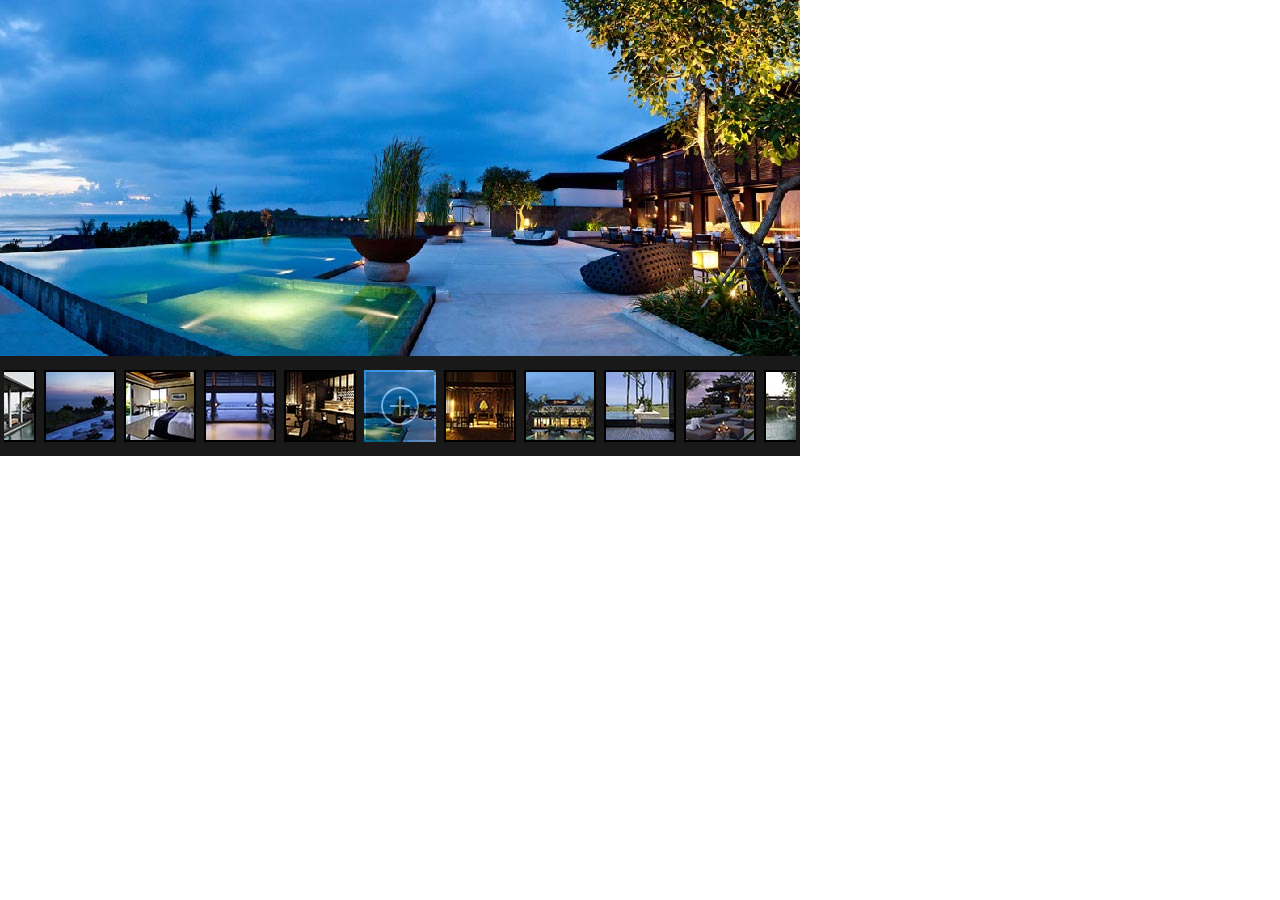
<file: downloads/slider-master/demos-jquery/image-gallery.source.html>
﻿<!DOCTYPE html>
<html>
<head>
    <meta charset="utf-8">
    <meta name="viewport" content="width=device-width, initial-scale=1.0">
    <title>Image Gallery Theme - Jssor Slider, Carousel, Slideshow with Javascript Source Code</title>
</head>
<body style="padding: 0; margin: 0; font-family:Arial, Verdana;background-color:#fff;">
    <!-- it works the same with all jquery version from 1.x to 2.x -->
    <script type="text/javascript" src="../js/jquery-1.9.1.min.js"></script>
    <!-- use jssor.slider.mini.js (40KB) instead for release -->
    <!-- jssor.slider.mini.js = (jssor.js + jssor.slider.js) -->
    <script type="text/javascript" src="../js/jssor.js"></script>
    <script type="text/javascript" src="../js/jssor.slider.js"></script>
    <script>

        jQuery(document).ready(function ($) {

            var _SlideshowTransitions = [
            //Fade in L
                {$Duration: 1200, x: 0.3, $During: { $Left: [0.3, 0.7] }, $Easing: { $Left: $JssorEasing$.$EaseInCubic, $Opacity: $JssorEasing$.$EaseLinear }, $Opacity: 2 }
            //Fade out R
                , { $Duration: 1200, x: -0.3, $SlideOut: true, $Easing: { $Left: $JssorEasing$.$EaseInCubic, $Opacity: $JssorEasing$.$EaseLinear }, $Opacity: 2 }
            //Fade in R
                , { $Duration: 1200, x: -0.3, $During: { $Left: [0.3, 0.7] }, $Easing: { $Left: $JssorEasing$.$EaseInCubic, $Opacity: $JssorEasing$.$EaseLinear }, $Opacity: 2 }
            //Fade out L
                , { $Duration: 1200, x: 0.3, $SlideOut: true, $Easing: { $Left: $JssorEasing$.$EaseInCubic, $Opacity: $JssorEasing$.$EaseLinear }, $Opacity: 2 }

            //Fade in T
                , { $Duration: 1200, y: 0.3, $During: { $Top: [0.3, 0.7] }, $Easing: { $Top: $JssorEasing$.$EaseInCubic, $Opacity: $JssorEasing$.$EaseLinear }, $Opacity: 2, $Outside: true }
            //Fade out B
                , { $Duration: 1200, y: -0.3, $SlideOut: true, $Easing: { $Top: $JssorEasing$.$EaseInCubic, $Opacity: $JssorEasing$.$EaseLinear }, $Opacity: 2, $Outside: true }
            //Fade in B
                , { $Duration: 1200, y: -0.3, $During: { $Top: [0.3, 0.7] }, $Easing: { $Top: $JssorEasing$.$EaseInCubic, $Opacity: $JssorEasing$.$EaseLinear }, $Opacity: 2 }
            //Fade out T
                , { $Duration: 1200, y: 0.3, $SlideOut: true, $Easing: { $Top: $JssorEasing$.$EaseInCubic, $Opacity: $JssorEasing$.$EaseLinear }, $Opacity: 2 }

            //Fade in LR
                , { $Duration: 1200, x: 0.3, $Cols: 2, $During: { $Left: [0.3, 0.7] }, $ChessMode: { $Column: 3 }, $Easing: { $Left: $JssorEasing$.$EaseInCubic, $Opacity: $JssorEasing$.$EaseLinear }, $Opacity: 2, $Outside: true }
            //Fade out LR
                , { $Duration: 1200, x: 0.3, $Cols: 2, $SlideOut: true, $ChessMode: { $Column: 3 }, $Easing: { $Left: $JssorEasing$.$EaseInCubic, $Opacity: $JssorEasing$.$EaseLinear }, $Opacity: 2, $Outside: true }
            //Fade in TB
                , { $Duration: 1200, y: 0.3, $Rows: 2, $During: { $Top: [0.3, 0.7] }, $ChessMode: { $Row: 12 }, $Easing: { $Top: $JssorEasing$.$EaseInCubic, $Opacity: $JssorEasing$.$EaseLinear }, $Opacity: 2 }
            //Fade out TB
                , { $Duration: 1200, y: 0.3, $Rows: 2, $SlideOut: true, $ChessMode: { $Row: 12 }, $Easing: { $Top: $JssorEasing$.$EaseInCubic, $Opacity: $JssorEasing$.$EaseLinear }, $Opacity: 2 }

            //Fade in LR Chess
                , { $Duration: 1200, y: 0.3, $Cols: 2, $During: { $Top: [0.3, 0.7] }, $ChessMode: { $Column: 12 }, $Easing: { $Top: $JssorEasing$.$EaseInCubic, $Opacity: $JssorEasing$.$EaseLinear }, $Opacity: 2, $Outside: true }
            //Fade out LR Chess
                , { $Duration: 1200, y: -0.3, $Cols: 2, $SlideOut: true, $ChessMode: { $Column: 12 }, $Easing: { $Top: $JssorEasing$.$EaseInCubic, $Opacity: $JssorEasing$.$EaseLinear }, $Opacity: 2 }
            //Fade in TB Chess
                , { $Duration: 1200, x: 0.3, $Rows: 2, $During: { $Left: [0.3, 0.7] }, $ChessMode: { $Row: 3 }, $Easing: { $Left: $JssorEasing$.$EaseInCubic, $Opacity: $JssorEasing$.$EaseLinear }, $Opacity: 2, $Outside: true }
            //Fade out TB Chess
                , { $Duration: 1200, x: -0.3, $Rows: 2, $SlideOut: true, $ChessMode: { $Row: 3 }, $Easing: { $Left: $JssorEasing$.$EaseInCubic, $Opacity: $JssorEasing$.$EaseLinear }, $Opacity: 2 }

            //Fade in Corners
                , { $Duration: 1200, x: 0.3, y: 0.3, $Cols: 2, $Rows: 2, $During: { $Left: [0.3, 0.7], $Top: [0.3, 0.7] }, $ChessMode: { $Column: 3, $Row: 12 }, $Easing: { $Left: $JssorEasing$.$EaseInCubic, $Top: $JssorEasing$.$EaseInCubic, $Opacity: $JssorEasing$.$EaseLinear }, $Opacity: 2, $Outside: true }
            //Fade out Corners
                , { $Duration: 1200, x: 0.3, y: 0.3, $Cols: 2, $Rows: 2, $During: { $Left: [0.3, 0.7], $Top: [0.3, 0.7] }, $SlideOut: true, $ChessMode: { $Column: 3, $Row: 12 }, $Easing: { $Left: $JssorEasing$.$EaseInCubic, $Top: $JssorEasing$.$EaseInCubic, $Opacity: $JssorEasing$.$EaseLinear }, $Opacity: 2, $Outside: true }

            //Fade Clip in H
                , { $Duration: 1200, $Delay: 20, $Clip: 3, $Assembly: 260, $Easing: { $Clip: $JssorEasing$.$EaseInCubic, $Opacity: $JssorEasing$.$EaseLinear }, $Opacity: 2 }
            //Fade Clip out H
                , { $Duration: 1200, $Delay: 20, $Clip: 3, $SlideOut: true, $Assembly: 260, $Easing: { $Clip: $JssorEasing$.$EaseOutCubic, $Opacity: $JssorEasing$.$EaseLinear }, $Opacity: 2 }
            //Fade Clip in V
                , { $Duration: 1200, $Delay: 20, $Clip: 12, $Assembly: 260, $Easing: { $Clip: $JssorEasing$.$EaseInCubic, $Opacity: $JssorEasing$.$EaseLinear }, $Opacity: 2 }
            //Fade Clip out V
                , { $Duration: 1200, $Delay: 20, $Clip: 12, $SlideOut: true, $Assembly: 260, $Easing: { $Clip: $JssorEasing$.$EaseOutCubic, $Opacity: $JssorEasing$.$EaseLinear }, $Opacity: 2 }
                ];

            var options = {
                $AutoPlay: true,                                    //[Optional] Whether to auto play, to enable slideshow, this option must be set to true, default value is false
                $AutoPlayInterval: 1500,                            //[Optional] Interval (in milliseconds) to go for next slide since the previous stopped if the slider is auto playing, default value is 3000
                $PauseOnHover: 1,                                //[Optional] Whether to pause when mouse over if a slider is auto playing, 0 no pause, 1 pause for desktop, 2 pause for touch device, 3 pause for desktop and touch device, 4 freeze for desktop, 8 freeze for touch device, 12 freeze for desktop and touch device, default value is 1

                $DragOrientation: 3,                                //[Optional] Orientation to drag slide, 0 no drag, 1 horizental, 2 vertical, 3 either, default value is 1 (Note that the $DragOrientation should be the same as $PlayOrientation when $DisplayPieces is greater than 1, or parking position is not 0)
                $ArrowKeyNavigation: true,   			            //[Optional] Allows keyboard (arrow key) navigation or not, default value is false
                $SlideDuration: 800,                                //Specifies default duration (swipe) for slide in milliseconds

                $SlideshowOptions: {                                //[Optional] Options to specify and enable slideshow or not
                    $Class: $JssorSlideshowRunner$,                 //[Required] Class to create instance of slideshow
                    $Transitions: _SlideshowTransitions,            //[Required] An array of slideshow transitions to play slideshow
                    $TransitionsOrder: 1,                           //[Optional] The way to choose transition to play slide, 1 Sequence, 0 Random
                    $ShowLink: true                                    //[Optional] Whether to bring slide link on top of the slider when slideshow is running, default value is false
                },

                $ArrowNavigatorOptions: {                       //[Optional] Options to specify and enable arrow navigator or not
                    $Class: $JssorArrowNavigator$,              //[Requried] Class to create arrow navigator instance
                    $ChanceToShow: 1                               //[Required] 0 Never, 1 Mouse Over, 2 Always
                },

                $ThumbnailNavigatorOptions: {                       //[Optional] Options to specify and enable thumbnail navigator or not
                    $Class: $JssorThumbnailNavigator$,              //[Required] Class to create thumbnail navigator instance
                    $ChanceToShow: 2,                               //[Required] 0 Never, 1 Mouse Over, 2 Always

                    $ActionMode: 1,                                 //[Optional] 0 None, 1 act by click, 2 act by mouse hover, 3 both, default value is 1
                    $SpacingX: 8,                                   //[Optional] Horizontal space between each thumbnail in pixel, default value is 0
                    $DisplayPieces: 10,                             //[Optional] Number of pieces to display, default value is 1
                    $ParkingPosition: 360                          //[Optional] The offset position to park thumbnail
                }
            };

            var jssor_slider1 = new $JssorSlider$("slider1_container", options);
            //responsive code begin
            //you can remove responsive code if you don't want the slider scales while window resizes
            function ScaleSlider() {
                var parentWidth = jssor_slider1.$Elmt.parentNode.clientWidth;
                if (parentWidth)
                    jssor_slider1.$ScaleWidth(Math.max(Math.min(parentWidth, 800), 300));
                else
                    window.setTimeout(ScaleSlider, 30);
            }
            ScaleSlider();

            $(window).bind("load", ScaleSlider);
            $(window).bind("resize", ScaleSlider);
            $(window).bind("orientationchange", ScaleSlider);
            //responsive code end
        });
    </script>
    <!-- Jssor Slider Begin -->
    <!-- You can move inline styles to css file or css block. -->
    <div id="slider1_container" style="position: relative; top: 0px; left: 0px; width: 800px;
        height: 456px; background: #191919; overflow: hidden;">

        <!-- Loading Screen -->
        <div u="loading" style="position: absolute; top: 0px; left: 0px;">
            <div style="filter: alpha(opacity=70); opacity:0.7; position: absolute; display: block;
                background-color: #000000; top: 0px; left: 0px;width: 100%;height:100%;">
            </div>
            <div style="position: absolute; display: block; background: url(../img/loading.gif) no-repeat center center;
                top: 0px; left: 0px;width: 100%;height:100%;">
            </div>
        </div>

        <!-- Slides Container -->
        <div u="slides" style="cursor: move; position: absolute; left: 0px; top: 0px; width: 800px; height: 356px; overflow: hidden;">
            <div>
                <img u="image" src="../img/alila/01.jpg" />
                <img u="thumb" src="../img/alila/thumb-01.jpg" />
            </div>
            <div>
                <img u="image" src="../img/alila/02.jpg" />
                <img u="thumb" src="../img/alila/thumb-02.jpg" />
            </div>
            <div>
                <img u="image" src="../img/alila/03.jpg" />
                <img u="thumb" src="../img/alila/thumb-03.jpg" />
            </div>
            <div>
                <img u="image" src="../img/alila/04.jpg" />
                <img u="thumb" src="../img/alila/thumb-04.jpg" />
            </div>
            <div>
                <img u="image" src="../img/alila/05.jpg" />
                <img u="thumb" src="../img/alila/thumb-05.jpg" />
            </div>
            <div>
                <img u="image" src="../img/alila/06.jpg" />
                <img u="thumb" src="../img/alila/thumb-06.jpg" />
            </div>
            <div>
                <img u="image" src="../img/alila/07.jpg" />
                <img u="thumb" src="../img/alila/thumb-07.jpg" />
            </div>
            <div>
                <img u="image" src="../img/alila/08.jpg" />
                <img u="thumb" src="../img/alila/thumb-08.jpg" />
            </div>
            <div>
                <img u="image" src="../img/alila/09.jpg" />
                <img u="thumb" src="../img/alila/thumb-09.jpg" />
            </div>
            <div>
                <img u="image" src="../img/alila/10.jpg" />
                <img u="thumb" src="../img/alila/thumb-10.jpg" />
            </div>
            
            <div>
                <img u="image" src="../img/alila/11.jpg" />
                <img u="thumb" src="../img/alila/thumb-11.jpg" />
            </div>
            <div>
                <img u="image" src="../img/alila/12.jpg" />
                <img u="thumb" src="../img/alila/thumb-12.jpg" />
            </div>
        </div>
        
        <!-- Arrow Navigator Skin Begin -->
        <style>
            /* jssor slider arrow navigator skin 05 css */
            /*
            .jssora05l              (normal)
            .jssora05r              (normal)
            .jssora05l:hover        (normal mouseover)
            .jssora05r:hover        (normal mouseover)
            .jssora05ldn            (mousedown)
            .jssora05rdn            (mousedown)
            */
            .jssora05l, .jssora05r, .jssora05ldn, .jssora05rdn
            {
            	position: absolute;
            	cursor: pointer;
            	display: block;
                background: url(../img/a17.png) no-repeat;
                overflow:hidden;
            }
            .jssora05l { background-position: -10px -40px; }
            .jssora05r { background-position: -70px -40px; }
            .jssora05l:hover { background-position: -130px -40px; }
            .jssora05r:hover { background-position: -190px -40px; }
            .jssora05ldn { background-position: -250px -40px; }
            .jssora05rdn { background-position: -310px -40px; }
        </style>
        <!-- Arrow Left -->
        <span u="arrowleft" class="jssora05l" style="width: 40px; height: 40px; top: 158px; left: 8px;">
        </span>
        <!-- Arrow Right -->
        <span u="arrowright" class="jssora05r" style="width: 40px; height: 40px; top: 158px; right: 8px">
        </span>
        <!-- Arrow Navigator Skin End -->
        
        <!-- Thumbnail Navigator Skin Begin -->
        <div u="thumbnavigator" class="jssort01" style="position: absolute; width: 800px; height: 100px; left:0px; bottom: 0px;">
            <!-- Thumbnail Item Skin Begin -->
            <style>
                /* jssor slider thumbnail navigator skin 01 css */
                /*
                .jssort01 .p           (normal)
                .jssort01 .p:hover     (normal mouseover)
                .jssort01 .pav           (active)
                .jssort01 .pav:hover     (active mouseover)
                .jssort01 .pdn           (mousedown)
                */
                .jssort01 .w {
                    position: absolute;
                    top: 0px;
                    left: 0px;
                    width: 100%;
                    height: 100%;
                }

                .jssort01 .c {
                    position: absolute;
                    top: 0px;
                    left: 0px;
                    width: 68px;
                    height: 68px;
                    border: #000 2px solid;
                }

                .jssort01 .p:hover .c, .jssort01 .pav:hover .c, .jssort01 .pav .c {
                    background: url(../img/t01.png) center center;
                    border-width: 0px;
                    top: 2px;
                    left: 2px;
                    width: 68px;
                    height: 68px;
                }

                .jssort01 .p:hover .c, .jssort01 .pav:hover .c {
                    top: 0px;
                    left: 0px;
                    width: 70px;
                    height: 70px;
                    border: #fff 1px solid;
                }
            </style>
            <div u="slides" style="cursor: move;">
                <div u="prototype" class="p" style="position: absolute; width: 72px; height: 72px; top: 0; left: 0;">
                    <div class=w><div u="thumbnailtemplate" style=" width: 100%; height: 100%; border: none;position:absolute; top: 0; left: 0;"></div></div>
                    <div class=c>
                    </div>
                </div>
            </div>
            <!-- Thumbnail Item Skin End -->
        </div>
        <!-- Thumbnail Navigator Skin End -->
        <a style="display: none" href="http://www.jssor.com">Image Slider</a>
    </div>
    <!-- Jssor Slider End -->
</body>
</html>
</file>
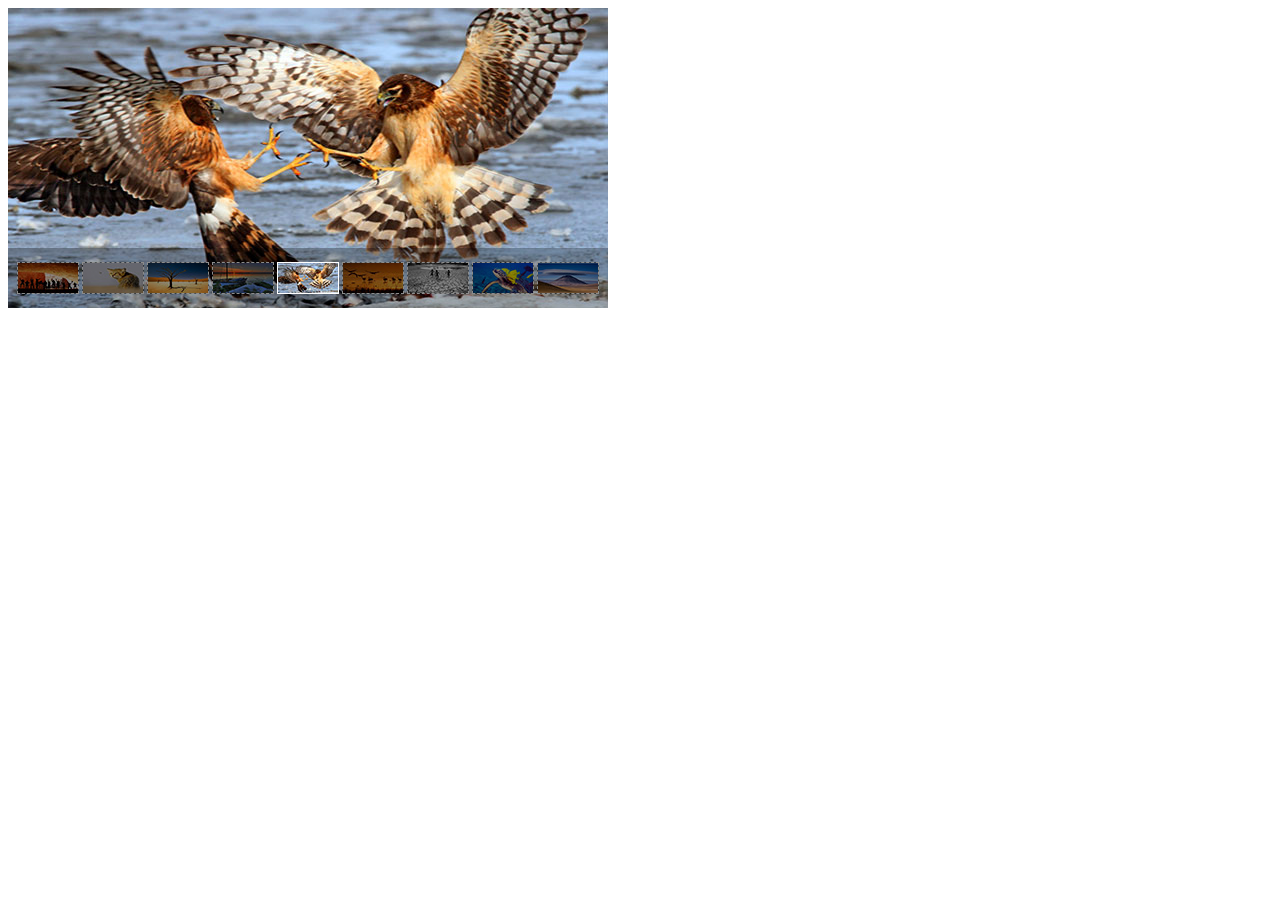
<file: downloads/slider-master/demos-jquery/image-slider-2.source.html>
﻿<!DOCTYPE html>
<html>
<head>
    <meta charset="utf-8">
    <meta name="viewport" content="width=device-width, initial-scale=1.0">
    <title>Image Slider Theme - Jssor Slider, Carousel, Slideshow with Javascript Source Code</title>
</head>
<body style="font-family:Arial, Verdana;background-color:#fff;">
    <!-- Caption Style -->
    <style> 
        .captionOrange, .captionBlack
        {
            color: #fff;
            font-size: 20px;
            line-height: 30px;
            text-align: center;
            border-radius: 4px;
        }
        .captionOrange
        {
            background: #EB5100;
            background-color: rgba(235, 81, 0, 0.6);
        }
        .captionBlack
        {
        	font-size:16px;
            background: #000;
            background-color: rgba(0, 0, 0, 0.4);
        }
        a.captionOrange, A.captionOrange:active, A.captionOrange:visited
        {
        	color: #ffffff;
        	text-decoration: none;
        }
        a.captionOrange:hover
        {
            color: #eb5100;
            text-decoration: underline;
            background-color: #eeeeee;
            background-color: rgba(238, 238, 238, 0.7);
        }
        .bricon
        {
            background: url(../img/browser-icons.png);
        }
    </style>
    <!-- it works the same with all jquery version from 1.x to 2.x -->
    <script type="text/javascript" src="../js/jquery-1.9.1.min.js"></script>
    <!-- use jssor.slider.mini.js (40KB) instead for release -->
    <!-- jssor.slider.mini.js = (jssor.js + jssor.slider.js) -->
    <script type="text/javascript" src="../js/jssor.js"></script>
    <script type="text/javascript" src="../js/jssor.slider.js"></script>
    <script>

        jQuery(document).ready(function ($) {
            var options = {
                $AutoPlay: true,                                    //[Optional] Whether to auto play, to enable slideshow, this option must be set to true, default value is false
                $AutoPlaySteps: 1,                                  //[Optional] Steps to go for each navigation request (this options applys only when slideshow disabled), the default value is 1
                $AutoPlayInterval: 4000,                            //[Optional] Interval (in milliseconds) to go for next slide since the previous stopped if the slider is auto playing, default value is 3000
                $PauseOnHover: 1,                               //[Optional] Whether to pause when mouse over if a slider is auto playing, 0 no pause, 1 pause for desktop, 2 pause for touch device, 3 pause for desktop and touch device, 4 freeze for desktop, 8 freeze for touch device, 12 freeze for desktop and touch device, default value is 1

                $ArrowKeyNavigation: true,   			            //[Optional] Allows keyboard (arrow key) navigation or not, default value is false
                $SlideDuration: 500,                                //[Optional] Specifies default duration (swipe) for slide in milliseconds, default value is 500
                $MinDragOffsetToSlide: 20,                          //[Optional] Minimum drag offset to trigger slide , default value is 20
                //$SlideWidth: 600,                                 //[Optional] Width of every slide in pixels, default value is width of 'slides' container
                //$SlideHeight: 300,                                //[Optional] Height of every slide in pixels, default value is height of 'slides' container
                $SlideSpacing: 0, 					                //[Optional] Space between each slide in pixels, default value is 0
                $DisplayPieces: 1,                                  //[Optional] Number of pieces to display (the slideshow would be disabled if the value is set to greater than 1), the default value is 1
                $ParkingPosition: 0,                                //[Optional] The offset position to park slide (this options applys only when slideshow disabled), default value is 0.
                $UISearchMode: 1,                                   //[Optional] The way (0 parellel, 1 recursive, default value is 1) to search UI components (slides container, loading screen, navigator container, arrow navigator container, thumbnail navigator container etc).
                $PlayOrientation: 1,                                //[Optional] Orientation to play slide (for auto play, navigation), 1 horizental, 2 vertical, 5 horizental reverse, 6 vertical reverse, default value is 1
                $DragOrientation: 3,                                //[Optional] Orientation to drag slide, 0 no drag, 1 horizental, 2 vertical, 3 either, default value is 1 (Note that the $DragOrientation should be the same as $PlayOrientation when $DisplayPieces is greater than 1, or parking position is not 0)

                $ArrowNavigatorOptions: {
                    $Class: $JssorArrowNavigator$,              //[Requried] Class to create arrow navigator instance
                    $ChanceToShow: 1,                               //[Required] 0 Never, 1 Mouse Over, 2 Always
                    $AutoCenter: 2,                                 //[Optional] Auto center arrows in parent container, 0 No, 1 Horizontal, 2 Vertical, 3 Both, default value is 0
                    $Steps: 1                                       //[Optional] Steps to go for each navigation request, default value is 1
                },

                $ThumbnailNavigatorOptions: {
                    $Class: $JssorThumbnailNavigator$,              //[Required] Class to create thumbnail navigator instance
                    $ChanceToShow: 2,                               //[Required] 0 Never, 1 Mouse Over, 2 Always

                    $ActionMode: 1,                                 //[Optional] 0 None, 1 act by click, 2 act by mouse hover, 3 both, default value is 1
                    $AutoCenter: 3,                                 //[Optional] Auto center thumbnail items in the thumbnail navigator container, 0 None, 1 Horizontal, 2 Vertical, 3 Both, default value is 3
                    $Lanes: 1,                                      //[Optional] Specify lanes to arrange thumbnails, default value is 1
                    $SpacingX: 3,                                   //[Optional] Horizontal space between each thumbnail in pixel, default value is 0
                    $SpacingY: 3,                                   //[Optional] Vertical space between each thumbnail in pixel, default value is 0
                    $DisplayPieces: 9,                              //[Optional] Number of pieces to display, default value is 1
                    $ParkingPosition: 260,                          //[Optional] The offset position to park thumbnail
                    $Orientation: 1,                                //[Optional] Orientation to arrange thumbnails, 1 horizental, 2 vertical, default value is 1
                    $DisableDrag: false                            //[Optional] Disable drag or not, default value is false
                }
            };

            var jssor_slider2 = new $JssorSlider$("slider2_container", options);
            //responsive code begin
            //you can remove responsive code if you don't want the slider scales while window resizes
            function ScaleSlider() {
                var parentWidth = jssor_slider2.$Elmt.parentNode.clientWidth;
                if (parentWidth)
                    jssor_slider2.$ScaleWidth(Math.min(parentWidth, 600));
                else
                    window.setTimeout(ScaleSlider, 30);
            }
            ScaleSlider();

            $(window).bind("load", ScaleSlider);
            $(window).bind("resize", ScaleSlider);
            $(window).bind("orientationchange", ScaleSlider);
            //responsive code end
        });
    </script>
    <!-- Jssor Slider Begin -->
    <!-- You can move inline styles to css file or css block. -->
    <div id="slider2_container" style="position: relative; top: 0px; left: 0px; width: 600px; height: 300px; overflow: hidden; ">

        <!-- Loading Screen -->
        <div u="loading" style="position: absolute; top: 0px; left: 0px;">
            <div style="filter: alpha(opacity=70); opacity:0.7; position: absolute; display: block;
                background-color: #000000; top: 0px; left: 0px;width: 100%;height:100%;">
            </div>
            <div style="position: absolute; display: block; background: url(../img/loading.gif) no-repeat center center;
                top: 0px; left: 0px;width: 100%;height:100%;">
            </div>
        </div>

        <!-- Slides Container -->
        <div u="slides" style="cursor: move; position: absolute; left: 0px; top: 0px; width: 600px; height: 300px; overflow: hidden;">
            <div>
                <img u="image" src="../img/photography/002.jpg" />
                <img u="thumb" src="../img/photography/thumb-002.jpg" />
            </div>
            <div>
                <img u="image" src="../img/photography/003.jpg" />
                <img u="thumb" src="../img/photography/thumb-003.jpg" />
            </div>
            <div>
                <img u="image" src="../img/photography/004.jpg" />
                <img u="thumb" src="../img/photography/thumb-004.jpg" />
            </div>
            <div>
                <img u="image" src="../img/photography/005.jpg" />
                <img u="thumb" src="../img/photography/thumb-005.jpg" />
            </div>
            <div>
                <img u="image" src="../img/photography/006.jpg" />
                <img u="thumb" src="../img/photography/thumb-006.jpg" />
            </div>
            <div>
                <img u="image" src="../img/photography/007.jpg" />
                <img u="thumb" src="../img/photography/thumb-007.jpg" />
            </div>
            <div>
                <img u="image" src="../img/photography/008.jpg" />
                <img u="thumb" src="../img/photography/thumb-008.jpg" />
            </div>
            <div>
                <img u="image" src="../img/photography/009.jpg" />
                <img u="thumb" src="../img/photography/thumb-009.jpg" />
            </div>
            <div>
                <img u="image" src="../img/photography/010.jpg" />
                <img u="thumb" src="../img/photography/thumb-010.jpg" />
            </div>
            <div>
                <img u="image" src="../img/photography/011.jpg" />
                <img u="thumb" src="../img/photography/thumb-011.jpg" />
            </div>
        </div>
        
        <!-- Arrow Navigator Skin Begin -->
        <style>
            /* jssor slider arrow navigator skin 02 css */
            /*
            .jssora02l              (normal)
            .jssora02r              (normal)
            .jssora02l:hover        (normal mouseover)
            .jssora02r:hover        (normal mouseover)
            .jssora02ldn            (mousedown)
            .jssora02rdn            (mousedown)
            */
            .jssora02l, .jssora02r, .jssora02ldn, .jssora02rdn
            {
            	position: absolute;
            	cursor: pointer;
            	display: block;
                background: url(../img/a02.png) no-repeat;
                overflow:hidden;
            }
            .jssora02l { background-position: -3px -33px; }
            .jssora02r { background-position: -63px -33px; }
            .jssora02l:hover { background-position: -123px -33px; }
            .jssora02r:hover { background-position: -183px -33px; }
            .jssora02ldn { background-position: -243px -33px; }
            .jssora02rdn { background-position: -303px -33px; }
        </style>
        <!-- Arrow Left -->
        <span u="arrowleft" class="jssora02l" style="width: 55px; height: 55px; top: 123px; left: 8px;">
        </span>
        <!-- Arrow Right -->
        <span u="arrowright" class="jssora02r" style="width: 55px; height: 55px; top: 123px; right: 8px">
        </span>
        <!-- Arrow Navigator Skin End -->
        
        <!-- ThumbnailNavigator Skin Begin -->
        <div u="thumbnavigator" class="jssort03" style="position: absolute; width: 600px; height: 60px; left:0px; bottom: 0px;">
            <div style=" background-color: #000; filter:alpha(opacity=30); opacity:.3; width: 100%; height:100%;"></div>

            <!-- Thumbnail Item Skin Begin -->
            <style>
                /* jssor slider thumbnail navigator skin 03 css */
                /*
                .jssort03 .p            (normal)
                .jssort03 .p:hover      (normal mouseover)
                .jssort03 .pav          (active)
                .jssort03 .pav:hover    (active mouseover)
                .jssort03 .pdn          (mousedown)
                */
                .jssort03 .w, .jssort03 .pav:hover .w
                {
                	position: absolute;
                	width: 60px;
                	height: 30px;
                	border: white 1px dashed;
                }
                * html .jssort03 .w
                {
                	width /**/: 62px;
                	height /**/: 32px;
                }
                .jssort03 .pdn .w, .jssort03 .pav .w { border-style: solid; }
                .jssort03 .c
                {
                	width: 62px;
                	height: 32px;
                	filter:  alpha(opacity=45);
                	opacity: .45;
                	
                	transition: opacity .6s;
                    -moz-transition: opacity .6s;
                    -webkit-transition: opacity .6s;
                    -o-transition: opacity .6s;
                }
                .jssort03 .p:hover .c, .jssort03 .pav .c
                {
                	filter:  alpha(opacity=0);
                	opacity: 0;
                }
                .jssort03 .p:hover .c
                {
                	transition: none;
                    -moz-transition: none;
                    -webkit-transition: none;
                    -o-transition: none;
                }
            </style>
            <div u="slides" style="cursor: move;">
                <div u="prototype" class="p" style="POSITION: absolute; WIDTH: 62px; HEIGHT: 32px; TOP: 0; LEFT: 0;">
                    <div class=w><div u="thumbnailtemplate" style=" WIDTH: 100%; HEIGHT: 100%; border: none;position:absolute; TOP: 0; LEFT: 0;"></div></div>
                    <div class=c style="POSITION: absolute; BACKGROUND-COLOR: #000; TOP: 0; LEFT: 0">
                    </div>
                </div>
            </div>
            <!-- Thumbnail Item Skin End -->
        </div>
        <!-- ThumbnailNavigator Skin End -->
        <a style="display: none" href="http://www.jssor.com">Image Slider</a>
    </div>
    <!-- Jssor Slider End -->
</body>
</html>
</file>
<file: stylesheets/screen.css>
/* Welcome to Compass.
 * In this file you should write your main styles. (or centralize your imports)
 * Import this file using the following HTML or equivalent:
 * <link href="/stylesheets/screen.css" media="screen, projection" rel="stylesheet" type="text/css" /> */
/* line 5, ../../../../../Library/Ruby/Gems/2.0.0/gems/compass-core-1.0.1/stylesheets/compass/reset/_utilities.scss */
html, body, div, span, applet, object, iframe,
h1, h2, h3, h4, h5, h6, p, blockquote, pre,
a, abbr, acronym, address, big, cite, code,
del, dfn, em, img, ins, kbd, q, s, samp,
small, strike, strong, sub, sup, tt, var,
b, u, i, center,
dl, dt, dd, ol, ul, li,
fieldset, form, label, legend,
table, caption, tbody, tfoot, thead, tr, th, td,
article, aside, canvas, details, embed,
figure, figcaption, footer, header, hgroup,
menu, nav, output, ruby, section, summary,
time, mark, audio, video {
  margin: 0;
  padding: 0;
  border: 0;
  font: inherit;
  font-size: 100%;
  vertical-align: baseline;
}

/* line 22, ../../../../../Library/Ruby/Gems/2.0.0/gems/compass-core-1.0.1/stylesheets/compass/reset/_utilities.scss */
html {
  line-height: 1;
}

/* line 24, ../../../../../Library/Ruby/Gems/2.0.0/gems/compass-core-1.0.1/stylesheets/compass/reset/_utilities.scss */
ol, ul {
  list-style: none;
}

/* line 26, ../../../../../Library/Ruby/Gems/2.0.0/gems/compass-core-1.0.1/stylesheets/compass/reset/_utilities.scss */
table {
  border-collapse: collapse;
  border-spacing: 0;
}

/* line 28, ../../../../../Library/Ruby/Gems/2.0.0/gems/compass-core-1.0.1/stylesheets/compass/reset/_utilities.scss */
caption, th, td {
  text-align: left;
  font-weight: normal;
  vertical-align: middle;
}

/* line 30, ../../../../../Library/Ruby/Gems/2.0.0/gems/compass-core-1.0.1/stylesheets/compass/reset/_utilities.scss */
q, blockquote {
  quotes: none;
}
/* line 103, ../../../../../Library/Ruby/Gems/2.0.0/gems/compass-core-1.0.1/stylesheets/compass/reset/_utilities.scss */
q:before, q:after, blockquote:before, blockquote:after {
  content: "";
  content: none;
}

/* line 32, ../../../../../Library/Ruby/Gems/2.0.0/gems/compass-core-1.0.1/stylesheets/compass/reset/_utilities.scss */
a img {
  border: none;
}

/* line 116, ../../../../../Library/Ruby/Gems/2.0.0/gems/compass-core-1.0.1/stylesheets/compass/reset/_utilities.scss */
article, aside, details, figcaption, figure, footer, header, hgroup, main, menu, nav, section, summary {
  display: block;
}

/* line 10, ../sass/screen.scss */
.logo {
  text-align: center;
  margin: 10px;
}
/* line 13, ../sass/screen.scss */
.logo img {
  margin: 0 auto;
}

/* line 18, ../sass/screen.scss */
.main-nav {
  margin-top: 10px;
}

/* line 22, ../sass/screen.scss */
body {
  font-family: "Muli", sans-serif;
}

/* line 26, ../sass/screen.scss */
.mb-wrap {
  width: 300px;
  margin: 20px auto;
  padding: 20px;
  position: relative;
}

/* line 33, ../sass/screen.scss */
.mb-wrap p {
  margin: 0;
  padding: 0;
}

/* line 38, ../sass/screen.scss */
.mb-wrap blockquote {
  margin: 0;
  padding: 0;
  position: relative;
}

/* line 44, ../sass/screen.scss */
.mb-wrap cite {
  font-style: normal;
}

/* line 48, ../sass/screen.scss */
.mb-style-3 {
  width: 500px;
}

/* line 52, ../sass/screen.scss */
.mb-style-3 blockquote {
  background: #fff;
  padding: 30px;
  border-radius: 5px;
  box-shadow: inset 0 2px 0 rgba(188, 147, 200, 0.7), -5px -4px 25px rgba(0, 0, 0, 0.3);
}

/* line 61, ../sass/screen.scss */
.mb-style-3 blockquote:after,
.mb-style-3 blockquote:before {
  top: 100%;
  border: solid transparent;
  content: " ";
  height: 0;
  width: 0;
  position: absolute;
  pointer-events: none;
}

/* line 72, ../sass/screen.scss */
.mb-style-3 blockquote:after {
  border-top-color: #ffffff;
  border-width: 10px;
  left: 65%;
  margin-left: -10px;
}

/* line 79, ../sass/screen.scss */
.mb-style-3 blockquote:before {
  border-top-color: rgba(0, 0, 0, 0.01);
  border-width: 11px;
  left: 65%;
  margin-left: -11px;
}

/* line 86, ../sass/screen.scss */
.mb-style-3 blockquote p {
  font-size: 24px;
  color: #b4b4b4;
  font-weight: 400;
  line-height: 40px;
  font-style: italic;
  text-indent: 100px;
  position: relative;
}

/* line 96, ../sass/screen.scss */
.mb-style-3 .mb-attribution {
  text-align: right;
  padding: 20px 100px 20px 20px;
  position: relative;
}

/* line 102, ../sass/screen.scss */
.mb-style-3 .mb-thumb {
  display: block;
  width: 70px;
  height: 70px;
  border: 5px solid #fff;
  border-radius: 50%;
  background: url(../images/bronte.jpg) no-repeat center center;
  position: absolute;
  right: 10px;
  bottom: 5px;
  box-shadow: inset 1px 1px 4px rgba(0, 0, 0, 0.5), 0 2px 3px rgba(0, 0, 0, 0.6);
}

/* line 117, ../sass/screen.scss */
.mb-style-3 .mb-author {
  font-weight: 700;
  font-size: 18px;
  color: #bc93c8;
  text-shadow: 0 1px 1px rgba(255, 255, 255, 0.7);
}

/* line 124, ../sass/screen.scss */
.mb-style-3 cite a {
  font-weight: 700;
  font-style: italic;
  color: #fff;
  text-shadow: 0 1px 1px rgba(0, 0, 0, 0.3);
}

/* line 131, ../sass/screen.scss */
.mb-style-3 cite a:hover {
  color: #bc93c8;
  text-shadow: 0 1px 1px rgba(255, 255, 255, 0.7);
}

/* line 136, ../sass/screen.scss */
header {
  font-size: 16px;
  text-transform: uppercase;
  font-family: Helvetica Neue;
  letter-spacing: 2px;
  font-size: 17px;
  font-weight: 200;
}

/* line 144, ../sass/screen.scss */
#slider1_container {
  margin: 0 auto;
}

/* line 147, ../sass/screen.scss */
.intro-text {
  margin-top: 20px;
  line-height: 22px;
  color: #000;
  font-family: 'Lato', sans-serif;
  font-size: 22px;
}
/* line 153, ../sass/screen.scss */
.intro-text p {
  margin: 30px;
}
/* line 156, ../sass/screen.scss */
.intro-text .mission {
  font-style: italic;
  font-weight: bold;
  font-size: 35px;
  line-height: 45px;
}
/* line 162, ../sass/screen.scss */
.intro-text .bullets {
  list-style-type: disc;
  margin: 20px;
}

/* line 167, ../sass/screen.scss */
.social-links {
  margin-top: 50px;
}
/* line 169, ../sass/screen.scss */
.social-links img {
  margin: 20px;
}

/* line 173, ../sass/screen.scss */
.nav {
  padding-left: 2%;
}

/* line 176, ../sass/screen.scss */
.experience_video {
  margin-top: 30px;
  font-family: 'Lato', sans-serif;
  text-align: center;
  margin-bottom: 100px;
}
/* line 181, ../sass/screen.scss */
.experience_video h1 {
  font-size: 40px;
  margin-bottom: 40px;
}

/* line 188, ../sass/screen.scss */
.clear {
  clear: both;
}

/* line 193, ../sass/screen.scss */
.get_involved h1 {
  font-size: 30px;
}
/* line 196, ../sass/screen.scss */
.get_involved p {
  margin: 10px;
  font-size: 18px;
  line-height: 35px;
}
/* line 201, ../sass/screen.scss */
.get_involved .image_wrap {
  padding-left: 11%;
}
/* line 204, ../sass/screen.scss */
.get_involved img {
  float: left;
  height: 400px;
  margin-right: 20px;
}
/* line 209, ../sass/screen.scss */
.get_involved .get_involved_form {
  margin: 20px;
  padding-top: 20px;
  font-size: 40px;
}

/* line 216, ../sass/screen.scss */
.coming_soon {
  margin-bottom: 40px;
}
/* line 217, ../sass/screen.scss */
.coming_soon h1 {
  font-size: 30px;
}

/* line 223, ../sass/screen.scss */
footer {
  width: 100%;
  background: #201a16;
  color: #fff;
  padding: 40px 0px 40px 0px;
  text-align: center;
}

/* line 231, ../sass/screen.scss */
.about_text {
  color: #000;
  margin: 10px;
  font-size: 18px;
  line-height: 35px;
}
</file>
<file: stylesheets/print.css>
/* Welcome to Compass. Use this file to define print styles.
 * Import this file using the following HTML or equivalent:
 * <link href="/stylesheets/print.css" media="print" rel="stylesheet" type="text/css" /> */
</file>
<file: stylesheets/ie.css>
/* Welcome to Compass. Use this file to write IE specific override styles.
 * Import this file using the following HTML or equivalent:
 * <!--[if IE]>
 *   <link href="/stylesheets/ie.css" media="screen, projection" rel="stylesheet" type="text/css" />
 * <![endif]--> */
</file>
